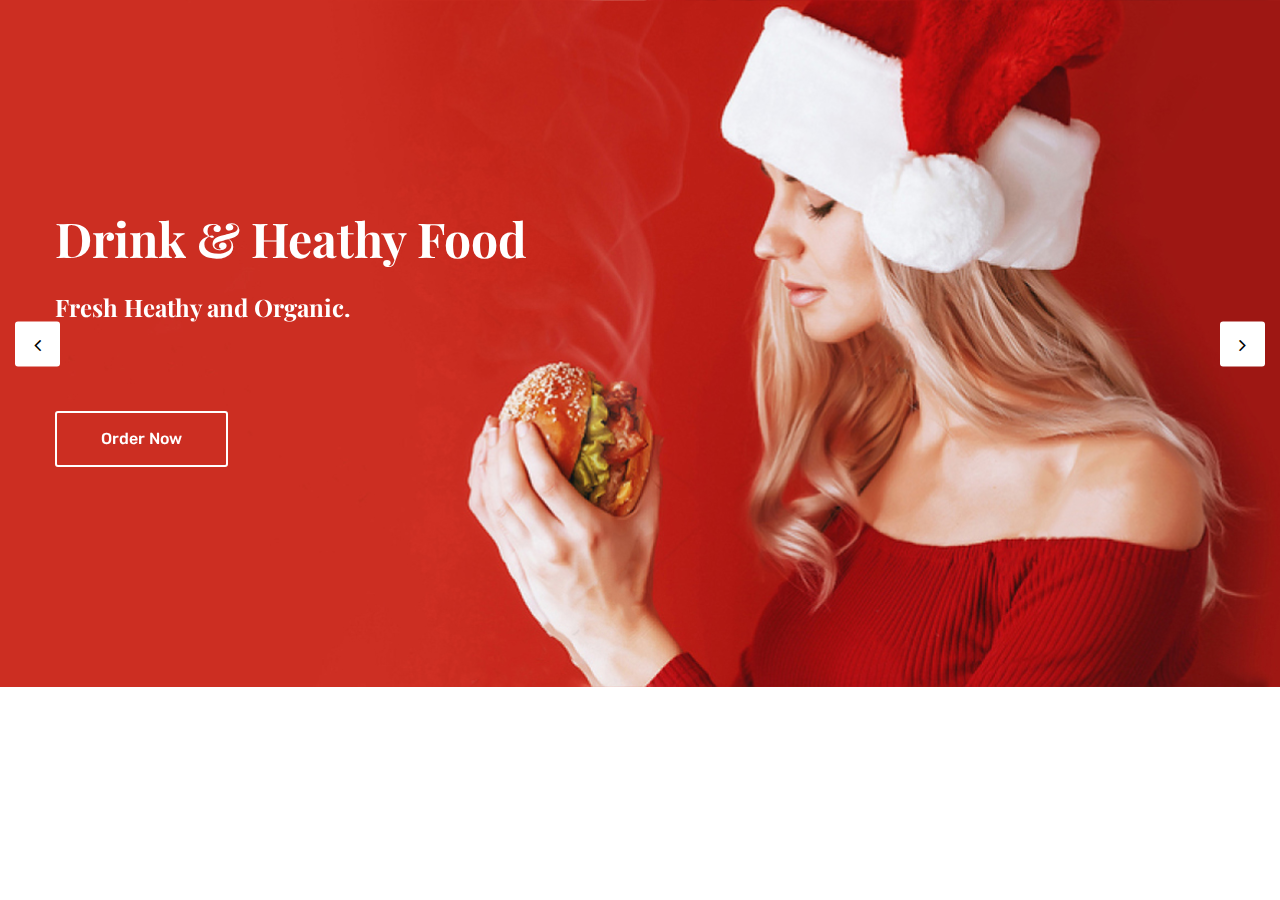
<file: front_html/index.html>
<!doctype html>
<html class="no-js" lang="zxx">
<head>
        <meta charset="utf-8">
        <meta http-equiv="x-ua-compatible" content="ie=edge">
        <title>Dark Town Cafe</title>
        <meta name="viewport" content="width=device-width, initial-scale=1">
        <link rel="stylesheet" href="assets/css/bootstrap.min.css">
        <link rel="stylesheet" href="assets/css/animate.css">
        <link rel="stylesheet" href="assets/css/owl.carousel.min.css">
        <link rel="stylesheet" href="assets/css/font-awesome.min.css">
        <link rel="stylesheet" href="assets/css/style.css">
        <link rel="stylesheet" href="assets/css/responsive.css">
        <script src="assets/js/vendor/modernizr-2.8.3.min.js"></script>
    </head>
    <body>
        <div class="slider-area">
            <div class="slider-active owl-dot-style owl-carousel">
                <div class="single-slider pt-210 pb-220 bg-img" style="background-image:url(assets/img/slider/slider-1.jpg);">
                    <div class="container">
                        <div class="slider-content slider-animated-1">
                            <h1 class="animated">Drink & Heathy Food</h1>
                            <h3 class="animated">Fresh Heathy and Organic.</h3>
                            <div class="slider-btn mt-90">
                                <a class="animated" href="shop.html">Order Now</a>
                            </div>
                        </div>
                    </div>
                </div>
                <div class="single-slider pt-210 pb-220 bg-img" style="background-image:url(assets/img/slider/slider-2.jpg);">
                    <div class="container">
                        <div class="slider-content slider-animated-1">
                            <h1 class="animated">Drink & Heathy Food</h1>
                            <h3 class="animated">Fresh Heathy and Organic.</h3>
                            <div class="slider-btn mt-90">
                                <a class="animated" href="shop.html">Order Now</a>
                            </div>
                        </div>
                    </div>
                </div>
            </div>
        </div>
        <script src="assets/js/vendor/jquery-1.12.0.min.js"></script>
        <script src="assets/js/bootstrap.min.js"></script>
        <script src="assets/js/imagesloaded.pkgd.min.js"></script>
        <script src="assets/js/isotope.pkgd.min.js"></script>
        <script src="assets/js/owl.carousel.min.js"></script>
        <script src="assets/js/plugins.js"></script>
        <script src="assets/js/main.js"></script>
    </body>
</html>
</file>
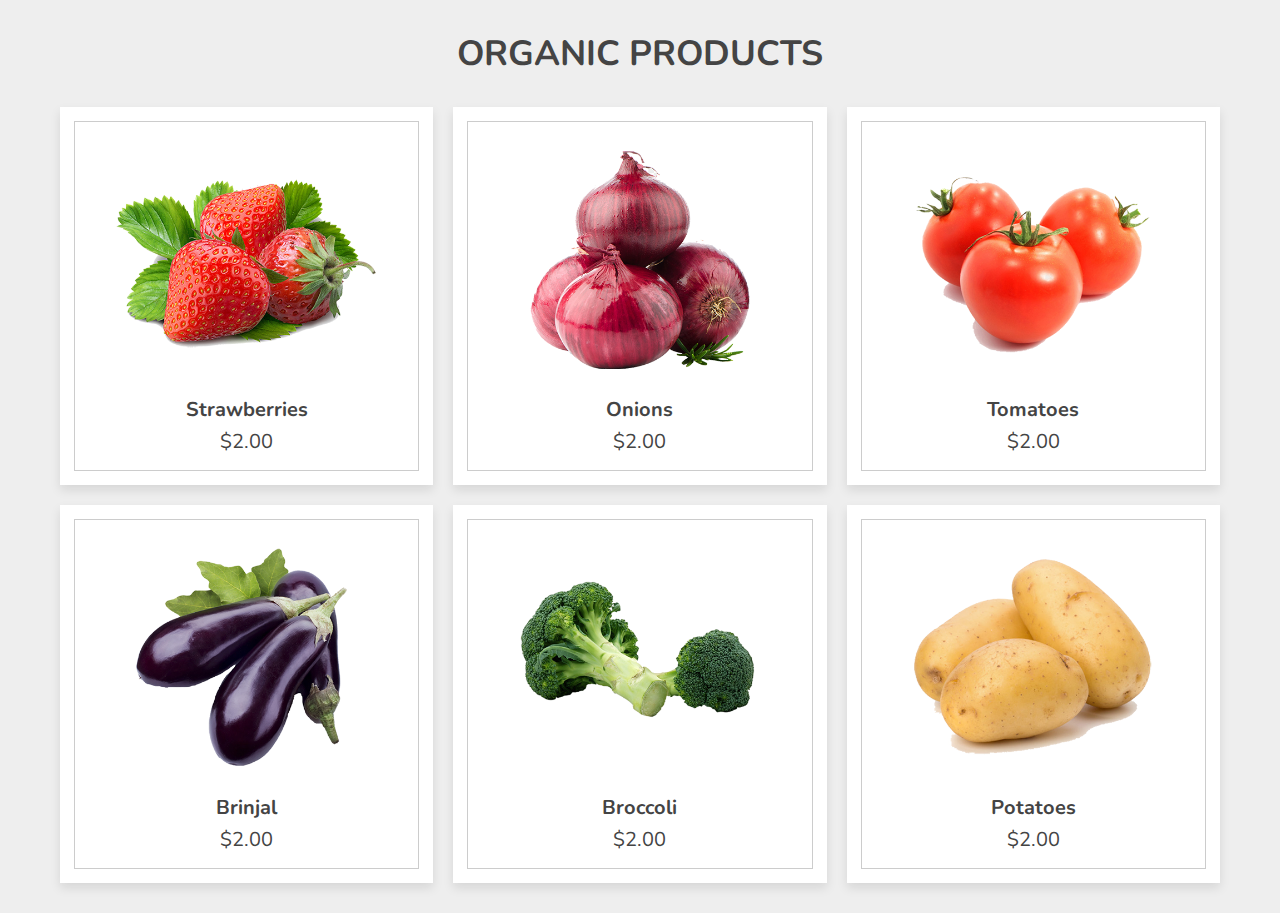
<file: product card popup/index.html>
<!DOCTYPE html>
<html lang="en">
<head>
   <meta charset="UTF-8">
   <meta http-equiv="X-UA-Compatible" content="IE=edge">
   <meta name="viewport" content="width=device-width, initial-scale=1.0">
   
   <!-- font awesome cdn link  -->
   <link rel="stylesheet" href="https://cdnjs.cloudflare.com/ajax/libs/font-awesome/5.15.4/css/all.min.css">

   <!-- custom css file link  -->
   <link rel="stylesheet" href="css/style.css">

   <!-- custom js file link  -->
   <script src="js/script.js" defer></script>

</head>
<body>
   
<div class="container">

   <h3 class="title"> organic products </h3>

   <div class="products-container">

      <div class="product" data-name="p-1">
         <img src="images/1.png" alt="">
         <h3>strawberries</h3>
         <div class="price">$2.00</div>
      </div>

      <div class="product" data-name="p-2">
         <img src="images/2.png" alt="">
         <h3>onions</h3>
         <div class="price">$2.00</div>
      </div>

      <div class="product" data-name="p-3">
         <img src="images/3.png" alt="">
         <h3>tomatoes</h3>
         <div class="price">$2.00</div>
      </div>

      <div class="product" data-name="p-4">
         <img src="images/4.png" alt="">
         <h3>brinjal</h3>
         <div class="price">$2.00</div>
      </div>

      <div class="product" data-name="p-5">
         <img src="images/5.png" alt="">
         <h3>broccoli</h3>
         <div class="price">$2.00</div>
      </div>

      <div class="product" data-name="p-6">
         <img src="images/6.png" alt="">
         <h3>potatoes</h3>
         <div class="price">$2.00</div>
      </div>

   </div>

</div>

<div class="products-preview">

   <div class="preview" data-target="p-1">
      <i class="fas fa-times"></i>
      <img src="images/1.png" alt="">
      <h3>organic strawberries</h3>
      <div class="stars">
         <i class="fas fa-star"></i>
         <i class="fas fa-star"></i>
         <i class="fas fa-star"></i>
         <i class="fas fa-star"></i>
         <i class="fas fa-star-half-alt"></i>
         <span>( 250 )</span>
      </div>
      <p>Lorem ipsum dolor sit amet consectetur adipisicing elit. Consequatur, dolorem.</p>
      <div class="price">$2.00</div>
      <div class="buttons">
         <a href="#" class="buy">buy now</a>
         <a href="#" class="cart">add to cart</a>
      </div>
   </div>

   <div class="preview" data-target="p-2">
      <i class="fas fa-times"></i>
      <img src="images/2.png" alt="">
      <h3>organic onions</h3>
      <div class="stars">
         <i class="fas fa-star"></i>
         <i class="fas fa-star"></i>
         <i class="fas fa-star"></i>
         <i class="fas fa-star"></i>
         <i class="fas fa-star-half-alt"></i>
         <span>( 250 )</span>
      </div>
      <p>Lorem ipsum dolor sit amet consectetur adipisicing elit. Consequatur, dolorem.</p>
      <div class="price">$2.00</div>
      <div class="buttons">
         <a href="#" class="buy">buy now</a>
         <a href="#" class="cart">add to cart</a>
      </div>
   </div>

   <div class="preview" data-target="p-3">
      <i class="fas fa-times"></i>
      <img src="images/3.png" alt="">
      <h3>organic tomatoes</h3>
      <div class="stars">
         <i class="fas fa-star"></i>
         <i class="fas fa-star"></i>
         <i class="fas fa-star"></i>
         <i class="fas fa-star"></i>
         <i class="fas fa-star-half-alt"></i>
         <span>( 250 )</span>
      </div>
      <p>Lorem ipsum dolor sit amet consectetur adipisicing elit. Consequatur, dolorem.</p>
      <div class="price">$2.00</div>
      <div class="buttons">
         <a href="#" class="buy">buy now</a>
         <a href="#" class="cart">add to cart</a>
      </div>
   </div>

   <div class="preview" data-target="p-4">
      <i class="fas fa-times"></i>
      <img src="images/4.png" alt="">
      <h3>organic brinjal</h3>
      <div class="stars">
         <i class="fas fa-star"></i>
         <i class="fas fa-star"></i>
         <i class="fas fa-star"></i>
         <i class="fas fa-star"></i>
         <i class="fas fa-star-half-alt"></i>
         <span>( 250 )</span>
      </div>
      <p>Lorem ipsum dolor sit amet consectetur adipisicing elit. Consequatur, dolorem.</p>
      <div class="price">$2.00</div>
      <div class="buttons">
         <a href="#" class="buy">buy now</a>
         <a href="#" class="cart">add to cart</a>
      </div>
   </div>

   <div class="preview" data-target="p-5">
      <i class="fas fa-times"></i>
      <img src="images/5.png" alt="">
      <h3>organic broccoli</h3>
      <div class="stars">
         <i class="fas fa-star"></i>
         <i class="fas fa-star"></i>
         <i class="fas fa-star"></i>
         <i class="fas fa-star"></i>
         <i class="fas fa-star-half-alt"></i>
         <span>( 250 )</span>
      </div>
      <p>Lorem ipsum dolor sit amet consectetur adipisicing elit. Consequatur, dolorem.</p>
      <div class="price">$2.00</div>
      <div class="buttons">
         <a href="#" class="buy">buy now</a>
         <a href="#" class="cart">add to cart</a>
      </div>
   </div>

   <div class="preview" data-target="p-6">
      <i class="fas fa-times"></i>
      <img src="images/6.png" alt="">
      <h3>organic potatoes</h3>
      <div class="stars">
         <i class="fas fa-star"></i>
         <i class="fas fa-star"></i>
         <i class="fas fa-star"></i>
         <i class="fas fa-star"></i>
         <i class="fas fa-star-half-alt"></i>
         <span>( 250 )</span>
      </div>
      <p>Lorem ipsum dolor sit amet consectetur adipisicing elit. Consequatur, dolorem.</p>
      <div class="price">$2.00</div>
      <div class="buttons">
         <a href="#" class="buy">buy now</a>
         <a href="#" class="cart">add to cart</a>
      </div>
   </div>

</div>

</body>
</html>
</file>
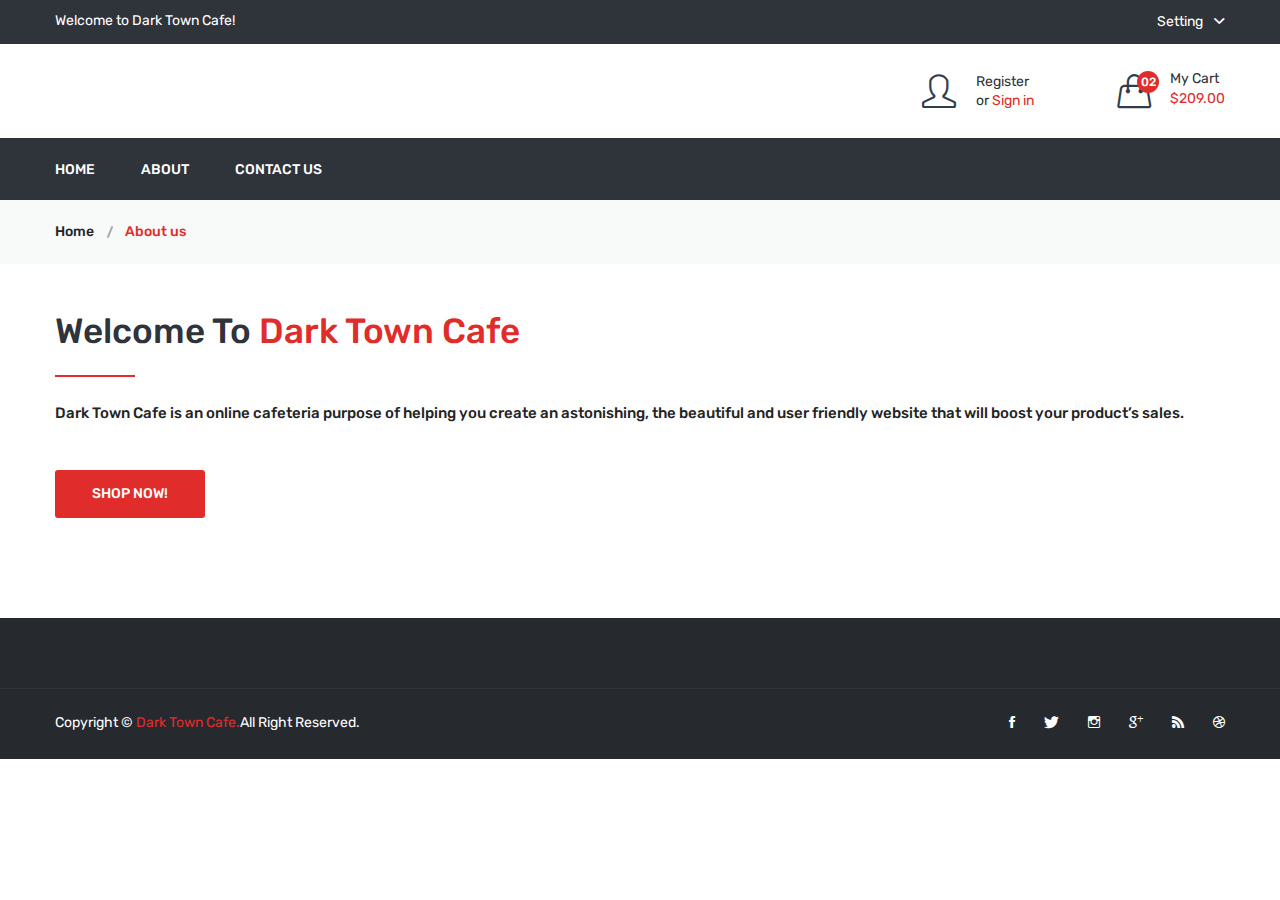
<file: front_html/about-us.html>
<!doctype html>
<html class="no-js" lang="zxx">
<head>
        <meta charset="utf-8">
        <meta http-equiv="x-ua-compatible" content="ie=edge">
        <title>Dark Town Cafe</title>
        <meta name="viewport" content="width=device-width, initial-scale=1">
        <link rel="stylesheet" href="assets/css/bootstrap.min.css">
        <link rel="stylesheet" href="assets/css/animate.css">
        <link rel="stylesheet" href="assets/css/owl.carousel.min.css">
        <link rel="stylesheet" href="assets/css/slick.css">
        <link rel="stylesheet" href="assets/css/chosen.min.css">
        <link rel="stylesheet" href="assets/css/ionicons.min.css">
        <link rel="stylesheet" href="assets/css/font-awesome.min.css">
        <link rel="stylesheet" href="assets/css/simple-line-icons.css">
        <link rel="stylesheet" href="assets/css/jquery-ui.css">
        <link rel="stylesheet" href="assets/css/meanmenu.min.css">
        <link rel="stylesheet" href="assets/css/style.css">
        <link rel="stylesheet" href="assets/css/responsive.css">
        <script src="assets/js/vendor/modernizr-2.8.3.min.js"></script>
    </head>
    <body>
        <!-- header start -->
        <header class="header-area">
            <div class="header-top black-bg">
                <div class="container">
                    <div class="row">
                        <div class="col-lg-4 col-md-4 col-12 col-sm-4">
                            <div class="welcome-area">
                                <p>Welcome to Dark Town Cafe! </p>
                            </div>
                        </div>
                        <div class="col-lg-8 col-md-8 col-12 col-sm-8">
                            <div class="account-curr-lang-wrap f-right">
                                <ul>
                                    
                                    
                                    <li class="top-hover"><a href="#">Setting  <i class="ion-chevron-down"></i></a>
                                        <ul>
                                            <li><a href="wishlist.html">Wishlist  </a></li>
                                            <li><a href="login-register.html">Login</a></li>
                                            <li><a href="login-register.html">Register</a></li>
                                            <li><a href="my-account.html">My Account</a></li>
                                        </ul>
                                    </li>
                                </ul>
                            </div>
                        </div>
                    </div>
                </div>
            </div>
            <div class="header-middle">
                <div class="container">
                    <div class="row">
                        <div class="col-lg-3 col-md-4 col-12 col-sm-4">
                            <div class="logo">
                                <a href="index.html">
                                    
                                </a>
                            </div>
                        </div>
                        <div class="col-lg-9 col-md-8 col-12 col-sm-8">
                            <div class="header-middle-right f-right">
                                <div class="header-login">
                                    <a href="login-register.html">
                                        <div class="header-icon-style">
                                            <i class="icon-user icons"></i>
                                        </div>
                                        <div class="login-text-content">
                                            <p>Register <br> or <span>Sign in</span></p>
                                        </div>
                                    </a>
                                </div>
                                <div class="header-wishlist">
                                   &nbsp;
                                </div>
                                <div class="header-cart">
                                    <a href="#">
                                        <div class="header-icon-style">
                                            <i class="icon-handbag icons"></i>
                                            <span class="count-style">02</span>
                                        </div>
                                        <div class="cart-text">
                                            <span class="digit">My Cart</span>
                                            <span class="cart-digit-bold">$209.00</span>
                                        </div>
                                    </a>
                                    <div class="shopping-cart-content">
                                        <ul>
                                            <li class="single-shopping-cart">
                                                <div class="shopping-cart-img">
                                                    <a href="#"><img alt="" src="assets/img/cart/cart-1.jpg"></a>
                                                </div>
                                                <div class="shopping-cart-title">
                                                    <h4><a href="#">Phantom Remote </a></h4>
                                                    <h6>Qty: 02</h6>
                                                    <span>$260.00</span>
                                                </div>
                                                <div class="shopping-cart-delete">
                                                    <a href="#"><i class="ion ion-close"></i></a>
                                                </div>
                                            </li>
                                            <li class="single-shopping-cart">
                                                <div class="shopping-cart-img">
                                                    <a href="#"><img alt="" src="assets/img/cart/cart-2.jpg"></a>
                                                </div>
                                                <div class="shopping-cart-title">
                                                    <h4><a href="#">Phantom Remote</a></h4>
                                                    <h6>Qty: 02</h6>
                                                    <span>$260.00</span>
                                                </div>
                                                <div class="shopping-cart-delete">
                                                    <a href="#"><i class="ion ion-close"></i></a>
                                                </div>
                                            </li>
                                        </ul>
                                        <div class="shopping-cart-total">
                                            <h4>Shipping : <span>$20.00</span></h4>
                                            <h4>Total : <span class="shop-total">$260.00</span></h4>
                                        </div>
                                        <div class="shopping-cart-btn">
                                            <a href="cart-page.html">view cart</a>
                                            <a href="checkout.html">checkout</a>
                                        </div>
                                    </div>
                                </div>
                            </div>
                        </div>
                    </div>
                </div>
            </div>
            <div class="header-bottom transparent-bar black-bg">
                <div class="container">
                    <div class="row">
                        <div class="col-lg-12 col-md-12 col-12">
                            <div class="main-menu">
                                <nav>
                                    <ul>
                                        <li><a href="index.html">Home</a></li>
                                        <li><a href="about-us.html">About</a></li>
                                        <li><a href="contact.html">Contact Us</a></li>
                                    </ul>
                                </nav>
                            </div>
                        </div>
                    </div>
                </div>
            </div>
            <!-- mobile-menu-area-start -->
			<div class="mobile-menu-area">
				<div class="container">
					<div class="row">
						<div class="col-lg-12">
							<div class="mobile-menu">
								<nav id="mobile-menu-active">
									<ul class="menu-overflow" id="nav">
										<li><a href="index.html">Home</a></li>
										<li><a href="index.html">Home</a></li>
										<li><a href="index.html">Home</a></li>
									</ul>
								</nav>
							</div>
						</div>
					</div>
				</div>
			</div>
			<!-- mobile-menu-area-end -->
        </header>
        
		<div class="breadcrumb-area gray-bg">
            <div class="container">
                <div class="breadcrumb-content">
                    <ul>
                        <li><a href="index.html">Home</a></li>
                        <li class="active">About us </li>
                    </ul>
                </div>
            </div>
        </div>
        <div class="about-us-area pt-50 pb-100">
            <div class="container">
                <div class="row">
                    <div class="col-lg-12 col-md-7 d-flex align-items-center">
                        <div class="overview-content-2">
                            <h2>Welcome To <span>Dark Town Cafe</span></h2>
                            <p class="peragraph-blog">Dark Town Cafe is an online cafeteria  purpose of helping you create an astonishing, the beautiful and user friendly website that will boost your product’s sales.</p>
                            <div class="overview-btn mt-45">
                                <a class="btn-style-2" href="shop.html">Shop now!</a>
                            </div>
                        </div>
                    </div>
                    
                </div>
            </div>
        </div>
        
        
		<div class="footer-area black-bg-2 pt-70">
            <div class="footer-bottom-area border-top-4">
                <div class="container">
                    <div class="row">
                        <div class="col-lg-6 col-md-6 col-sm-7">
                            <div class="copyright">
                                <p>Copyright © <a href="#"> Dark Town Cafe.</a>All Right Reserved.</p>
                            </div>
                        </div>
                        <div class="col-lg-6 col-md-6 col-sm-5">
                            <div class="footer-social">
                                <ul>
                                    <li><a href="#"><i class="ion-social-facebook"></i></a></li>
                                    <li><a href="#"><i class="ion-social-twitter"></i></a></li>
                                    <li><a href="#"><i class="ion-social-instagram-outline"></i></a></li>
                                    <li><a href="#"><i class="ion-social-googleplus-outline"></i></a></li>
                                    <li><a href="#"><i class="ion-social-rss"></i></a></li>
                                    <li><a href="#"><i class="ion-social-dribbble-outline"></i></a></li>
                                </ul>
                            </div>
                        </div>
                    </div>
                </div>
            </div>
        </div>
        
		<!-- all js here -->
        <script src="assets/js/vendor/jquery-1.12.0.min.js"></script>
        <script src="assets/js/popper.js"></script>
        <script src="assets/js/bootstrap.min.js"></script>
        <script src="assets/js/imagesloaded.pkgd.min.js"></script>
        <script src="assets/js/isotope.pkgd.min.js"></script>
        <script src="assets/js/ajax-mail.js"></script>
        <script src="assets/js/owl.carousel.min.js"></script>
        <script src="assets/js/plugins.js"></script>
        <script src="assets/js/main.js"></script>
    </body>
</html>
</file>
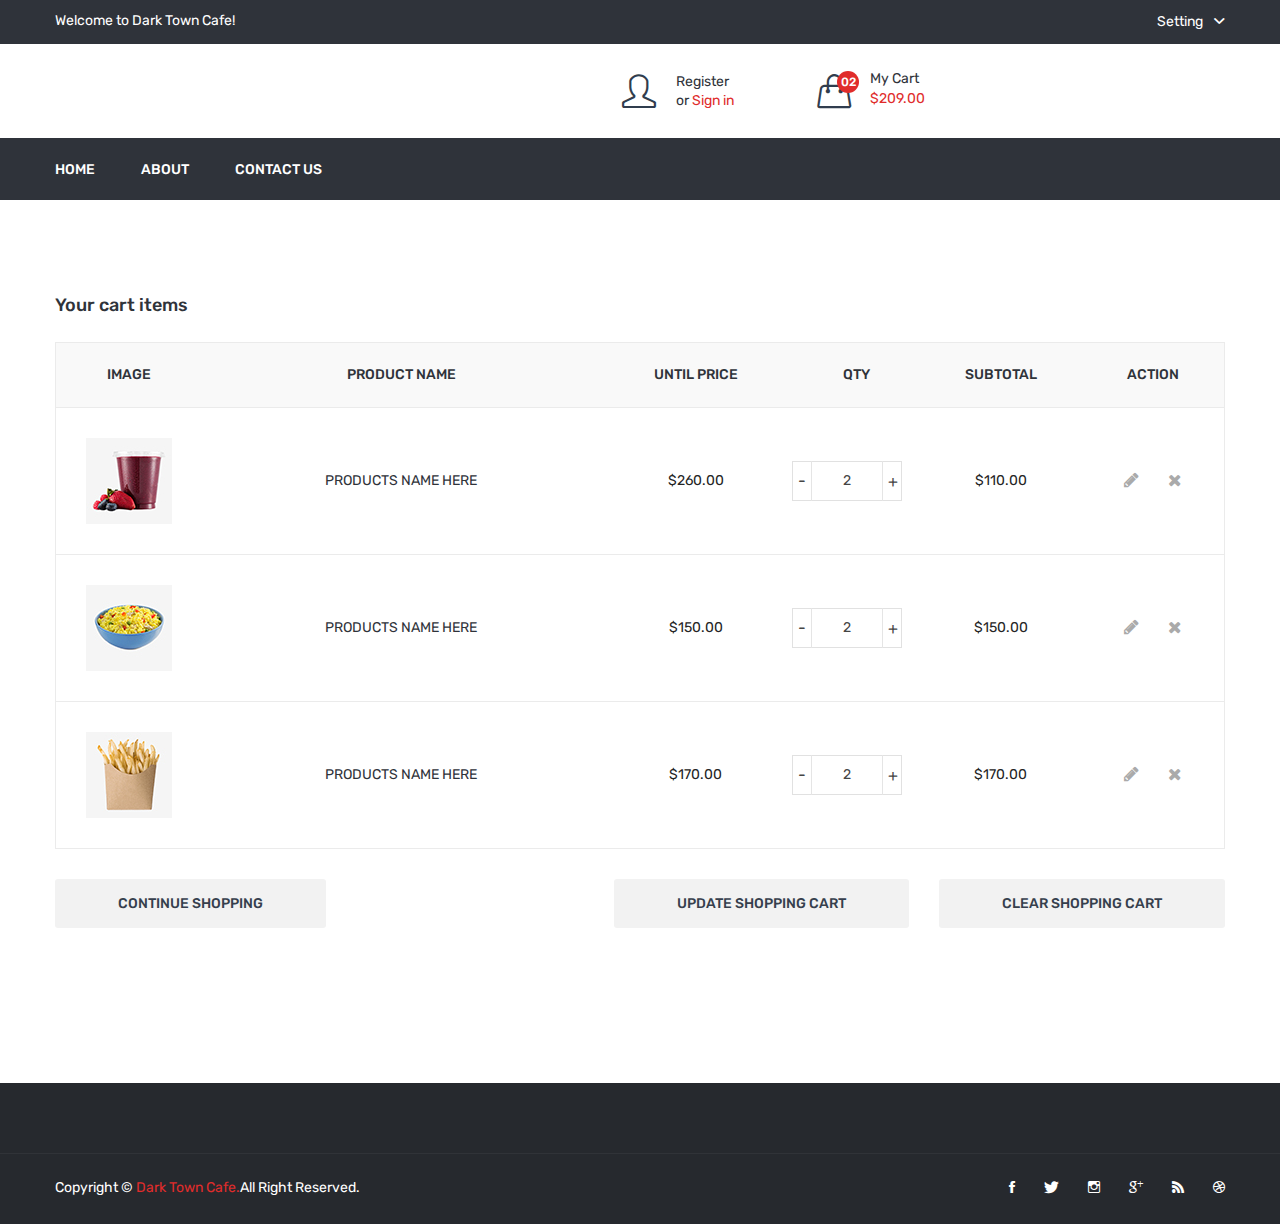
<file: front_html/cart-page.html>
<!doctype html>
<html class="no-js" lang="zxx">
<head>
        <meta charset="utf-8">
        <meta http-equiv="x-ua-compatible" content="ie=edge">
        <title>Dark Town Cafe</title>
        <meta name="viewport" content="width=device-width, initial-scale=1">
        <link rel="stylesheet" href="assets/css/bootstrap.min.css">
        <link rel="stylesheet" href="assets/css/animate.css">
        <link rel="stylesheet" href="assets/css/owl.carousel.min.css">
        <link rel="stylesheet" href="assets/css/slick.css">
        <link rel="stylesheet" href="assets/css/chosen.min.css">
        <link rel="stylesheet" href="assets/css/ionicons.min.css">
        <link rel="stylesheet" href="assets/css/font-awesome.min.css">
        <link rel="stylesheet" href="assets/css/simple-line-icons.css">
        <link rel="stylesheet" href="assets/css/jquery-ui.css">
        <link rel="stylesheet" href="assets/css/meanmenu.min.css">
        <link rel="stylesheet" href="assets/css/style.css">
        <link rel="stylesheet" href="assets/css/responsive.css">
        <script src="assets/js/vendor/modernizr-2.8.3.min.js"></script>
    </head>
    <body>
        <!-- header start -->
        <header class="header-area">
            <div class="header-top black-bg">
                <div class="container">
                    <div class="row">
                        <div class="col-lg-4 col-md-4 col-12 col-sm-4">
                            <div class="welcome-area">
                                <p>Welcome to Dark Town Cafe! </p>
                            </div>
                        </div>
                        <div class="col-lg-8 col-md-8 col-12 col-sm-8">
                            <div class="account-curr-lang-wrap f-right">
                                <ul>
                                    
                                    
                                    <li class="top-hover"><a href="#">Setting  <i class="ion-chevron-down"></i></a>
                                        <ul>
                                            <li><a href="wishlist.html">Wishlist  </a></li>
                                            <li><a href="login-register.html">Login</a></li>
                                            <li><a href="login-register.html">Register</a></li>
                                            <li><a href="my-account.html">My Account</a></li>
                                        </ul>
                                    </li>
                                </ul>
                            </div>
                        </div>
                    </div>
                </div>
            </div>
            <div class="header-middle">
                <div class="container">
                    <div class="row">
                        
                        <div class="col-lg-9 col-md-8 col-12 col-sm-8">
                            <div class="header-middle-right f-right">
                                <div class="header-login">
                                    <a href="login-register.html">
                                        <div class="header-icon-style">
                                            <i class="icon-user icons"></i>
                                        </div>
                                        <div class="login-text-content">
                                            <p>Register <br> or <span>Sign in</span></p>
                                        </div>
                                    </a>
                                </div>
                                <div class="header-wishlist">
                                   &nbsp;
                                </div>
                                <div class="header-cart">
                                    <a href="#">
                                        <div class="header-icon-style">
                                            <i class="icon-handbag icons"></i>
                                            <span class="count-style">02</span>
                                        </div>
                                        <div class="cart-text">
                                            <span class="digit">My Cart</span>
                                            <span class="cart-digit-bold">$209.00</span>
                                        </div>
                                    </a>
                                    <div class="shopping-cart-content">
                                        <ul>
                                            <li class="single-shopping-cart">
                                                <div class="shopping-cart-img">
                                                    <a href="#"><img alt="" src="assets/img/cart/cart-1.jpg"></a>
                                                </div>
                                                <div class="shopping-cart-title">
                                                    <h4><a href="#">Phantom Remote </a></h4>
                                                    <h6>Qty: 02</h6>
                                                    <span>$260.00</span>
                                                </div>
                                                <div class="shopping-cart-delete">
                                                    <a href="#"><i class="ion ion-close"></i></a>
                                                </div>
                                            </li>
                                            <li class="single-shopping-cart">
                                                <div class="shopping-cart-img">
                                                    <a href="#"><img alt="" src="assets/img/cart/cart-2.jpg"></a>
                                                </div>
                                                <div class="shopping-cart-title">
                                                    <h4><a href="#">Phantom Remote</a></h4>
                                                    <h6>Qty: 02</h6>
                                                    <span>$260.00</span>
                                                </div>
                                                <div class="shopping-cart-delete">
                                                    <a href="#"><i class="ion ion-close"></i></a>
                                                </div>
                                            </li>
                                        </ul>
                                        <div class="shopping-cart-total">
                                            <h4>Shipping : <span>$20.00</span></h4>
                                            <h4>Total : <span class="shop-total">$260.00</span></h4>
                                        </div>
                                        <div class="shopping-cart-btn">
                                            <a href="cart-page.html">view cart</a>
                                            <a href="checkout.html">checkout</a>
                                        </div>
                                    </div>
                                </div>
                            </div>
                        </div>
                    </div>
                </div>
            </div>
            <div class="header-bottom transparent-bar black-bg">
                <div class="container">
                    <div class="row">
                        <div class="col-lg-12 col-md-12 col-12">
                            <div class="main-menu">
                                <nav>
                                    <ul>
                                        <li><a href="index.html">Home</a></li>
                                        <li><a href="about-us.html">About</a></li>
                                        <li><a href="contact.html">Contact Us</a></li>
                                    </ul>
                                </nav>
                            </div>
                        </div>
                    </div>
                </div>
            </div>
            <!-- mobile-menu-area-start -->
			<div class="mobile-menu-area">
				<div class="container">
					<div class="row">
						<div class="col-lg-12">
							<div class="mobile-menu">
								<nav id="mobile-menu-active">
									<ul class="menu-overflow" id="nav">
										<li><a href="index.html">Home</a></li>
										<li><a href="index.html">Home</a></li>
										<li><a href="index.html">Home</a></li>
									</ul>
								</nav>
							</div>
						</div>
					</div>
				</div>
			</div>
			<!-- mobile-menu-area-end -->
        </header>
        
		<div class="cart-main-area pt-95 pb-100">
            <div class="container">
                <h3 class="page-title">Your cart items</h3>
                <div class="row">
                    <div class="col-lg-12 col-md-12 col-sm-12 col-12">
                        <form action="#">
                            <div class="table-content table-responsive">
                                <table>
                                    <thead>
                                        <tr>
                                            <th>Image</th>
                                            <th>Product Name</th>
                                            <th>Until Price</th>
                                            <th>Qty</th>
                                            <th>Subtotal</th>
                                            <th>action</th>
                                        </tr>
                                    </thead>
                                    <tbody>
                                        <tr>
                                            <td class="product-thumbnail">
                                                <a href="#"><img src="assets/img/cart/cart-3.jpg" alt=""></a>
                                            </td>
                                            <td class="product-name"><a href="#">PRODUCTS NAME HERE </a></td>
                                            <td class="product-price-cart"><span class="amount">$260.00</span></td>
                                            <td class="product-quantity">
                                                <div class="cart-plus-minus">
                                                    <input class="cart-plus-minus-box" type="text" name="qtybutton" value="2">
                                                </div>
                                            </td>
                                            <td class="product-subtotal">$110.00</td>
                                            <td class="product-remove">
                                                <a href="#"><i class="fa fa-pencil"></i></a>
                                                <a href="#"><i class="fa fa-times"></i></a>
                                           </td>
                                        </tr>
                                        <tr>
                                            <td class="product-thumbnail">
                                                <a href="#"><img src="assets/img/cart/cart-4.jpg" alt=""></a>
                                            </td>
                                            <td class="product-name"><a href="#">PRODUCTS NAME HERE </a></td>
                                            <td class="product-price-cart"><span class="amount">$150.00</span></td>
                                            <td class="product-quantity">
                                                <div class="cart-plus-minus">
                                                    <input class="cart-plus-minus-box" type="text" name="qtybutton" value="2">
                                                </div>
                                            </td>
                                            <td class="product-subtotal">$150.00</td>
                                            <td class="product-remove">
                                                <a href="#"><i class="fa fa-pencil"></i></a>
                                                <a href="#"><i class="fa fa-times"></i></a>
                                           </td>
                                        </tr>
                                        <tr>
                                            <td class="product-thumbnail">
                                                <a href="#"><img src="assets/img/cart/cart-5.jpg" alt=""></a>
                                            </td>
                                            <td class="product-name"><a href="#">PRODUCTS NAME HERE </a></td>
                                            <td class="product-price-cart"><span class="amount">$170.00</span></td>
                                            <td class="product-quantity">
                                                <div class="cart-plus-minus">
                                                    <input class="cart-plus-minus-box" type="text" name="qtybutton" value="2">
                                                </div>
                                            </td>
                                            <td class="product-subtotal">$170.00</td>
                                            <td class="product-remove">
                                                <a href="#"><i class="fa fa-pencil"></i></a>
                                                <a href="#"><i class="fa fa-times"></i></a>
                                           </td>
                                        </tr>
                                    </tbody>
                                </table>
                            </div>
                            <div class="row">
                                <div class="col-lg-12">
                                    <div class="cart-shiping-update-wrapper">
                                        <div class="cart-shiping-update">
                                            <a href="#">Continue Shopping</a>
                                        </div>
                                        <div class="cart-clear">
                                            <button>Update Shopping Cart</button>
                                            <a href="#">Clear Shopping Cart</a>
                                        </div>
                                    </div>
                                </div>
                            </div>
                        </form>
                    </div>
                </div>
            </div>
        </div>
        
        
		<div class="footer-area black-bg-2 pt-70">
            <div class="footer-bottom-area border-top-4">
                <div class="container">
                    <div class="row">
                        <div class="col-lg-6 col-md-6 col-sm-7">
                            <div class="copyright">
                                <p>Copyright © <a href="#">Dark Town Cafe.</a>All Right Reserved.</p>
                            </div>
                        </div>
                        <div class="col-lg-6 col-md-6 col-sm-5">
                            <div class="footer-social">
                                <ul>
                                    <li><a href="#"><i class="ion-social-facebook"></i></a></li>
                                    <li><a href="#"><i class="ion-social-twitter"></i></a></li>
                                    <li><a href="#"><i class="ion-social-instagram-outline"></i></a></li>
                                    <li><a href="#"><i class="ion-social-googleplus-outline"></i></a></li>
                                    <li><a href="#"><i class="ion-social-rss"></i></a></li>
                                    <li><a href="#"><i class="ion-social-dribbble-outline"></i></a></li>
                                </ul>
                            </div>
                        </div>
                    </div>
                </div>
            </div>
        </div>
        
		<!-- all js here -->
        <script src="assets/js/vendor/jquery-1.12.0.min.js"></script>
        <script src="assets/js/popper.js"></script>
        <script src="assets/js/bootstrap.min.js"></script>
        <script src="assets/js/imagesloaded.pkgd.min.js"></script>
        <script src="assets/js/isotope.pkgd.min.js"></script>
        <script src="assets/js/ajax-mail.js"></script>
        <script src="assets/js/owl.carousel.min.js"></script>
        <script src="assets/js/plugins.js"></script>
        <script src="assets/js/main.js"></script>
    </body>
</html>
</file>
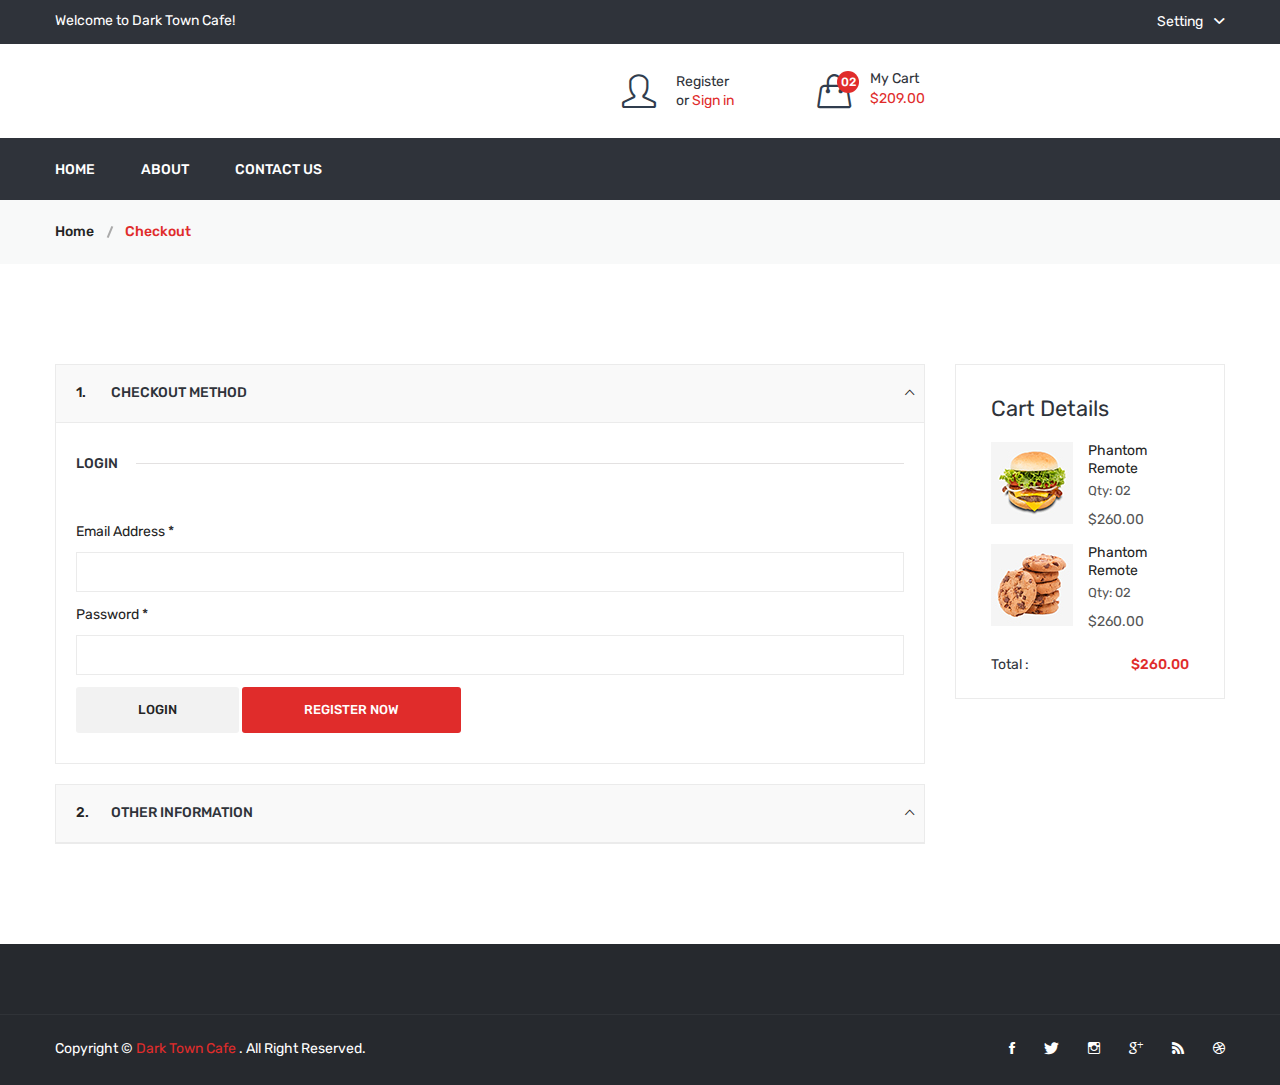
<file: front_html/checkout.html>
<!doctype html>
<html class="no-js" lang="zxx">
<head>
        <meta charset="utf-8">
        <meta http-equiv="x-ua-compatible" content="ie=edge">
        <title>Dark Town Cafe</title>
        <meta name="viewport" content="width=device-width, initial-scale=1">
        <link rel="stylesheet" href="assets/css/bootstrap.min.css">
        <link rel="stylesheet" href="assets/css/animate.css">
        <link rel="stylesheet" href="assets/css/owl.carousel.min.css">
        <link rel="stylesheet" href="assets/css/slick.css">
        <link rel="stylesheet" href="assets/css/chosen.min.css">
        <link rel="stylesheet" href="assets/css/ionicons.min.css">
        <link rel="stylesheet" href="assets/css/font-awesome.min.css">
        <link rel="stylesheet" href="assets/css/simple-line-icons.css">
        <link rel="stylesheet" href="assets/css/jquery-ui.css">
        <link rel="stylesheet" href="assets/css/meanmenu.min.css">
        <link rel="stylesheet" href="assets/css/style.css">
        <link rel="stylesheet" href="assets/css/responsive.css">
        <script src="assets/js/vendor/modernizr-2.8.3.min.js"></script>
    </head>
    <body>
        <!-- header start -->
        <header class="header-area">
            <div class="header-top black-bg">
                <div class="container">
                    <div class="row">
                        <div class="col-lg-4 col-md-4 col-12 col-sm-4">
                            <div class="welcome-area">
                                <p>Welcome to Dark Town Cafe! </p>
                            </div>
                        </div>
                        <div class="col-lg-8 col-md-8 col-12 col-sm-8">
                            <div class="account-curr-lang-wrap f-right">
                                <ul>
                                    
                                    
                                    <li class="top-hover"><a href="#">Setting  <i class="ion-chevron-down"></i></a>
                                        <ul>
                                            <li><a href="wishlist.html">Wishlist  </a></li>
                                            <li><a href="login-register.html">Login</a></li>
                                            <li><a href="login-register.html">Register</a></li>
                                            <li><a href="my-account.html">My Account</a></li>
                                        </ul>
                                    </li>
                                </ul>
                            </div>
                        </div>
                    </div>
                </div>
            </div>
            <div class="header-middle">
                <div class="container">
                    <div class="row">
                        
                        <div class="col-lg-9 col-md-8 col-12 col-sm-8">
                            <div class="header-middle-right f-right">
                                <div class="header-login">
                                    <a href="login-register.html">
                                        <div class="header-icon-style">
                                            <i class="icon-user icons"></i>
                                        </div>
                                        <div class="login-text-content">
                                            <p>Register <br> or <span>Sign in</span></p>
                                        </div>
                                    </a>
                                </div>
                                <div class="header-wishlist">
                                   &nbsp;
                                </div>
                                <div class="header-cart">
                                    <a href="#">
                                        <div class="header-icon-style">
                                            <i class="icon-handbag icons"></i>
                                            <span class="count-style">02</span>
                                        </div>
                                        <div class="cart-text">
                                            <span class="digit">My Cart</span>
                                            <span class="cart-digit-bold">$209.00</span>
                                        </div>
                                    </a>
                                    <div class="shopping-cart-content">
                                        <ul>
                                            <li class="single-shopping-cart">
                                                <div class="shopping-cart-img">
                                                    <a href="#"><img alt="" src="assets/img/cart/cart-1.jpg"></a>
                                                </div>
                                                <div class="shopping-cart-title">
                                                    <h4><a href="#">Phantom Remote </a></h4>
                                                    <h6>Qty: 02</h6>
                                                    <span>$260.00</span>
                                                </div>
                                                <div class="shopping-cart-delete">
                                                    <a href="#"><i class="ion ion-close"></i></a>
                                                </div>
                                            </li>
                                            <li class="single-shopping-cart">
                                                <div class="shopping-cart-img">
                                                    <a href="#"><img alt="" src="assets/img/cart/cart-2.jpg"></a>
                                                </div>
                                                <div class="shopping-cart-title">
                                                    <h4><a href="#">Phantom Remote</a></h4>
                                                    <h6>Qty: 02</h6>
                                                    <span>$260.00</span>
                                                </div>
                                                <div class="shopping-cart-delete">
                                                    <a href="#"><i class="ion ion-close"></i></a>
                                                </div>
                                            </li>
                                        </ul>
                                        <div class="shopping-cart-total">
                                            <h4>Shipping : <span>$20.00</span></h4>
                                            <h4>Total : <span class="shop-total">$260.00</span></h4>
                                        </div>
                                        <div class="shopping-cart-btn">
                                            <a href="cart-page.html">view cart</a>
                                            <a href="checkout.html">checkout</a>
                                        </div>
                                    </div>
                                </div>
                            </div>
                        </div>
                    </div>
                </div>
            </div>
            <div class="header-bottom transparent-bar black-bg">
                <div class="container">
                    <div class="row">
                        <div class="col-lg-12 col-md-12 col-12">
                            <div class="main-menu">
                                <nav>
                                    <ul>
                                        <li><a href="index.html">Home</a></li>
                                        <li><a href="about-us.html">about</a></li>
                                        <li><a href="contact.html">contact us</a></li>
                                    </ul>
                                </nav>
                            </div>
                        </div>
                    </div>
                </div>
            </div>
            <!-- mobile-menu-area-start -->
			<div class="mobile-menu-area">
				<div class="container">
					<div class="row">
						<div class="col-lg-12">
							<div class="mobile-menu">
								<nav id="mobile-menu-active">
									<ul class="menu-overflow" id="nav">
										<li><a href="index.html">Home</a></li>
										<li><a href="index.html">Home</a></li>
										<li><a href="index.html">Home</a></li>
									</ul>
								</nav>
							</div>
						</div>
					</div>
				</div>
			</div>
			<!-- mobile-menu-area-end -->
        </header>
        
		<div class="breadcrumb-area gray-bg">
            <div class="container">
                <div class="breadcrumb-content">
                    <ul>
                        <li><a href="index.html">Home</a></li>
                        <li class="active"> Checkout </li>
                    </ul>
                </div>
            </div>
        </div>
        <!-- checkout-area start -->
        <div class="checkout-area pb-80 pt-100">
            <div class="container">
                <div class="row">
                    <div class="col-lg-9">
                        <div class="checkout-wrapper">
                            <div id="faq" class="panel-group">
                                <div class="panel panel-default">
                                    <div class="panel-heading">
                                        <h5 class="panel-title"><span>1.</span> <a data-toggle="collapse" data-parent="#faq" href="#payment-1">Checkout method</a></h5>
                                    </div>
                                    <div id="payment-1" class="panel-collapse collapse show">
                                        <div class="panel-body">
                                            <div class="row">
                                                
                                                <div class="col-lg-12">
                                                    <div class="checkout-login">
                                                        <div class="title-wrap">
                                                            <h4 class="cart-bottom-title section-bg-white">LOGIN</h4>
                                                        </div>
                                                        <p>&nbsp;</p>
                                                        <form>
                                                            <div class="login-form">
                                                                <label>Email Address * </label>
                                                                <input type="email" name="email">
                                                            </div>
                                                            <div class="login-form">
                                                                <label>Password *</label>
                                                                <input type="password" name="email">
                                                            </div>
                                                        </form>
                                                         <div class="checkout-login-btn">
                                                            <a href="#">Login</a>
															<a href="#" style="background-color: #e02c2b;color:#fff;">Register Now</a>
                                                        </div>
                                                    </div>
                                                </div>
                                            </div>
                                        </div>
                                    </div>
                                </div>
                                <div class="panel panel-default">
                                    <div class="panel-heading">
                                        <h5 class="panel-title"><span>2.</span> <a data-toggle="collapse" data-parent="#faq" href="#payment-2">Other information</a></h5>
                                    </div>
                                    <div id="payment-2" class="panel-collapse collapse ">
                                        <div class="panel-body">
                                            <div class="billing-information-wrapper">
                                                <div class="row">
                                                    <div class="col-lg-3 col-md-6">
                                                        <div class="billing-info">
                                                            <label>First Name</label>
                                                            <input type="text">
                                                        </div>
                                                    </div>
                                                    <div class="col-lg-3 col-md-6">
                                                        <div class="billing-info">
                                                            <label>Email Address</label>
                                                            <input type="email">
                                                        </div>
                                                    </div>
                                                    <div class="col-lg-3 col-md-6">
                                                        <div class="billing-info">
                                                            <label>Mobile</label>
                                                            <input type="email">
                                                        </div>
                                                    </div>
													<div class="col-lg-3 col-md-6">
                                                        <div class="billing-info">
                                                            <label>Zip/Postal Code</label>
                                                            <input type="text">
                                                        </div>
                                                    </div>
                                                    <div class="col-lg-12 col-md-12">
                                                        <div class="billing-info">
                                                            <label>Address</label>
                                                            <input type="text">
                                                        </div>
                                                    </div>
                                                    
                                                </div>
                                                <div class="ship-wrapper">
                                                    <div class="single-ship">
                                                        <input type="radio" name="address" value="address" checked="">
                                                        <label>Cash on Delivery(COD)</label>
                                                    </div>
                                                    <!--<div class="single-ship">
                                                        <input type="radio" name="address" value="dadress">
                                                        <label>Ship to different address</label>
                                                    </div>-->
                                                </div>
                                                <div class="billing-back-btn">
                                                    <div class="billing-btn">
                                                        <button type="submit">Place Your Order</button>
                                                    </div>
                                                </div>
                                            </div>
                                        </div>
                                    </div>
                                </div>
                                
						   </div>
                        </div>
                    </div>
                    <div class="col-lg-3">
                        <div class="checkout-progress">
                            <div class="shopping-cart-content-box">
								<h4 class="checkout_title">Cart Details</h4>
								<ul>
									<li class="single-shopping-cart">
										<div class="shopping-cart-img">
											<a href="#"><img alt="" src="assets/img/cart/cart-1.jpg"></a>
										</div>
										<div class="shopping-cart-title">
											<h4><a href="#">Phantom Remote </a></h4>
											<h6>Qty: 02</h6>
											<span>$260.00</span>
										</div>
										
									</li>
									<li class="single-shopping-cart">
										<div class="shopping-cart-img">
											<a href="#"><img alt="" src="assets/img/cart/cart-2.jpg"></a>
										</div>
										<div class="shopping-cart-title">
											<h4><a href="#">Phantom Remote</a></h4>
											<h6>Qty: 02</h6>
											<span>$260.00</span>
										</div>
										
									</li>
								</ul>
								<div class="shopping-cart-total">
									<h4>Total : <span class="shop-total">$260.00</span></h4>
								</div>
								
							</div>
                        </div>
                    </div>
                </div>
            </div>
        </div>
        
        
		<div class="footer-area black-bg-2 pt-70">
            <div class="footer-bottom-area border-top-4">
                <div class="container">
                    <div class="row">
                        <div class="col-lg-6 col-md-6 col-sm-7">
                            <div class="copyright">
                                <p>Copyright © <a href="#">Dark Town Cafe</a> . All Right Reserved.</p>
                            </div>
                        </div>
                        <div class="col-lg-6 col-md-6 col-sm-5">
                            <div class="footer-social">
                                <ul>
                                    <li><a href="#"><i class="ion-social-facebook"></i></a></li>
                                    <li><a href="#"><i class="ion-social-twitter"></i></a></li>
                                    <li><a href="#"><i class="ion-social-instagram-outline"></i></a></li>
                                    <li><a href="#"><i class="ion-social-googleplus-outline"></i></a></li>
                                    <li><a href="#"><i class="ion-social-rss"></i></a></li>
                                    <li><a href="#"><i class="ion-social-dribbble-outline"></i></a></li>
                                </ul>
                            </div>
                        </div>
                    </div>
                </div>
            </div>
        </div>
        
		<!-- all js here -->
        <script src="assets/js/vendor/jquery-1.12.0.min.js"></script>
        <script src="assets/js/popper.js"></script>
        <script src="assets/js/bootstrap.min.js"></script>
        <script src="assets/js/imagesloaded.pkgd.min.js"></script>
        <script src="assets/js/isotope.pkgd.min.js"></script>
        <script src="assets/js/ajax-mail.js"></script>
        <script src="assets/js/owl.carousel.min.js"></script>
        <script src="assets/js/plugins.js"></script>
        <script src="assets/js/main.js"></script>
    </body>
</html>
</file>
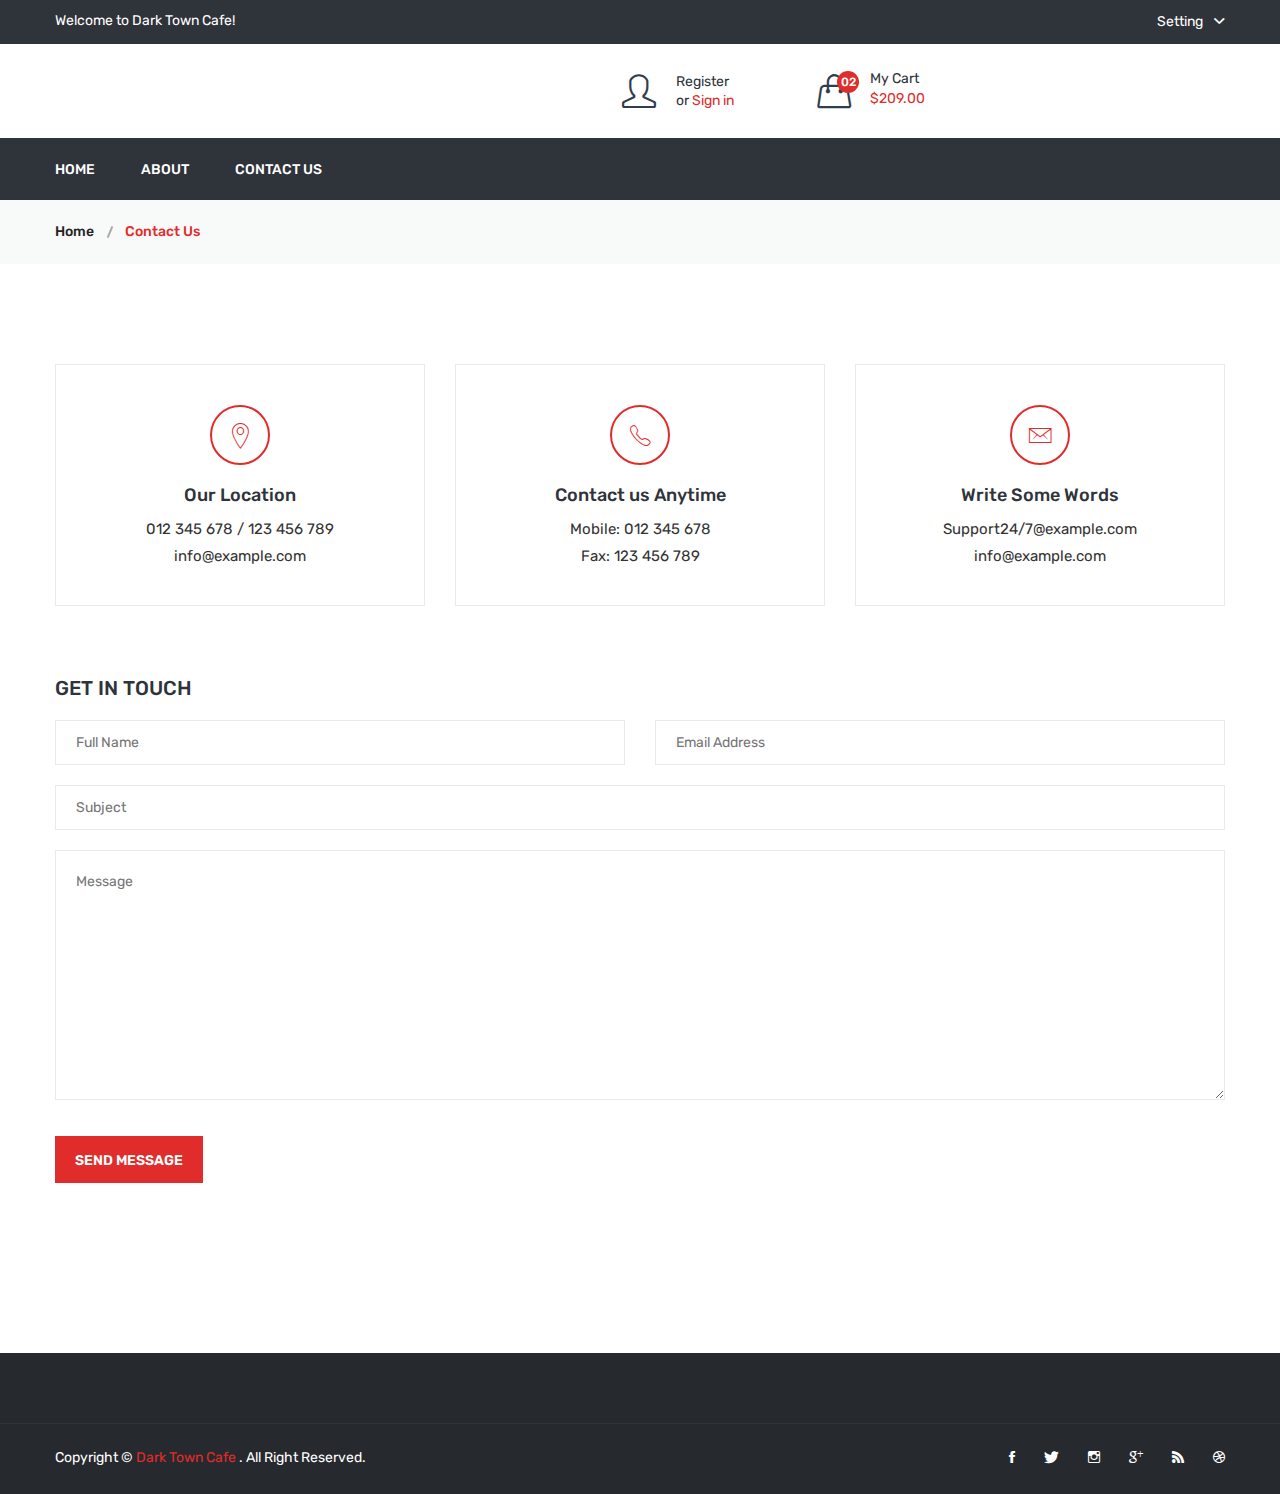
<file: front_html/contact.html>
<!doctype html>
<html class="no-js" lang="zxx">
<head>
        <meta charset="utf-8">
        <meta http-equiv="x-ua-compatible" content="ie=edge">
        <title>Dark Town Cafe</title>
        <meta name="viewport" content="width=device-width, initial-scale=1">
        <link rel="stylesheet" href="assets/css/bootstrap.min.css">
        <link rel="stylesheet" href="assets/css/animate.css">
        <link rel="stylesheet" href="assets/css/owl.carousel.min.css">
        <link rel="stylesheet" href="assets/css/slick.css">
        <link rel="stylesheet" href="assets/css/chosen.min.css">
        <link rel="stylesheet" href="assets/css/ionicons.min.css">
        <link rel="stylesheet" href="assets/css/font-awesome.min.css">
        <link rel="stylesheet" href="assets/css/simple-line-icons.css">
        <link rel="stylesheet" href="assets/css/jquery-ui.css">
        <link rel="stylesheet" href="assets/css/meanmenu.min.css">
        <link rel="stylesheet" href="assets/css/style.css">
        <link rel="stylesheet" href="assets/css/responsive.css">
        <script src="assets/js/vendor/modernizr-2.8.3.min.js"></script>
    </head>
    <body>
        <!-- header start -->
        <header class="header-area">
            <div class="header-top black-bg">
                <div class="container">
                    <div class="row">
                        <div class="col-lg-4 col-md-4 col-12 col-sm-4">
                            <div class="welcome-area">
                                <p>Welcome to Dark Town Cafe! </p>
                            </div>
                        </div>
                        <div class="col-lg-8 col-md-8 col-12 col-sm-8">
                            <div class="account-curr-lang-wrap f-right">
                                <ul>
                                    
                                    
                                    <li class="top-hover"><a href="#">Setting  <i class="ion-chevron-down"></i></a>
                                        <ul>
                                            <li><a href="wishlist.html">Wishlist  </a></li>
                                            <li><a href="login-register.html">Login</a></li>
                                            <li><a href="login-register.html">Register</a></li>
                                            <li><a href="my-account.html">My Account</a></li>
                                        </ul>
                                    </li>
                                </ul>
                            </div>
                        </div>
                    </div>
                </div>
            </div>
            <div class="header-middle">
                <div class="container">
                    <div class="row">
                        
                        <div class="col-lg-9 col-md-8 col-12 col-sm-8">
                            <div class="header-middle-right f-right">
                                <div class="header-login">
                                    <a href="login-register.html">
                                        <div class="header-icon-style">
                                            <i class="icon-user icons"></i>
                                        </div>
                                        <div class="login-text-content">
                                            <p>Register <br> or <span>Sign in</span></p>
                                        </div>
                                    </a>
                                </div>
                                <div class="header-wishlist">
                                   &nbsp;
                                </div>
                                <div class="header-cart">
                                    <a href="#">
                                        <div class="header-icon-style">
                                            <i class="icon-handbag icons"></i>
                                            <span class="count-style">02</span>
                                        </div>
                                        <div class="cart-text">
                                            <span class="digit">My Cart</span>
                                            <span class="cart-digit-bold">$209.00</span>
                                        </div>
                                    </a>
                                    <div class="shopping-cart-content">
                                        <ul>
                                            <li class="single-shopping-cart">
                                                <div class="shopping-cart-img">
                                                    <a href="#"><img alt="" src="assets/img/cart/cart-1.jpg"></a>
                                                </div>
                                                <div class="shopping-cart-title">
                                                    <h4><a href="#">Phantom Remote </a></h4>
                                                    <h6>Qty: 02</h6>
                                                    <span>$260.00</span>
                                                </div>
                                                <div class="shopping-cart-delete">
                                                    <a href="#"><i class="ion ion-close"></i></a>
                                                </div>
                                            </li>
                                            <li class="single-shopping-cart">
                                                <div class="shopping-cart-img">
                                                    <a href="#"><img alt="" src="assets/img/cart/cart-2.jpg"></a>
                                                </div>
                                                <div class="shopping-cart-title">
                                                    <h4><a href="#">Phantom Remote</a></h4>
                                                    <h6>Qty: 02</h6>
                                                    <span>$260.00</span>
                                                </div>
                                                <div class="shopping-cart-delete">
                                                    <a href="#"><i class="ion ion-close"></i></a>
                                                </div>
                                            </li>
                                        </ul>
                                        <div class="shopping-cart-total">
                                            <h4>Shipping : <span>$20.00</span></h4>
                                            <h4>Total : <span class="shop-total">$260.00</span></h4>
                                        </div>
                                        <div class="shopping-cart-btn">
                                            <a href="cart-page.html">view cart</a>
                                            <a href="checkout.html">checkout</a>
                                        </div>
                                    </div>
                                </div>
                            </div>
                        </div>
                    </div>
                </div>
            </div>
            <div class="header-bottom transparent-bar black-bg">
                <div class="container">
                    <div class="row">
                        <div class="col-lg-12 col-md-12 col-12">
                            <div class="main-menu">
                                <nav>
                                    <ul>
                                        <li><a href="index.html">Home</a></li>
                                        <li><a href="about-us.html">About</a></li>
                                        <li><a href="contact.html">Contact Us</a></li>
                                    </ul>
                                </nav>
                            </div>
                        </div>
                    </div>
                </div>
            </div>
            <!-- mobile-menu-area-start -->
			<div class="mobile-menu-area">
				<div class="container">
					<div class="row">
						<div class="col-lg-12">
							<div class="mobile-menu">
								<nav id="mobile-menu-active">
									<ul class="menu-overflow" id="nav">
										<li><a href="index.html">Home</a></li>
										<li><a href="index.html">Home</a></li>
										<li><a href="index.html">Home</a></li>
									</ul>
								</nav>
							</div>
						</div>
					</div>
				</div>
			</div>
			<!-- mobile-menu-area-end -->
        </header>
        
		<div class="breadcrumb-area gray-bg">
            <div class="container">
                <div class="breadcrumb-content">
                    <ul>
                        <li><a href="index.html">Home</a></li>
                        <li class="active"> Contact Us </li>
                    </ul>
                </div>
            </div>
        </div>
        <div class="contact-area pt-100 pb-100">
            <div class="container">
                <div class="row">
                    <div class="col-lg-4 col-md-6 col-12">
                        <div class="contact-info-wrapper text-center mb-30">
                            <div class="contact-info-icon">
                                <i class="ion-ios-location-outline"></i>
                            </div>
                            <div class="contact-info-content">
                                <h4>Our Location</h4>
                                <p>012 345 678 / 123 456 789</p>
                                <p><a href="#">info@example.com</a></p>
                            </div>
                        </div>
                    </div>
                    <div class="col-lg-4 col-md-6 col-12">
                        <div class="contact-info-wrapper text-center mb-30">
                            <div class="contact-info-icon">
                                <i class="ion-ios-telephone-outline"></i>
                            </div>
                            <div class="contact-info-content">
                                <h4>Contact us Anytime</h4>
                                <p>Mobile: 012 345 678</p>
                                <p>Fax: 123 456 789</p>
                            </div>
                        </div>
                    </div>
                    <div class="col-lg-4 col-md-6 col-12">
                        <div class="contact-info-wrapper text-center mb-30">
                            <div class="contact-info-icon">
                                <i class="ion-ios-email-outline"></i>
                            </div>
                            <div class="contact-info-content">
                                <h4>Write Some Words</h4>
                                <p><a href="#">Support24/7@example.com </a></p>
                                <p><a href="#">info@example.com</a></p>
                            </div>
                        </div>
                    </div>
                </div>
                <div class="row">
                    <div class="col-12">
                        <div class="contact-message-wrapper">
                            <h4 class="contact-title">GET IN TOUCH</h4>
                            <div class="contact-message">
                                <form id="contact-form" action="https://demo.hasthemes.com/billy-preview/billy/assets/mail.php" method="post">
                                    <div class="row">
                                        <div class="col-lg-6">
                                            <div class="contact-form-style mb-20">
                                                <input name="name" placeholder="Full Name" type="text">
                                            </div>
                                        </div>
                                        <div class="col-lg-6">
                                            <div class="contact-form-style mb-20">
                                                <input name="email" placeholder="Email Address" type="email">
                                            </div>
                                        </div>
                                        <div class="col-lg-12">
                                            <div class="contact-form-style mb-20">
                                                <input name="subject" placeholder="Subject" type="text">
                                            </div>
                                        </div>
                                        <div class="col-lg-12">
                                            <div class="contact-form-style">
                                                <textarea name="message" placeholder="Message"></textarea>
                                                <button class="submit btn-style" type="submit">SEND MESSAGE</button>
                                            </div>
                                        </div>
                                    </div>
                                </form>
                                <p class="form-messege"></p>
                            </div>
                        </div>
                    </div>
                </div>
            </div>
        </div>
        
        
        
		<div class="footer-area black-bg-2 pt-70">
            <div class="footer-bottom-area border-top-4">
                <div class="container">
                    <div class="row">
                        <div class="col-lg-6 col-md-6 col-sm-7">
                            <div class="copyright">
                                <p>Copyright © <a href="#">Dark Town Cafe</a> . All Right Reserved.</p>
                            </div>
                        </div>
                        <div class="col-lg-6 col-md-6 col-sm-5">
                            <div class="footer-social">
                                <ul>
                                    <li><a href="#"><i class="ion-social-facebook"></i></a></li>
                                    <li><a href="#"><i class="ion-social-twitter"></i></a></li>
                                    <li><a href="#"><i class="ion-social-instagram-outline"></i></a></li>
                                    <li><a href="#"><i class="ion-social-googleplus-outline"></i></a></li>
                                    <li><a href="#"><i class="ion-social-rss"></i></a></li>
                                    <li><a href="#"><i class="ion-social-dribbble-outline"></i></a></li>
                                </ul>
                            </div>
                        </div>
                    </div>
                </div>
            </div>
        </div>
        
		<!-- all js here -->
        <script src="assets/js/vendor/jquery-1.12.0.min.js"></script>
        <script src="assets/js/popper.js"></script>
        <script src="assets/js/bootstrap.min.js"></script>
        <script src="assets/js/imagesloaded.pkgd.min.js"></script>
        <script src="assets/js/isotope.pkgd.min.js"></script>
        <script src="assets/js/ajax-mail.js"></script>
        <script src="assets/js/owl.carousel.min.js"></script>
        <script src="assets/js/plugins.js"></script>
        <script src="assets/js/main.js"></script>
    </body>
</html>
</file>
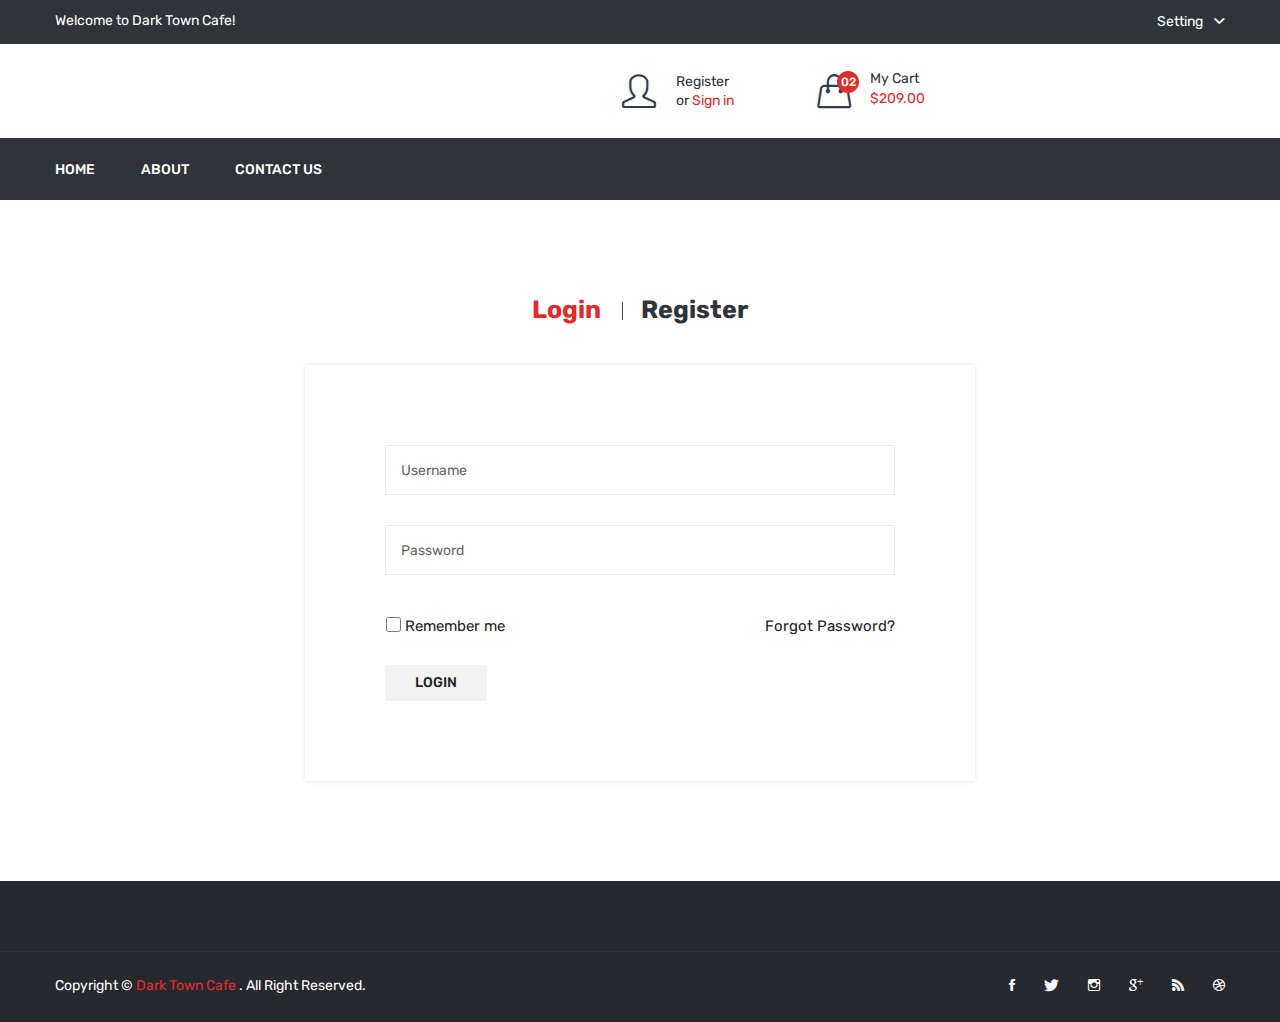
<file: front_html/login-register.html>
<!doctype html>
<html class="no-js" lang="zxx">
<head>
        <meta charset="utf-8">
        <meta http-equiv="x-ua-compatible" content="ie=edge">
        <title>Dark Town Cafe</title>
        <meta name="viewport" content="width=device-width, initial-scale=1">
        <link rel="stylesheet" href="assets/css/bootstrap.min.css">
        <link rel="stylesheet" href="assets/css/animate.css">
        <link rel="stylesheet" href="assets/css/owl.carousel.min.css">
        <link rel="stylesheet" href="assets/css/slick.css">
        <link rel="stylesheet" href="assets/css/chosen.min.css">
        <link rel="stylesheet" href="assets/css/ionicons.min.css">
        <link rel="stylesheet" href="assets/css/font-awesome.min.css">
        <link rel="stylesheet" href="assets/css/simple-line-icons.css">
        <link rel="stylesheet" href="assets/css/jquery-ui.css">
        <link rel="stylesheet" href="assets/css/meanmenu.min.css">
        <link rel="stylesheet" href="assets/css/style.css">
        <link rel="stylesheet" href="assets/css/responsive.css">
        <script src="assets/js/vendor/modernizr-2.8.3.min.js"></script>
    </head>
    <body>
        <!-- header start -->
        <header class="header-area">
            <div class="header-top black-bg">
                <div class="container">
                    <div class="row">
                        <div class="col-lg-4 col-md-4 col-12 col-sm-4">
                            <div class="welcome-area">
                                <p>Welcome to Dark Town Cafe! </p>
                            </div>
                        </div>
                        <div class="col-lg-8 col-md-8 col-12 col-sm-8">
                            <div class="account-curr-lang-wrap f-right">
                                <ul>
                                    
                                    
                                    <li class="top-hover"><a href="#">Setting  <i class="ion-chevron-down"></i></a>
                                        <ul>
                                            <li><a href="wishlist.html">Wishlist  </a></li>
                                            <li><a href="login-register.html">Login</a></li>
                                            <li><a href="login-register.html">Register</a></li>
                                            <li><a href="my-account.html">My Account</a></li>
                                        </ul>
                                    </li>
                                </ul>
                            </div>
                        </div>
                    </div>
                </div>
            </div>
            <div class="header-middle">
                <div class="container">
                    <div class="row">
                        
                        <div class="col-lg-9 col-md-8 col-12 col-sm-8">
                            <div class="header-middle-right f-right">
                                <div class="header-login">
                                    <a href="login-register.html">
                                        <div class="header-icon-style">
                                            <i class="icon-user icons"></i>
                                        </div>
                                        <div class="login-text-content">
                                            <p>Register <br> or <span>Sign in</span></p>
                                        </div>
                                    </a>
                                </div>
                                <div class="header-wishlist">
                                   &nbsp;
                                </div>
                                <div class="header-cart">
                                    <a href="#">
                                        <div class="header-icon-style">
                                            <i class="icon-handbag icons"></i>
                                            <span class="count-style">02</span>
                                        </div>
                                        <div class="cart-text">
                                            <span class="digit">My Cart</span>
                                            <span class="cart-digit-bold">$209.00</span>
                                        </div>
                                    </a>
                                    <div class="shopping-cart-content">
                                        <ul>
                                            <li class="single-shopping-cart">
                                                <div class="shopping-cart-img">
                                                    <a href="#"><img alt="" src="assets/img/cart/cart-1.jpg"></a>
                                                </div>
                                                <div class="shopping-cart-title">
                                                    <h4><a href="#">Phantom Remote </a></h4>
                                                    <h6>Qty: 02</h6>
                                                    <span>$260.00</span>
                                                </div>
                                                <div class="shopping-cart-delete">
                                                    <a href="#"><i class="ion ion-close"></i></a>
                                                </div>
                                            </li>
                                            <li class="single-shopping-cart">
                                                <div class="shopping-cart-img">
                                                    <a href="#"><img alt="" src="assets/img/cart/cart-2.jpg"></a>
                                                </div>
                                                <div class="shopping-cart-title">
                                                    <h4><a href="#">Phantom Remote</a></h4>
                                                    <h6>Qty: 02</h6>
                                                    <span>$260.00</span>
                                                </div>
                                                <div class="shopping-cart-delete">
                                                    <a href="#"><i class="ion ion-close"></i></a>
                                                </div>
                                            </li>
                                        </ul>
                                        <div class="shopping-cart-total">
                                            <h4>Shipping : <span>$20.00</span></h4>
                                            <h4>Total : <span class="shop-total">$260.00</span></h4>
                                        </div>
                                        <div class="shopping-cart-btn">
                                            <a href="cart-page.html">view cart</a>
                                            <a href="checkout.html">checkout</a>
                                        </div>
                                    </div>
                                </div>
                            </div>
                        </div>
                    </div>
                </div>
            </div>
            <div class="header-bottom transparent-bar black-bg">
                <div class="container">
                    <div class="row">
                        <div class="col-lg-12 col-md-12 col-12">
                            <div class="main-menu">
                                <nav>
                                    <ul>
                                        <li><a href="index.html">Home</a></li>
                                        <li><a href="about-us.html">About</a></li>
                                        <li><a href="contact.html">Contact Us</a></li>
                                    </ul>
                                </nav>
                            </div>
                        </div>
                    </div>
                </div>
            </div>
            <!-- mobile-menu-area-start -->
			<div class="mobile-menu-area">
				<div class="container">
					<div class="row">
						<div class="col-lg-12">
							<div class="mobile-menu">
								<nav id="mobile-menu-active">
									<ul class="menu-overflow" id="nav">
										<li><a href="index.html">Home</a></li>
										<li><a href="index.html">Home</a></li>
										<li><a href="index.html">Home</a></li>
									</ul>
								</nav>
							</div>
						</div>
					</div>
				</div>
			</div>
			<!-- mobile-menu-area-end -->
        </header>
        <div class="login-register-area pt-95 pb-100">
            <div class="container">
                <div class="row">
                    <div class="col-lg-7 col-md-12 ml-auto mr-auto">
                        <div class="login-register-wrapper">
                            <div class="login-register-tab-list nav">
                                <a class="active" data-toggle="tab" href="#lg1">
                                    <h4> login </h4>
                                </a>
                                <a data-toggle="tab" href="#lg2">
                                    <h4> register </h4>
                                </a>
                            </div>
                            <div class="tab-content">
                                <div id="lg1" class="tab-pane active">
                                    <div class="login-form-container">
                                        <div class="login-register-form">
                                            <form action="#" method="post">
                                                <input type="text" name="user-name" placeholder="Username">
                                                <input type="password" name="user-password" placeholder="Password">
                                                <div class="button-box">
                                                    <div class="login-toggle-btn">
                                                        <input type="checkbox">
                                                        <label>Remember me</label>
                                                        <a href="#">Forgot Password?</a>
                                                    </div>
                                                    <button type="submit"><span>Login</span></button>
                                                </div>
                                            </form>
                                        </div>
                                    </div>
                                </div>
                                <div id="lg2" class="tab-pane">
                                    <div class="login-form-container">
                                        <div class="login-register-form">
                                            <form action="#" method="post">
                                                <input type="text" name="user-name" placeholder="Username">
                                                <input type="password" name="user-password" placeholder="Password">
                                                <input name="user-email" placeholder="Email" type="email">
                                                <div class="button-box">
                                                    <button type="submit"><span>Register</span></button>
                                                </div>
                                            </form>
                                        </div>
                                    </div>
                                </div>
                            </div>
                        </div>
                    </div>
                </div>
            </div>
        </div>
        
		<div class="footer-area black-bg-2 pt-70">
            <div class="footer-bottom-area border-top-4">
                <div class="container">
                    <div class="row">
                        <div class="col-lg-6 col-md-6 col-sm-7">
                            <div class="copyright">
                                <p>Copyright © <a href="#">Dark Town Cafe</a> . All Right Reserved.</p>
                            </div>
                        </div>
                        <div class="col-lg-6 col-md-6 col-sm-5">
                            <div class="footer-social">
                                <ul>
                                    <li><a href="#"><i class="ion-social-facebook"></i></a></li>
                                    <li><a href="#"><i class="ion-social-twitter"></i></a></li>
                                    <li><a href="#"><i class="ion-social-instagram-outline"></i></a></li>
                                    <li><a href="#"><i class="ion-social-googleplus-outline"></i></a></li>
                                    <li><a href="#"><i class="ion-social-rss"></i></a></li>
                                    <li><a href="#"><i class="ion-social-dribbble-outline"></i></a></li>
                                </ul>
                            </div>
                        </div>
                    </div>
                </div>
            </div>
        </div>
        
		<!-- all js here -->
        <script src="assets/js/vendor/jquery-1.12.0.min.js"></script>
        <script src="assets/js/popper.js"></script>
        <script src="assets/js/bootstrap.min.js"></script>
        <script src="assets/js/imagesloaded.pkgd.min.js"></script>
        <script src="assets/js/isotope.pkgd.min.js"></script>
        <script src="assets/js/ajax-mail.js"></script>
        <script src="assets/js/owl.carousel.min.js"></script>
        <script src="assets/js/plugins.js"></script>
        <script src="assets/js/main.js"></script>
    </body>
</html>
</file>
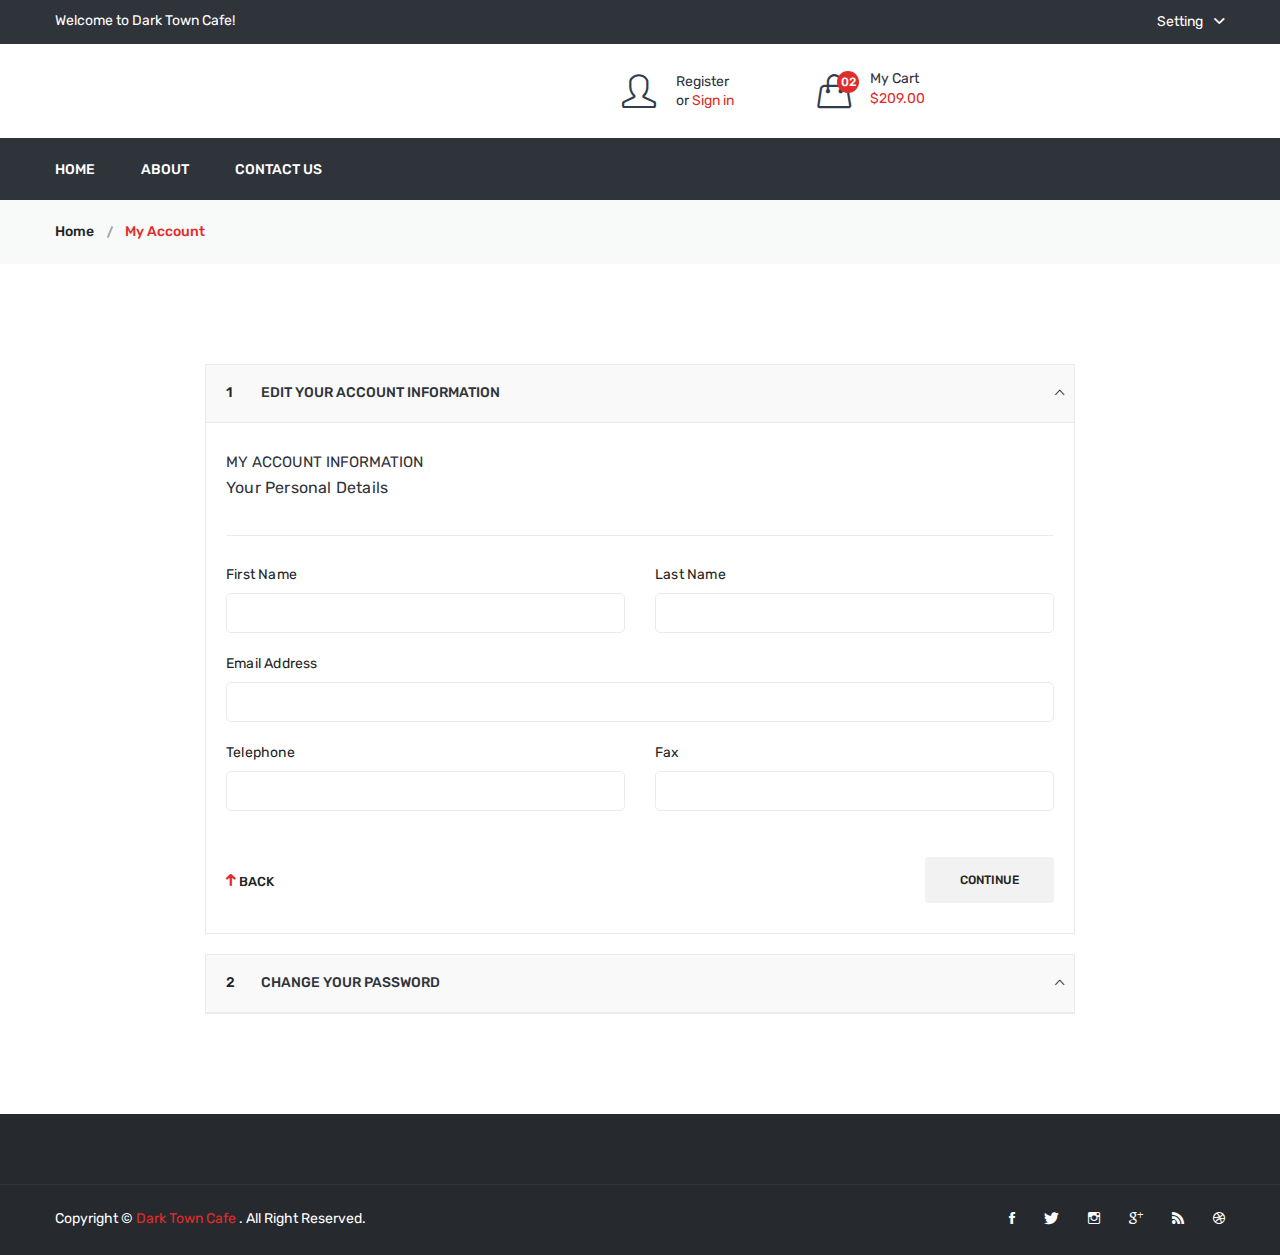
<file: front_html/my-account.html>
<!doctype html>
<html class="no-js" lang="zxx">
<head>
        <meta charset="utf-8">
        <meta http-equiv="x-ua-compatible" content="ie=edge">
        <title>Dark Town Cafe</title>
        <meta name="viewport" content="width=device-width, initial-scale=1">
        <link rel="stylesheet" href="assets/css/bootstrap.min.css">
        <link rel="stylesheet" href="assets/css/animate.css">
        <link rel="stylesheet" href="assets/css/owl.carousel.min.css">
        <link rel="stylesheet" href="assets/css/slick.css">
        <link rel="stylesheet" href="assets/css/chosen.min.css">
        <link rel="stylesheet" href="assets/css/ionicons.min.css">
        <link rel="stylesheet" href="assets/css/font-awesome.min.css">
        <link rel="stylesheet" href="assets/css/simple-line-icons.css">
        <link rel="stylesheet" href="assets/css/jquery-ui.css">
        <link rel="stylesheet" href="assets/css/meanmenu.min.css">
        <link rel="stylesheet" href="assets/css/style.css">
        <link rel="stylesheet" href="assets/css/responsive.css">
        <script src="assets/js/vendor/modernizr-2.8.3.min.js"></script>
    </head>
    <body>
        <!-- header start -->
        <header class="header-area">
            <div class="header-top black-bg">
                <div class="container">
                    <div class="row">
                        <div class="col-lg-4 col-md-4 col-12 col-sm-4">
                            <div class="welcome-area">
                                <p>Welcome to Dark Town Cafe! </p>
                            </div>
                        </div>
                        <div class="col-lg-8 col-md-8 col-12 col-sm-8">
                            <div class="account-curr-lang-wrap f-right">
                                <ul>
                                    
                                    
                                    <li class="top-hover"><a href="#">Setting  <i class="ion-chevron-down"></i></a>
                                        <ul>
                                            <li><a href="wishlist.html">Wishlist  </a></li>
                                            <li><a href="login-register.html">Login</a></li>
                                            <li><a href="login-register.html">Register</a></li>
                                            <li><a href="my-account.html">My Account</a></li>
                                        </ul>
                                    </li>
                                </ul>
                            </div>
                        </div>
                    </div>
                </div>
            </div>
            <div class="header-middle">
                <div class="container">
                    <div class="row">
                        
                        <div class="col-lg-9 col-md-8 col-12 col-sm-8">
                            <div class="header-middle-right f-right">
                                <div class="header-login">
                                    <a href="login-register.html">
                                        <div class="header-icon-style">
                                            <i class="icon-user icons"></i>
                                        </div>
                                        <div class="login-text-content">
                                            <p>Register <br> or <span>Sign in</span></p>
                                        </div>
                                    </a>
                                </div>
                                <div class="header-wishlist">
                                   &nbsp;
                                </div>
                                <div class="header-cart">
                                    <a href="#">
                                        <div class="header-icon-style">
                                            <i class="icon-handbag icons"></i>
                                            <span class="count-style">02</span>
                                        </div>
                                        <div class="cart-text">
                                            <span class="digit">My Cart</span>
                                            <span class="cart-digit-bold">$209.00</span>
                                        </div>
                                    </a>
                                    <div class="shopping-cart-content">
                                        <ul>
                                            <li class="single-shopping-cart">
                                                <div class="shopping-cart-img">
                                                    <a href="#"><img alt="" src="assets/img/cart/cart-1.jpg"></a>
                                                </div>
                                                <div class="shopping-cart-title">
                                                    <h4><a href="#">Phantom Remote </a></h4>
                                                    <h6>Qty: 02</h6>
                                                    <span>$260.00</span>
                                                </div>
                                                <div class="shopping-cart-delete">
                                                    <a href="#"><i class="ion ion-close"></i></a>
                                                </div>
                                            </li>
                                            <li class="single-shopping-cart">
                                                <div class="shopping-cart-img">
                                                    <a href="#"><img alt="" src="assets/img/cart/cart-2.jpg"></a>
                                                </div>
                                                <div class="shopping-cart-title">
                                                    <h4><a href="#">Phantom Remote</a></h4>
                                                    <h6>Qty: 02</h6>
                                                    <span>$260.00</span>
                                                </div>
                                                <div class="shopping-cart-delete">
                                                    <a href="#"><i class="ion ion-close"></i></a>
                                                </div>
                                            </li>
                                        </ul>
                                        <div class="shopping-cart-total">
                                            <h4>Shipping : <span>$20.00</span></h4>
                                            <h4>Total : <span class="shop-total">$260.00</span></h4>
                                        </div>
                                        <div class="shopping-cart-btn">
                                            <a href="cart-page.html">view cart</a>
                                            <a href="checkout.html">checkout</a>
                                        </div>
                                    </div>
                                </div>
                            </div>
                        </div>
                    </div>
                </div>
            </div>
            <div class="header-bottom transparent-bar black-bg">
                <div class="container">
                    <div class="row">
                        <div class="col-lg-12 col-md-12 col-12">
                            <div class="main-menu">
                                <nav>
                                    <ul>
                                        <li><a href="index.html">Home</a></li>
                                        <li><a href="about-us.html">About</a></li>
                                        <li><a href="contact.html">Contact Us</a></li>
                                    </ul>
                                </nav>
                            </div>
                        </div>
                    </div>
                </div>
            </div>
            <!-- mobile-menu-area-start -->
			<div class="mobile-menu-area">
				<div class="container">
					<div class="row">
						<div class="col-lg-12">
							<div class="mobile-menu">
								<nav id="mobile-menu-active">
									<ul class="menu-overflow" id="nav">
										<li><a href="index.html">Home</a></li>
										<li><a href="index.html">Home</a></li>
										<li><a href="index.html">Home</a></li>
									</ul>
								</nav>
							</div>
						</div>
					</div>
				</div>
			</div>
			<!-- mobile-menu-area-end -->
        </header>
        
		<div class="breadcrumb-area gray-bg">
            <div class="container">
                <div class="breadcrumb-content">
                    <ul>
                        <li><a href="index.html">Home</a></li>
                        <li class="active">My Account </li>
                    </ul>
                </div>
            </div>
        </div>
        <!-- my account start -->
        <div class="myaccount-area pb-80 pt-100">
            <div class="container">
                <div class="row">
                    <div class="ml-auto mr-auto col-lg-9">
                        <div class="checkout-wrapper">
                            <div id="faq" class="panel-group">
                                <div class="panel panel-default">
                                    <div class="panel-heading">
                                        <h5 class="panel-title"><span>1</span> <a data-toggle="collapse" data-parent="#faq" href="#my-account-1">Edit your account information </a></h5>
                                    </div>
                                    <div id="my-account-1" class="panel-collapse collapse show">
                                        <div class="panel-body">
                                            <div class="billing-information-wrapper">
                                                <div class="account-info-wrapper">
                                                    <h4>My Account Information</h4>
                                                    <h5>Your Personal Details</h5>
                                                </div>
                                                <div class="row">
                                                    <div class="col-lg-6 col-md-6">
                                                        <div class="billing-info">
                                                            <label>First Name</label>
                                                            <input type="text">
                                                        </div>
                                                    </div>
                                                    <div class="col-lg-6 col-md-6">
                                                        <div class="billing-info">
                                                            <label>Last Name</label>
                                                            <input type="text">
                                                        </div>
                                                    </div>
                                                    <div class="col-lg-12 col-md-12">
                                                        <div class="billing-info">
                                                            <label>Email Address</label>
                                                            <input type="email">
                                                        </div>
                                                    </div>
                                                    <div class="col-lg-6 col-md-6">
                                                        <div class="billing-info">
                                                            <label>Telephone</label>
                                                            <input type="text">
                                                        </div>
                                                    </div>
                                                    <div class="col-lg-6 col-md-6">
                                                        <div class="billing-info">
                                                            <label>Fax</label>
                                                            <input type="text">
                                                        </div>
                                                    </div>
                                                </div>
                                                <div class="billing-back-btn">
                                                    <div class="billing-back">
                                                        <a href="#"><i class="ion-arrow-up-c"></i> back</a>
                                                    </div>
                                                    <div class="billing-btn">
                                                        <button type="submit">Continue</button>
                                                    </div>
                                                </div>
                                            </div>
                                        </div>
                                    </div>
                                </div>
                                <div class="panel panel-default">
                                    <div class="panel-heading">
                                        <h5 class="panel-title"><span>2</span> <a data-toggle="collapse" data-parent="#faq" href="#my-account-2">Change your password </a></h5>
                                    </div>
                                    <div id="my-account-2" class="panel-collapse collapse">
                                        <div class="panel-body">
                                            <div class="billing-information-wrapper">
                                                <div class="account-info-wrapper">
                                                    <h4>Change Password</h4>
                                                    <h5>Your Password</h5>
                                                </div>
                                                <div class="row">
                                                    <div class="col-lg-12 col-md-12">
                                                        <div class="billing-info">
                                                            <label>Password</label>
                                                            <input type="password">
                                                        </div>
                                                    </div>
                                                    <div class="col-lg-12 col-md-12">
                                                        <div class="billing-info">
                                                            <label>Password Confirm</label>
                                                            <input type="password">
                                                        </div>
                                                    </div>
                                                </div>
                                                <div class="billing-back-btn">
                                                    <div class="billing-back">
                                                        <a href="#"><i class="ion-arrow-up-c"></i> back</a>
                                                    </div>
                                                    <div class="billing-btn">
                                                        <button type="submit">Continue</button>
                                                    </div>
                                                </div>
                                            </div>
                                        </div>
                                    </div>
                                </div>
                                
                            </div>
                        </div>
                    </div>
                </div>
            </div>
        </div>
        
        
        
		<div class="footer-area black-bg-2 pt-70">
            <div class="footer-bottom-area border-top-4">
                <div class="container">
                    <div class="row">
                        <div class="col-lg-6 col-md-6 col-sm-7">
                            <div class="copyright">
                                <p>Copyright © <a href="#">Dark Town Cafe</a> . All Right Reserved.</p>
                            </div>
                        </div>
                        <div class="col-lg-6 col-md-6 col-sm-5">
                            <div class="footer-social">
                                <ul>
                                    <li><a href="#"><i class="ion-social-facebook"></i></a></li>
                                    <li><a href="#"><i class="ion-social-twitter"></i></a></li>
                                    <li><a href="#"><i class="ion-social-instagram-outline"></i></a></li>
                                    <li><a href="#"><i class="ion-social-googleplus-outline"></i></a></li>
                                    <li><a href="#"><i class="ion-social-rss"></i></a></li>
                                    <li><a href="#"><i class="ion-social-dribbble-outline"></i></a></li>
                                </ul>
                            </div>
                        </div>
                    </div>
                </div>
            </div>
        </div>
        
		<!-- all js here -->
        <script src="assets/js/vendor/jquery-1.12.0.min.js"></script>
        <script src="assets/js/popper.js"></script>
        <script src="assets/js/bootstrap.min.js"></script>
        <script src="assets/js/imagesloaded.pkgd.min.js"></script>
        <script src="assets/js/isotope.pkgd.min.js"></script>
        <script src="assets/js/ajax-mail.js"></script>
        <script src="assets/js/owl.carousel.min.js"></script>
        <script src="assets/js/plugins.js"></script>
        <script src="assets/js/main.js"></script>
    </body>
</html>
</file>
<file: front_html/assets/css/responsive.css>
/* large desktop :1366px. */

@media (min-width: 1200px) and (max-width: 1500px) {
    .custom-container {
        width: 1200px;
    }
    .pro-action-right > a {
        margin-left: 8px;
    }
    .product-action {
        padding: 0 10px;
    }
    .product-tab-list-wrap > p {
        width: 55%;
    }
}


/* Normal desktop :992px. */

@media (min-width: 992px) and (max-width: 1199px) {
    .custom-container {
        width: 960px;
    }
    .custom-col-5 {
        flex: 0 0 33.333%;
        max-width: 33.333%;
    }
    .product-tab-list-wrap > p {
        width: 67%;
    }
    .product-tab-list-2 a {
        margin-left: 15px;
    }
    .main-menu ul li {
        padding-right: 38px;
    }
    .pt-210 {
        padding-top: 130px;
    }
    .pb-220 {
        padding-bottom: 140px;
    }
    .product-shorting.shorting-style select {
        width: 80px;
    }
    .shorting-style select {
        width: 105px;
    }
    .view-mode {
        margin-right: 15px;
    }
    .product-action {
        padding: 0 10px;
    }
    .pro-action-right > a {
        margin-left: 10px;
    }
    .product-dec-slider {
        padding: 0 20px;
    }
    .cart-tax,
    .discount-code-wrapper {
        padding: 45px 20px 50px;
    }
    h4.cart-bottom-title {
        padding-right: 10px;
        font-size: 16px;
    }
    .table-content table th {
        padding: 21px 35px 22px;
    }
    .blog-content h2 {
        font-size: 25px;
    }
    .pagination-total-pages {
        padding: 15px 12px 13px;
    }
    .pagination-style li {
        margin: 0 4px 0 0;
    }
    .pagination-style li a.prev-next {
        padding: 11px 15px;
    }
    .blog-content blockquote {
        font-size: 17px;
    }
}


/* Tablet desktop :768px. */

@media (min-width: 768px) and (max-width: 991px) {
    .header-bottom {
        display: none;
    }
    .mobile-menu-area {
        display: block;
    }
    .pb-220 {
        padding-bottom: 120px;
    }
    .pt-210 {
        padding-top: 110px;
    }
    .slider-btn.mt-90 {
        margin-top: 50px;
    }
    .slider-content h1 {
        font-size: 43px;
    }
    .single-banner.mb-20 {
        margin-bottom: 11px;
    }
    .custom-container {
        width: 720px;
    }
    .custom-col-5 {
        flex: 0 0 50%;
        max-width: 50%;
    }
    .product-tab-list-wrap > p {
        width: 82%;
    }
    .discount-overlay.pt-130.pb-130 {
        padding: 75px 10px;
    }
    .discount-content > h3 {
        font-size: 33px;
    }
    .discount-content > p {
        margin: 21px 0 40px;
    }
    .section-border {
        margin-right: 40px;
    }
    .product-tab-list-2 a h4 {
        font-size: 15px;
    }
    .product-tab-list-2 a {
        margin-left: 6px;
    }
    .product-tab-list-2 {
        padding-left: 15px;
    }
    .section-title {
        font-size: 17px;
        padding-right: 20px;
    }
    .pro-action-right > a {
        margin-left: 4px;
    }
    .product-action {
        padding: 0 10px;
    }
    .pro-action-left > a i {
        margin-right: 5px;
    }
    .product-nav .owl-nav {
        top: -45px;
    }
    .overview-content-2 > h2 {
        font-size: 30px;
    }
    .our-work-wrapper {
        margin-top: 50px;
    }
    .section-mrg-none .section-title {
        font-size: 24px;
        padding-right: 0;
    }
    .product-shorting.shorting-style select {
        width: 80px;
    }
    .shorting-style select {
        width: 105px;
    }
    .view-mode {
        margin-right: 15px;
    }
    .shop-sidebar-mrg {
        margin-top: 50px;
    }
    .product-dec-slider {
        padding: 0 70px;
    }
    .product-dec-slider .product-dec-icon.product-dec-next {
        right: 50px;
    }
    .product-dec-slider .product-dec-icon {
        left: 50px;
    }
    .product-details-content {
        margin-top: 40px;
    }
    .cart-shiping-update > a,
    .cart-clear > button,
    .cart-clear > a {
        padding: 18px 22px 19px;
    }
    .grand-totall {
        margin-top: 30px;
    }
    .cart-tax,
    .discount-code-wrapper {
        padding: 45px 20px 50px;
    }
    .grand-totall {
        padding: 45px 20px 50px;
    }
    #exampleModal .modal-dialog {
        width: 730px;
    }
    .checkout-login {
        margin-top: 40px;
    }
    .table-content table th {
        padding: 21px 36px 22px;
    }
    .section-title-wrap-2 .section-title {
        font-size: 24px;
    }
    .single-testimonial > p {
        width: 89%;
    }
    .blog-content h2 {
        font-size: 22px;
    }
    .blog-date > span {
        height: 60px;
        width: 60px;
    }
    .blog-date {
        padding: 7px;
    }
    .blog-gallery-slider .owl-nav div {
        font-size: 28px;
    }
    .blog-area .shop-sidebar-mrg {
        margin-top: 0px;
    }
    .blog-area .shop-sidebar-wrapper {
        padding: 30px 10px 29px;
    }
    .blog-area .pagination-total-pages {
        display: block;
    }
    .pagination-style li a.prev-next {
        padding: 11px 10px;
    }
    .blog-area .pagination-style {
        margin: 0 0 8px;
    }
    .blog-content blockquote {
        font-size: 16px;
    }
    .content-img {
        margin-top: 40px;
    }
    .header-search-form > button {
        padding: 0 10px 0 9px;
    }
    .sidebar-search form input {
        padding: 0 51px 0 10px;
    }
    .shopping-cart-content {
        height: 350px;
        overflow-y: auto;
    }
    .mobile-menu .mean-nav ul.menu-overflow {
        height: 248px;
        margin-top: 10px;
        overflow-y: auto;
    }
}


/* small mobile :320px. */

@media (max-width: 767px) {
    .welcome-area {
        text-align: center;
    }
    .account-curr-lang-wrap.f-right {
        display: flex;
        float: inherit;
        justify-content: center;
    }
    .account-curr-lang-wrap ul li {
        margin-right: 7px;
    }
    .account-curr-lang-wrap ul li a i {
        display: none;
    }
    .account-curr-lang-wrap > ul > li::before {
        right: -6px;
    }
    .account-curr-lang-wrap ul li:last-child ul {
        left: -80px;
    }
    .header-bottom.transparent-bar.black-bg {
        display: none;
    }
    .mobile-menu-area {
        display: block;
    }
    .logo {
        margin: 0 0 20px;
        text-align: center;
    }
    .login-text-content,
    .wishlist-text {
        margin: 0 0 0 8px;
    }
    .header-wishlist {
        margin: 0 8px;
    }
    .header-icon-style i {
        font-size: 20px;
    }
    .header-middle-right {
        display: flex;
        float: inherit;
        justify-content: center;
    }
    .shopping-cart-content {
        height: 250px;
        overflow-y: auto;
        padding: 31px 15px 10px;
        width: 280px;
    }
    .pb-220 {
        padding-bottom: 70px;
    }
    .pt-210 {
        padding-top: 60px;
    }
    .slider-content h1 {
        font-size: 27px;
        margin: 0 0 15px;
    }
    .slider-content h3 {
        font-size: 20px;
    }
    .slider-btn.mt-90 {
        margin-top: 30px;
    }
    .slider-btn a {
        font-size: 16px;
        padding: 12px 28px;
    }
    .single-slider.bg-img {
        background-position: 72% center;
    }
    .slider-active.owl-carousel > .owl-nav div {
        height: 35px;
        line-height: 35px;
        width: 35px;
    }
    .banner-left-side {
        float: inherit;
        margin-right: 0;
        width: 100%;
    }
    .banner-right-side {
        float: inherit;
        width: 100%;
    }
    .custom-container {
        width: 100%;
    }
    .custom-col-5 {
        flex: 0 0 100%;
        max-width: 100%;
    }
    .product-tab-list-wrap > p {
        margin: 15px auto 0;
        width: 97%;
    }
    .product-tab-list > a h4 {
        font-size: 20px;
        margin: 0 21px;
    }
    .discount-overlay.pt-130.pb-130 {
        padding: 50px 10px;
    }
    .discount-content > h3 {
        font-size: 27px;
        line-height: 33px;
    }
    .discount-content > p {
        font-size: 17px;
        margin: 18px 0 30px;
    }
    .banner-btn > a {
        padding: 14px 35px 13px;
    }
    .best-food-width-1,
    .best-food-width-2,
    .best-food-width-1 {
        flex: 0 0 100%;
        max-width: 100%;
    }
    .section-border {
        margin-right: 35px;
    }
    .best-food-width-2 {
        margin-top: 30px;
    }
    .section-title-wrap {
        display: block;
        float: inherit;
    }
    .product-tab-list-2 {
        float: inherit;
        margin-top: 10px;
        padding-left: 0;
    }
    .product-nav .owl-nav {
        top: -47px;
    }
    .mrg-small-35 {
        margin-top: 35px;
    }
    .footer-social {
        float: left;
        margin: 10px 0 0;
    }
    .footer-content ul li {
        padding: 0 0 10px;
    }
    .pt-100 {
        padding-top: 50px;
    }
    .pb-75 {
        padding-bottom: 25px;
    }
    .product-tab-list > a::before {
        top: 2px;
    }
    .product-tab-list-wrap.mb-40 {
        margin-bottom: 30px;
    }
    .product-area.pb-70 {
        padding-bottom: 30px;
    }
    .pb-100 {
        padding-bottom: 50px;
    }
    .pb-95 {
        padding-bottom: 45px;
    }
    .product-content {
        padding: 18px 0 0;
    }
    .pt-95 {
        padding-top: 45px;
    }
    .section-title {
        font-size: 22px;
    }
    .footer-area.pt-70 {
        padding-top: 50px;
    }
    .footer-top-area.pb-18 {
        padding-bottom: 8px;
    }
    .overview-content-2 > h2 {
        font-size: 23px;
    }
    .overview-img {
        margin-bottom: 30px;
    }
    .single-count.mrgn-none {
        margin-bottom: 0;
    }
    .project-count-area.pb-70 {
        padding-bottom: 50px;
    }
    .skill-wrapper .section-border {
        margin-bottom: 30px;
        margin-top: 0;
    }
    .our-work-wrapper .section-border {
        margin-bottom: 30px;
        margin-top: 45px;
    }
    .section-border.section-mrg-none.mb-45 {
        margin-bottom: 30px;
    }
    .pt-70 {
        padding-top: 20px;
    }
    .shop-topbar-wrapper {
        display: block;
        padding: 15px 15px 18px;
    }
    .product-shorting.shorting-style {
        margin-left: 0;
    }
    .shorting-style {
        margin-left: 0;
        margin-top: 10px;
    }
    .shorting-style select {
        -moz-appearance: none;
        width: 120px;
    }
    .product-shorting.shorting-style select {
        width: 120px;
    }
    .pagination-total-pages {
        padding: 15px 10px 13px;
        display: block;
    }
    .pagination-style li {
        margin: 5px 2px;
    }
    .shop-sidebar-mrg {
        margin-top: 30px;
    }
    .product-list .product-wrapper {
        display: block;
    }
    .product-list .product-img {
        margin-bottom: 20px;
        margin-right: 0;
        width: 100%;
    }
    .view-mode {
        display: block;
        float: inherit;
        margin-right: 0px;
    }
    .shop-list-cart-wishlist a {
        font-size: 16px;
        height: 45px;
        line-height: 45px;
        width: 45px;
    }
    .product-details-content {
        margin-top: 40px;
    }
    .pro-dec-social li {
        margin: 0 6px 10px 0;
    }
    .description-review-topbar a {
        font-size: 17px;
        margin: 0 8px;
        padding-bottom: 10px;
    }
    .section-border {
        margin-top: 0;
    }
    .pb-90 {
        padding-bottom: 40px;
    }
    .rating-review {
        display: block;
        margin: 10px 0 12px;
    }
    .pro-dec-review {
        margin: 5px 0 0;
    }
    .in-stock {
        margin: 10px 0 3px;
    }
    .pro-details-cart-wrap {
        padding: 30px 0 27px;
    }
    .pro-dec-feature {
        padding: 24px 0 27px;
    }
    .ratting-author.f-right {
        float: left;
        margin: 5px 0 10px;
    }
    .ratting-star.f-left {
        display: block;
        float: inherit;
    }
    .cart-shiping-update-wrapper {
        display: block;
        padding: 30px 0 30px;
    }
    .cart-shiping-update > a,
    .cart-clear > button,
    .cart-clear > a {
        margin: 0 0 15px;
        padding: 18px 35px 19px;
    }
    .cart-tax,
    .discount-code-wrapper {
        padding: 45px 18px 50px;
    }
    .discount-code-wrapper {
        margin: 40px 0;
    }
    #payment-1 .panel-body {
        padding: 30px 12px;
    }
    .checkout-login {
        margin-top: 35px;
    }
    .billing-select {
        margin-bottom: 20px;
    }
    .grand-totall {
        padding: 45px 18px 50px;
    }
    .checkout-register h4.cart-bottom-title,
    .checkout-login h4.cart-bottom-title {
        font-size: 13px;
    }
    .checkout-register > h6 {
        font-size: 13px;
    }
    .checkout-area.pb-80 {
        padding-bottom: 50px;
    }
    .table-content table th {
        padding: 21px 36px 22px;
    }
    h5.panel-title a {
        padding: 20px 37px;
    }
    .entries-wrapper::before {
        display: none;
    }
    .entries-wrapper {
        padding: 30px 10px;
    }
    .entries-info {
        padding: 0 10px 30px;
    }
    .myaccount-area.pb-80 {
        padding-bottom: 30px;
    }
    .billing-btn > button {
        padding: 17px 25px;
    }
    .login-form-container {
        padding: 30px 15px;
    }
    .login-register-tab-list {
        margin-bottom: 30px;
    }
    .testimonial-content-padding {
        padding: 30px 20px 33px;
    }
    .testimonial-3-content::before {
        left: 42%;
    }
    .testimonial-2-img {
        flex: 0 0 75px;
        margin-right: 12px;
    }
    .section-title-wrap-2.mb-45,
    .section-title-wrap-2.mb-50 {
        margin-bottom: 20px;
    }
    .pt-130 {
        padding-top: 60px;
    }
    .pb-125 {
        padding-bottom: 55px;
    }
    .single-testimonial > p {
        width: 94%;
    }
    .blog-date > span {
        height: 60px;
        width: 60px;
    }
    .blog-date {
        padding: 5px;
    }
    .blog-gallery-slider .owl-nav div {
        font-size: 20px;
    }
    .blog-content h2 {
        font-size: 20px;
    }
    .blog-btn.mt-30 {
        margin-top: 20px;
    }
    .single-blog-wrapper.mb-50 {
        margin-bottom: 40px;
    }
    .ptb-100 {
        padding: 50px 0;
    }
    .blog-content blockquote {
        font-size: 17px;
    }
    .content-img {
        margin-top: 30px;
    }
    .social-network {
        margin-top: 35px;
    }
    .blog-comment-wrapper.mt-55 {
        margin-top: 30px;
    }
    .single-comment-wrapper.ml-125 {
        margin-left: 0;
    }
    .blog-reply-wrapper.mt-50 {
        margin-top: 30px;
    }
    .blog-reply-wrapper > form {
        margin-top: 30px;
    }
    .blog-reply-wrapper form .text-leave input {
        margin-top: 30px;
    }
    .blog-comment-img {
        margin-right: 15px;
    }
    .social-network {
        padding: 15px 0;
    }
    .mobile-menu .mean-nav ul.menu-overflow {
        height: 248px;
        margin-top: 10px;
        overflow-y: auto;
    }
    #exampleModal .modal-dialog {
        max-width: 100%;
        width: 100%;
    }
    .modal-body {
        padding: 30px 20px;
    }
    .modal-pro-content h3 {
        font-size: 20px;
    }
    .modal-pro-content {
        margin-top: 40px;
    }
    .single-slider {
        position: relative;
    }
    .single-slider::before {
        background-color: #000;
        bottom: 0;
        content: "";
        height: 100%;
        left: 0;
        opacity: 0.3;
        position: absolute;
        right: 0;
        top: 0;
        width: 100%;
    }
}


/* Large Mobile :480px. */

@media only screen and (min-width: 576px) and (max-width: 767px) {
    .welcome-area {
        text-align: left;
    }
    .account-curr-lang-wrap.f-right {
        display: block;
        float: right;
        justify-content: inherit;
    }
    .logo {
        margin: 0;
        text-align: left;
    }
    .header-middle-right {
        display: flex;
        float: right;
        justify-content: inherit;
    }
    .account-curr-lang-wrap ul li {
        margin-right: 15px;
    }
    .account-curr-lang-wrap > ul > li::before {
        right: -10px;
    }
    .product-tab-list-wrap > p {
        margin: 15px auto 0;
        width: 77%;
    }
    .custom-col-5 {
        flex: 0 0 50%;
        max-width: 50%;
    }
    .custom-container {
        width: 540px;
    }
    .footer-social {
        float: right;
        margin: 0;
    }
    .footer-social li {
        margin-left: 15px;
    }
    .single-slider.bg-img {
        background-position: 30% center;
    }
    .product-list .product-img {
        flex: 0 0 220px;
        margin-bottom: 0;
        margin-right: 15px;
    }
    .product-list .product-wrapper {
        display: flex;
    }
    .cart-shiping-update > a,
    .cart-clear > button,
    .cart-clear > a {
        margin: 0 10px 15px 0;
        padding: 18px 20px 19px;
    }
    .testimonial-3-content::before {
        left: 46%;
    }
    .testimonial-content-padding {
        padding: 30px 26px 33px;
    }
}
</file>
<file: product card popup/css/style.css>
@import url('https://fonts.googleapis.com/css2?family=Nunito:wght@200;300;400;500;600&display=swap');

*{
   font-family: 'Nunito', sans-serif;
   margin:0; padding:0;
   box-sizing: border-box;
   outline: none; border:none;
   text-decoration: none;
   transition: all .2s linear;
   text-transform: capitalize;
}

html{
   font-size: 62.5%;
   overflow-x: hidden;
}

body{
   background: #eee;
}

.container{
   max-width: 1200px;
   margin:0 auto;
   padding:3rem 2rem;
}

.container .title{
   font-size: 3.5rem;
   color:#444;
   margin-bottom: 3rem;
   text-transform: uppercase;
   text-align: center;
}

.container .products-container{
   display: grid;
   grid-template-columns: repeat(auto-fit, minmax(30rem, 1fr));
   gap:2rem;
}

.container .products-container .product{
   text-align: center;
   padding:3rem 2rem;
   background: #fff;
   box-shadow: 0 .5rem 1rem rgba(0,0,0,.1);
   outline: .1rem solid #ccc;
   outline-offset: -1.5rem;
   cursor: pointer;
}

.container .products-container .product:hover{
   outline: .2rem solid #222;
   outline-offset: 0;
}

.container .products-container .product img{
   height: 25rem;
}

.container .products-container .product:hover img{
   transform: scale(.9);
}

.container .products-container .product h3{
   padding:.5rem 0;
   font-size: 2rem;
   color:#444;
}

.container .products-container .product:hover h3{
   color:#27ae60;
}

.container .products-container .product .price{
   font-size: 2rem;
   color:#444;
}

.products-preview{
   position: fixed;
   top:0; left:0;
   min-height: 100vh;
   width: 100%;
   background: rgba(0,0,0,.8);
   display: none;
   align-items: center;
   justify-content: center;
}

.products-preview .preview{
   display: none;
   padding:2rem;
   text-align: center;
   background: #fff;
   position: relative;
   margin:2rem;
   width: 40rem;
}

.products-preview .preview.active{
   display: inline-block;
}

.products-preview .preview img{
   height: 30rem;
}

.products-preview .preview .fa-times{
   position: absolute;
   top:1rem; right:1.5rem;
   cursor: pointer;
   color:#444;
   font-size: 4rem;
}

.products-preview .preview .fa-times:hover{
   transform: rotate(90deg);
}

.products-preview .preview h3{
   color:#444;
   padding:.5rem 0;
   font-size: 2.5rem;
}

.products-preview .preview .stars{
   padding:1rem 0;
   font-size: 1.7rem;
}

.products-preview .preview .stars i{
   color:#27ae60;
}

.products-preview .preview .stars span{
   color:#999;
}

.products-preview .preview p{
   line-height: 1.5;
   padding:1rem 0;
   font-size: 1.6rem;
   color:#777;
}

.products-preview .preview .price{
   padding:1rem 0;
   font-size: 2.5rem;
   color:#27ae60;
}

.products-preview .preview .buttons{
   display: flex;
   gap:1.5rem;
   flex-wrap: wrap;
   margin-top: 1rem;
}

.products-preview .preview .buttons a{
   flex:1 1 16rem;
   padding:1rem;
   font-size: 1.8rem;
   color:#444;
   border:.1rem solid #444;
}

.products-preview .preview .buttons a.cart{
   background: #444;
   color:#fff;
}

.products-preview .preview .buttons a.cart:hover{
   background: #111;
}

.products-preview .preview .buttons a.buy:hover{
   background: #444;
   color:#fff;
}


@media (max-width:991px){

   html{
      font-size: 55%;
   }

}

@media (max-width:768px){

   .products-preview .preview img{
      height: 25rem;
   }

}

@media (max-width:450px){

   html{
      font-size: 50%;
   }

}
</file>
<file: front_html/assets/css/simple-line-icons.css>
@font-face {
  font-family: 'simple-line-icons';
  src: url('../fonts/Simple-Line-Iconsb26c.eot?v=2.4.0');
  src: url('../fonts/Simple-Line-Iconsb26c.eot?v=2.4.0#iefix') format('embedded-opentype'), url('../fonts/Simple-Line-Iconsb26c.woff2?v=2.4.0') format('woff2'), url('../fonts/Simple-Line-Iconsb26c.ttf?v=2.4.0') format('truetype'), url('../fonts/Simple-Line-Iconsb26c.woff?v=2.4.0') format('woff'), url('../fonts/Simple-Line-Iconsb26c.svg?v=2.4.0#simple-line-icons') format('svg');
  font-weight: normal;
  font-style: normal;
}
/*
 Use the following CSS code if you want to have a class per icon.
 Instead of a list of all class selectors, you can use the generic [class*="icon-"] selector, but it's slower:
*/
.icon-user,
.icon-people,
.icon-user-female,
.icon-user-follow,
.icon-user-following,
.icon-user-unfollow,
.icon-login,
.icon-logout,
.icon-emotsmile,
.icon-phone,
.icon-call-end,
.icon-call-in,
.icon-call-out,
.icon-map,
.icon-location-pin,
.icon-direction,
.icon-directions,
.icon-compass,
.icon-layers,
.icon-menu,
.icon-list,
.icon-options-vertical,
.icon-options,
.icon-arrow-down,
.icon-arrow-left,
.icon-arrow-right,
.icon-arrow-up,
.icon-arrow-up-circle,
.icon-arrow-left-circle,
.icon-arrow-right-circle,
.icon-arrow-down-circle,
.icon-check,
.icon-clock,
.icon-plus,
.icon-minus,
.icon-close,
.icon-event,
.icon-exclamation,
.icon-organization,
.icon-trophy,
.icon-screen-smartphone,
.icon-screen-desktop,
.icon-plane,
.icon-notebook,
.icon-mustache,
.icon-mouse,
.icon-magnet,
.icon-energy,
.icon-disc,
.icon-cursor,
.icon-cursor-move,
.icon-crop,
.icon-chemistry,
.icon-speedometer,
.icon-shield,
.icon-screen-tablet,
.icon-magic-wand,
.icon-hourglass,
.icon-graduation,
.icon-ghost,
.icon-game-controller,
.icon-fire,
.icon-eyeglass,
.icon-envelope-open,
.icon-envelope-letter,
.icon-bell,
.icon-badge,
.icon-anchor,
.icon-wallet,
.icon-vector,
.icon-speech,
.icon-puzzle,
.icon-printer,
.icon-present,
.icon-playlist,
.icon-pin,
.icon-picture,
.icon-handbag,
.icon-globe-alt,
.icon-globe,
.icon-folder-alt,
.icon-folder,
.icon-film,
.icon-feed,
.icon-drop,
.icon-drawer,
.icon-docs,
.icon-doc,
.icon-diamond,
.icon-cup,
.icon-calculator,
.icon-bubbles,
.icon-briefcase,
.icon-book-open,
.icon-basket-loaded,
.icon-basket,
.icon-bag,
.icon-action-undo,
.icon-action-redo,
.icon-wrench,
.icon-umbrella,
.icon-trash,
.icon-tag,
.icon-support,
.icon-frame,
.icon-size-fullscreen,
.icon-size-actual,
.icon-shuffle,
.icon-share-alt,
.icon-share,
.icon-rocket,
.icon-question,
.icon-pie-chart,
.icon-pencil,
.icon-note,
.icon-loop,
.icon-home,
.icon-grid,
.icon-graph,
.icon-microphone,
.icon-music-tone-alt,
.icon-music-tone,
.icon-earphones-alt,
.icon-earphones,
.icon-equalizer,
.icon-like,
.icon-dislike,
.icon-control-start,
.icon-control-rewind,
.icon-control-play,
.icon-control-pause,
.icon-control-forward,
.icon-control-end,
.icon-volume-1,
.icon-volume-2,
.icon-volume-off,
.icon-calendar,
.icon-bulb,
.icon-chart,
.icon-ban,
.icon-bubble,
.icon-camrecorder,
.icon-camera,
.icon-cloud-download,
.icon-cloud-upload,
.icon-envelope,
.icon-eye,
.icon-flag,
.icon-heart,
.icon-info,
.icon-key,
.icon-link,
.icon-lock,
.icon-lock-open,
.icon-magnifier,
.icon-magnifier-add,
.icon-magnifier-remove,
.icon-paper-clip,
.icon-paper-plane,
.icon-power,
.icon-refresh,
.icon-reload,
.icon-settings,
.icon-star,
.icon-symbol-female,
.icon-symbol-male,
.icon-target,
.icon-credit-card,
.icon-paypal,
.icon-social-tumblr,
.icon-social-twitter,
.icon-social-facebook,
.icon-social-instagram,
.icon-social-linkedin,
.icon-social-pinterest,
.icon-social-github,
.icon-social-google,
.icon-social-reddit,
.icon-social-skype,
.icon-social-dribbble,
.icon-social-behance,
.icon-social-foursqare,
.icon-social-soundcloud,
.icon-social-spotify,
.icon-social-stumbleupon,
.icon-social-youtube,
.icon-social-dropbox,
.icon-social-vkontakte,
.icon-social-steam {
  font-family: 'simple-line-icons';
  speak: none;
  font-style: normal;
  font-weight: normal;
  font-variant: normal;
  text-transform: none;
  line-height: 1;
  /* Better Font Rendering =========== */
  -webkit-font-smoothing: antialiased;
  -moz-osx-font-smoothing: grayscale;
}
.icon-user:before {
  content: "\e005";
}
.icon-people:before {
  content: "\e001";
}
.icon-user-female:before {
  content: "\e000";
}
.icon-user-follow:before {
  content: "\e002";
}
.icon-user-following:before {
  content: "\e003";
}
.icon-user-unfollow:before {
  content: "\e004";
}
.icon-login:before {
  content: "\e066";
}
.icon-logout:before {
  content: "\e065";
}
.icon-emotsmile:before {
  content: "\e021";
}
.icon-phone:before {
  content: "\e600";
}
.icon-call-end:before {
  content: "\e048";
}
.icon-call-in:before {
  content: "\e047";
}
.icon-call-out:before {
  content: "\e046";
}
.icon-map:before {
  content: "\e033";
}
.icon-location-pin:before {
  content: "\e096";
}
.icon-direction:before {
  content: "\e042";
}
.icon-directions:before {
  content: "\e041";
}
.icon-compass:before {
  content: "\e045";
}
.icon-layers:before {
  content: "\e034";
}
.icon-menu:before {
  content: "\e601";
}
.icon-list:before {
  content: "\e067";
}
.icon-options-vertical:before {
  content: "\e602";
}
.icon-options:before {
  content: "\e603";
}
.icon-arrow-down:before {
  content: "\e604";
}
.icon-arrow-left:before {
  content: "\e605";
}
.icon-arrow-right:before {
  content: "\e606";
}
.icon-arrow-up:before {
  content: "\e607";
}
.icon-arrow-up-circle:before {
  content: "\e078";
}
.icon-arrow-left-circle:before {
  content: "\e07a";
}
.icon-arrow-right-circle:before {
  content: "\e079";
}
.icon-arrow-down-circle:before {
  content: "\e07b";
}
.icon-check:before {
  content: "\e080";
}
.icon-clock:before {
  content: "\e081";
}
.icon-plus:before {
  content: "\e095";
}
.icon-minus:before {
  content: "\e615";
}
.icon-close:before {
  content: "\e082";
}
.icon-event:before {
  content: "\e619";
}
.icon-exclamation:before {
  content: "\e617";
}
.icon-organization:before {
  content: "\e616";
}
.icon-trophy:before {
  content: "\e006";
}
.icon-screen-smartphone:before {
  content: "\e010";
}
.icon-screen-desktop:before {
  content: "\e011";
}
.icon-plane:before {
  content: "\e012";
}
.icon-notebook:before {
  content: "\e013";
}
.icon-mustache:before {
  content: "\e014";
}
.icon-mouse:before {
  content: "\e015";
}
.icon-magnet:before {
  content: "\e016";
}
.icon-energy:before {
  content: "\e020";
}
.icon-disc:before {
  content: "\e022";
}
.icon-cursor:before {
  content: "\e06e";
}
.icon-cursor-move:before {
  content: "\e023";
}
.icon-crop:before {
  content: "\e024";
}
.icon-chemistry:before {
  content: "\e026";
}
.icon-speedometer:before {
  content: "\e007";
}
.icon-shield:before {
  content: "\e00e";
}
.icon-screen-tablet:before {
  content: "\e00f";
}
.icon-magic-wand:before {
  content: "\e017";
}
.icon-hourglass:before {
  content: "\e018";
}
.icon-graduation:before {
  content: "\e019";
}
.icon-ghost:before {
  content: "\e01a";
}
.icon-game-controller:before {
  content: "\e01b";
}
.icon-fire:before {
  content: "\e01c";
}
.icon-eyeglass:before {
  content: "\e01d";
}
.icon-envelope-open:before {
  content: "\e01e";
}
.icon-envelope-letter:before {
  content: "\e01f";
}
.icon-bell:before {
  content: "\e027";
}
.icon-badge:before {
  content: "\e028";
}
.icon-anchor:before {
  content: "\e029";
}
.icon-wallet:before {
  content: "\e02a";
}
.icon-vector:before {
  content: "\e02b";
}
.icon-speech:before {
  content: "\e02c";
}
.icon-puzzle:before {
  content: "\e02d";
}
.icon-printer:before {
  content: "\e02e";
}
.icon-present:before {
  content: "\e02f";
}
.icon-playlist:before {
  content: "\e030";
}
.icon-pin:before {
  content: "\e031";
}
.icon-picture:before {
  content: "\e032";
}
.icon-handbag:before {
  content: "\e035";
}
.icon-globe-alt:before {
  content: "\e036";
}
.icon-globe:before {
  content: "\e037";
}
.icon-folder-alt:before {
  content: "\e039";
}
.icon-folder:before {
  content: "\e089";
}
.icon-film:before {
  content: "\e03a";
}
.icon-feed:before {
  content: "\e03b";
}
.icon-drop:before {
  content: "\e03e";
}
.icon-drawer:before {
  content: "\e03f";
}
.icon-docs:before {
  content: "\e040";
}
.icon-doc:before {
  content: "\e085";
}
.icon-diamond:before {
  content: "\e043";
}
.icon-cup:before {
  content: "\e044";
}
.icon-calculator:before {
  content: "\e049";
}
.icon-bubbles:before {
  content: "\e04a";
}
.icon-briefcase:before {
  content: "\e04b";
}
.icon-book-open:before {
  content: "\e04c";
}
.icon-basket-loaded:before {
  content: "\e04d";
}
.icon-basket:before {
  content: "\e04e";
}
.icon-bag:before {
  content: "\e04f";
}
.icon-action-undo:before {
  content: "\e050";
}
.icon-action-redo:before {
  content: "\e051";
}
.icon-wrench:before {
  content: "\e052";
}
.icon-umbrella:before {
  content: "\e053";
}
.icon-trash:before {
  content: "\e054";
}
.icon-tag:before {
  content: "\e055";
}
.icon-support:before {
  content: "\e056";
}
.icon-frame:before {
  content: "\e038";
}
.icon-size-fullscreen:before {
  content: "\e057";
}
.icon-size-actual:before {
  content: "\e058";
}
.icon-shuffle:before {
  content: "\e059";
}
.icon-share-alt:before {
  content: "\e05a";
}
.icon-share:before {
  content: "\e05b";
}
.icon-rocket:before {
  content: "\e05c";
}
.icon-question:before {
  content: "\e05d";
}
.icon-pie-chart:before {
  content: "\e05e";
}
.icon-pencil:before {
  content: "\e05f";
}
.icon-note:before {
  content: "\e060";
}
.icon-loop:before {
  content: "\e064";
}
.icon-home:before {
  content: "\e069";
}
.icon-grid:before {
  content: "\e06a";
}
.icon-graph:before {
  content: "\e06b";
}
.icon-microphone:before {
  content: "\e063";
}
.icon-music-tone-alt:before {
  content: "\e061";
}
.icon-music-tone:before {
  content: "\e062";
}
.icon-earphones-alt:before {
  content: "\e03c";
}
.icon-earphones:before {
  content: "\e03d";
}
.icon-equalizer:before {
  content: "\e06c";
}
.icon-like:before {
  content: "\e068";
}
.icon-dislike:before {
  content: "\e06d";
}
.icon-control-start:before {
  content: "\e06f";
}
.icon-control-rewind:before {
  content: "\e070";
}
.icon-control-play:before {
  content: "\e071";
}
.icon-control-pause:before {
  content: "\e072";
}
.icon-control-forward:before {
  content: "\e073";
}
.icon-control-end:before {
  content: "\e074";
}
.icon-volume-1:before {
  content: "\e09f";
}
.icon-volume-2:before {
  content: "\e0a0";
}
.icon-volume-off:before {
  content: "\e0a1";
}
.icon-calendar:before {
  content: "\e075";
}
.icon-bulb:before {
  content: "\e076";
}
.icon-chart:before {
  content: "\e077";
}
.icon-ban:before {
  content: "\e07c";
}
.icon-bubble:before {
  content: "\e07d";
}
.icon-camrecorder:before {
  content: "\e07e";
}
.icon-camera:before {
  content: "\e07f";
}
.icon-cloud-download:before {
  content: "\e083";
}
.icon-cloud-upload:before {
  content: "\e084";
}
.icon-envelope:before {
  content: "\e086";
}
.icon-eye:before {
  content: "\e087";
}
.icon-flag:before {
  content: "\e088";
}
.icon-heart:before {
  content: "\e08a";
}
.icon-info:before {
  content: "\e08b";
}
.icon-key:before {
  content: "\e08c";
}
.icon-link:before {
  content: "\e08d";
}
.icon-lock:before {
  content: "\e08e";
}
.icon-lock-open:before {
  content: "\e08f";
}
.icon-magnifier:before {
  content: "\e090";
}
.icon-magnifier-add:before {
  content: "\e091";
}
.icon-magnifier-remove:before {
  content: "\e092";
}
.icon-paper-clip:before {
  content: "\e093";
}
.icon-paper-plane:before {
  content: "\e094";
}
.icon-power:before {
  content: "\e097";
}
.icon-refresh:before {
  content: "\e098";
}
.icon-reload:before {
  content: "\e099";
}
.icon-settings:before {
  content: "\e09a";
}
.icon-star:before {
  content: "\e09b";
}
.icon-symbol-female:before {
  content: "\e09c";
}
.icon-symbol-male:before {
  content: "\e09d";
}
.icon-target:before {
  content: "\e09e";
}
.icon-credit-card:before {
  content: "\e025";
}
.icon-paypal:before {
  content: "\e608";
}
.icon-social-tumblr:before {
  content: "\e00a";
}
.icon-social-twitter:before {
  content: "\e009";
}
.icon-social-facebook:before {
  content: "\e00b";
}
.icon-social-instagram:before {
  content: "\e609";
}
.icon-social-linkedin:before {
  content: "\e60a";
}
.icon-social-pinterest:before {
  content: "\e60b";
}
.icon-social-github:before {
  content: "\e60c";
}
.icon-social-google:before {
  content: "\e60d";
}
.icon-social-reddit:before {
  content: "\e60e";
}
.icon-social-skype:before {
  content: "\e60f";
}
.icon-social-dribbble:before {
  content: "\e00d";
}
.icon-social-behance:before {
  content: "\e610";
}
.icon-social-foursqare:before {
  content: "\e611";
}
.icon-social-soundcloud:before {
  content: "\e612";
}
.icon-social-spotify:before {
  content: "\e613";
}
.icon-social-stumbleupon:before {
  content: "\e614";
}
.icon-social-youtube:before {
  content: "\e008";
}
.icon-social-dropbox:before {
  content: "\e00c";
}
.icon-social-vkontakte:before {
  content: "\e618";
}
.icon-social-steam:before {
  content: "\e620";
}
</file>
<file: front_html/assets/css/style.css>
/*-----------------------------------------------------------------------------------
    
    Template Name: Billy - Food & Drink eCommerce Bootstrap4 Template
    Version: 2
    
-----------------------------------------------------------------------------------
    
    [Table of contents] 
	
    1. Template default css
    2. Index page style
    3. Home page 2
    4. Shop grid style
    5. Shop list style
    6. Product details
    7. Cart page
    8. Login register page
    9. Checkout page
    10. My account
    11. Contact page
    12. Blog page
    13. Blog details
    14. About us
    15. Testimonial page
    
-----------------------------------------------------------------------------------*/


/*-----------------------------
    1. Template default css
-------------------------------*/

@import url('https://fonts.googleapis.com/css?family=Playfair+Display:400,700,900|Rubik:300,400,500,700,900');
body {
    font-family: 'Rubik', sans-serif;
    font-weight: 400;
    font-style: normal;
    font-size: 14px;
    color: #242424;
}
.img {
    max-width: 100%;
    transition: all 0.3s ease-out 0s;
}
a,
.btn {
    -webkit-transition: all 0.3s ease-out 0s;
    -moz-transition: all 0.3s ease-out 0s;
    -ms-transition: all 0.3s ease-out 0s;
    -o-transition: all 0.3s ease-out 0s;
    transition: all 0.3s ease-out 0s;
}
.btn {
    border-radius: 0px;
    font-size: 14px;
    padding: 0px 15px;
    height: 30px;
    line-height: 30px;
}
a:focus,
.btn:focus {
    text-decoration: none;
    outline: none;
}
a:hover {
    color: #333;
    text-decoration: none;
}
a:focus {
    text-decoration: none;
}
button:focus {
    outline: 0px dotted;
}
a,
button,
input {
    outline: medium none;
    color: #242424;
}
.uppercase {
    text-transform: uppercase
}
.capitalize {
    text-transform: capitalize
}
h1,
h2,
h3,
h4,
h5,
h6 {
    font-family: 'Rubik', sans-serif;
    color: #2f333a;
    margin-top: 0px;
    font-style: normal;
    font-weight: 400;
}
h1 a,
h2 a,
h3 a,
h4 a,
h5 a,
h6 a {
    color: #2f333a;
}
h1 {
    font-size: 46px;
    font-weight: 500;
}
h2 {
    font-size: 37px;
}
h3 {
    font-size: 28px;
}
h4 {
    font-size: 22px;
}
h5 {
    font-size: 18px;
}
h6 {
    font-size: 16px;
}
ul {
    margin: 0px;
    padding: 0px;
}
p {
    font-size: 14px;
    font-weight: 400;
    line-height: 24px;
    color: #242424;
    margin-bottom: 15px;
    font-family: 'Rubik', sans-serif;
}
hr {
    margin: 60px 0;
    padding: 0px;
    border-bottom: 1px solid #eceff8;
    border-top: 0px;
}
hr.style-2 {
    border-bottom: 1px dashed #f10;
}
hr.mp-0 {
    margin: 0;
    border-bottom: 1px solid #eceff8;
}

hr.mtb-40 {
    margin: 40px 0;
    border-bottom: 1px solid #eceff8;
    border-top: 0px;
}
label {
    font-size: 15px;
    font-weight: 400;
    color: #242424;
}
*::-moz-selection {
    background: #4fc1f0;
    color: #fff;
    text-shadow: none;
}
::-moz-selection {
    background: #4fc1f0;
    color: #fff;
    text-shadow: none;
}
::selection {
    background: #4fc1f0;
    color: #fff;
    text-shadow: none;
}
.mark,
mark {
    background: #4fc1f0 none repeat scroll 0 0;
    color: #ffffff;
}
span.tooltip-content {
    color: #00a9da;
    cursor: help;
    font-weight: 600;
}
.f-left {
    float: left
}
.f-right {
    float: right
}
.fix {
    overflow: hidden
}


/***************************
    transtion
****************************/

a.button::after,
a.button-small::after {
    -webkit-transition: all 0.3s ease-out 0s;
    -moz-transition: all 0.3s ease-out 0s;
    -ms-transition: all 0.3s ease-out 0s;
    -o-transition: all 0.3s ease-out 0s;
    transition: all 0.3s ease-out 0s;
}
.share ul,
.share:hover ul {
    transition: all 0.4s ease-in-out;
    -webkit-transition: all 0.4s ease-in-out;
    -ms-transition: all 0.4s ease-in-out;
    -moz-transition: all 0.4s ease-in-out;
    -o-transition: all 0.4s ease-in-out;
}
a.button-border span,
a.button-border-white span,
input,
select,
textarea {
    -webkit-transition: all 0.5s ease-out 0s;
    -moz-transition: all 0.5s ease-out 0s;
    -ms-transition: all 0.5s ease-out 0s;
    -o-transition: all 0.5s ease-out 0s;
    transition: all 0.5s ease-out 0s;
}

/*************************
    Input
*************************/

input {
    background: #eceff8;
    border: 2px solid #eceff8;
    height: 45px;
    box-shadow: none;
    padding-left: 10px;
    font-size: 14px;
    color: #626262;
    width: 100%;
}
select {
    width: 100%;
    background: transparent;
    border: 0px solid #eceff8;
    box-shadow: none;
    font-size: 14px;
    color: #626262;
}
option {
    background: #fff;
    border: 0px solid #626262;
    padding-left: 10px;
    font-size: 14px;
}
input:focus {
    background: transparent;
    border: 2px solid #4FC1F0;
}
textarea {
    resize: vertical;
    background: #eceff8;
    border: 2px solid #eceff8;
    padding: 10px;
    width: 100%;
    font-size: 14px;
}
textarea:focus {
    background: transparent;
    border: 2px solid #4FC1F0;
    outline: none;
}
.input-group.divcenter.input-group .form-control {
    padding-left: 0px
}

/*************************
  Basic margin padding
*************************/
.m-0 {
    margin-top: 0;
    margin-right: 0;
    margin-bottom: 0;
    margin-left: 0;
}
.p-0 {
    padding-top: 0;
    padding-right: 0;
    padding-bottom: 0;
    padding-left: 0;
}


/*************************
    Margin top
*************************/

.mt-0 {
    margin-top: 0
}
.mt-10 {
    margin-top: 10px
}
.mt-12 {
    margin-top: 12px
}
.mt-15 {
    margin-top: 15px
}
.mt-20 {
    margin-top: 20px
}
.mt-25 {
    margin-top: 25px
}
.mt-30 {
    margin-top: 30px
}
.mt-35 {
    margin-top: 35px
}
.mt-37 {
    margin-top: 37px
}
.mt-40 {
    margin-top: 40px
}
.mt-45 {
    margin-top: 45px
}
.mt-50 {
    margin-top: 50px
}
.mt-55 {
    margin-top: 55px
}
.mt-60 {
    margin-top: 60px
}
.mt-65 {
    margin-top: 65px
}
.mt-70 {
    margin-top: 70px
}
.mt-75 {
    margin-top: 75px
}
.mt-80 {
    margin-top: 80px
}
.mt-84 {
    margin-top: 84px
}
.mt-90 {
    margin-top: 90px
}
.mt-95 {
    margin-top: 95px
}
.mt-100 {
    margin-top: 100px
}
.mt-110 {
    margin-top: 110px
}
.mt-120 {
    margin-top: 120px
}
.mt-130 {
    margin-top: 130px
}
.mt-140 {
    margin-top: 140px
}
.mt-160 {
    margin-top: 160px
}
.mt-179 {
    margin-top: 179px
}
.mt-150 {
    margin-top: 150px
}
.mt-200 {
    margin-top: 200px
}
.mt-290 {
    margin-top: 290px
}
.mt-285 {
    margin-top: 285px
}
.mt-280 {
    margin-top: 280px
}


/*************************
    Margin right
*************************/

.mr-0 {
    margin-right: 0px
}
.mr-10 {
    margin-right: 10px
}
.mr-12 {
    margin-right: 12px
}
.mr-15 {
    margin-right: 15px
}
.mr-20 {
    margin-right: 20px
}
.mr-30 {
    margin-right: 30px
}
.mr-35 {
    margin-right: 35px
}
.mr-40 {
    margin-right: 40px
}
.mr-50 {
    margin-right: 50px
}
.mr-60 {
    margin-right: 60px
}
.mr-70 {
    margin-right: 70px
}
.mr-80 {
    margin-right: 80px
}
.mr-90 {
    margin-right: 90px
}
.mr-100 {
    margin-right: 100px
}
.mr-110 {
    margin-right: 110px
}
.mr-120 {
    margin-right: 120px
}
.mr-130 {
    margin-right: 130px
}
.mr-140 {
    margin-right: 140px
}
.mr-150 {
    margin-right: 150px
}
.mr-170 {
    margin-right: 170px
}

/*************************
    Margin bottom
*************************/

.mb-0 {
    margin-bottom: 0
}
.mb-2 {
    margin-bottom: 2px
}
.mb-5 {
    margin-bottom: 5px!important;
}
.mb-10 {
    margin-bottom: 10px
}
.mb-12 {
    margin-bottom: 12px
}
.mb-15 {
    margin-bottom: 15px
}
.mb-20 {
    margin-bottom: 20px
}
.mb-22 {
    margin-bottom: 22px
}
.mb-25 {
    margin-bottom: 25px
}
.mb-30 {
    margin-bottom: 30px
}
.mb-35 {
    margin-bottom: 35px
}
.mb-40 {
    margin-bottom: 40px
}
.mb-45 {
    margin-bottom: 45px
}
.mb-50 {
    margin-bottom: 50px
}
.mb-55 {
    margin-bottom: 55px
}
.mb-60 {
    margin-bottom: 60px
}
.mb-65 {
    margin-bottom: 65px
}
.mb-70 {
    margin-bottom: 70px
}
.mb-75 {
    margin-bottom: 75px
}
.mb-80 {
    margin-bottom: 80px
}
.mb-90 {
    margin-bottom: 90px
}
.mb-100 {
    margin-bottom: 100px
}
.mb-110 {
    margin-bottom: 110px
}
.mb-120 {
    margin-bottom: 120px
}
.mb-130 {
    margin-bottom: 130px
}
.mb-140 {
    margin-bottom: 140px
}
.mb-150 {
    margin-bottom: 150px
}

/*************************
    Margin left
*************************/

.ml-0 {
    margin-left: 0
}
.ml-10 {
    margin-left: 10px
}
.ml-12 {
    margin-left: 12px
}
.ml-15 {
    margin-left: 15px
}
.ml-20 {
    margin-left: 20px
}
.ml-30 {
    margin-left: 30px
}
.ml-40 {
    margin-left: 40px
}
.ml-50 {
    margin-left: 50px
}
.ml-60 {
    margin-left: 60px
}
.ml-70 {
    margin-left: 70px
}
.ml-80 {
    margin-left: 80px
}
.ml-90 {
    margin-left: 90px
}
.ml-100 {
    margin-left: 100px
}
.ml-110 {
    margin-left: 110px
}
.ml-120 {
    margin-left: 120px
}
.ml-125 {
    margin-left: 125px
}
.ml-130 {
    margin-left: 130px
}
.ml-140 {
    margin-left: 140px
}
.ml-150 {
    margin-left: 150px
}
.ml-285 {
    margin-left: 285px
}

/*************************
    Padding top
*************************/

.pt-0 {
    padding-top: 0
}
.pt-4 {
    padding-top: 4px
}
.pt-10 {
    padding-top: 10px
}
.pt-12 {
    padding-top: 12px
}
.pt-15 {
    padding-top: 15px
}
.pt-20 {
    padding-top: 20px
}
.pt-25 {
    padding-top: 25px
}
.pt-30 {
    padding-top: 30px
}
.pt-35 {
    padding-top: 35px
}
.pt-37 {
    padding-top: 37px
}
.pt-40 {
    padding-top: 40px
}
.pt-45 {
    padding-top: 45px
}
.pt-50 {
    padding-top: 50px
}
.pt-55 {
    padding-top: 55px
}
.pt-58 {
    padding-top: 58px
}
.pt-60 {
    padding-top: 60px
}
.pt-65 {
    padding-top: 65px
}
.pt-68 {
    padding-top: 68px
}
.pt-70 {
    padding-top: 70px
}
.pt-75 {
    padding-top: 75px
}
.pt-80 {
    padding-top: 80px
}
.pt-85 {
    padding-top: 85px
}
.pt-95 {
    padding-top: 95px
}
.pt-90 {
    padding-top: 90px
}
.pt-97 {
    padding-top: 97px
}
.pt-100 {
    padding-top: 100px
}
.pt-95 {
    padding-top: 95px
}
.pt-105 {
    padding-top: 105px
}
.pt-110 {
    padding-top: 110px
}
.pt-115 {
    padding-top: 115px
}
.pt-120 {
    padding-top: 120px
}
.pt-125 {
    padding-top: 125px
}
.pt-130 {
    padding-top: 130px
}
.pt-135 {
    padding-top: 135px
}
.pt-140 {
    padding-top: 140px
}
.pt-145 {
    padding-top: 145px
}
.pt-150 {
    padding-top: 150px
}
.pt-155 {
    padding-top: 155px
}
.pt-160 {
    padding-top: 160px
}
.pt-169 {
    padding-top: 169px
}
.pt-172 {
    padding-top: 172px
}
.pt-175 {
    padding-top: 175px
}
.pt-170 {
    padding-top: 170px
}
.pt-180 {
    padding-top: 180px
}
.pt-190 {
    padding-top: 190px
}
.pt-205 {
    padding-top: 205px
}
.pt-200 {
    padding-top: 200px
}
.pt-220 {
    padding-top: 220px
}
.pt-210 {
    padding-top: 210px
}
.pt-250 {
    padding-top: 250px
}
.pt-290 {
    padding-top: 290px
}
.pt-285 {
    padding-top: 285px
}
.pt-280 {
    padding-top: 280px
}
.pt-330 {
    padding-top: 330px
}
.pt-345 {
    padding-top: 345px
}
.pt-350 {
    padding-top: 350px
}
.pt-335 {
    padding-top: 335px
}
.pt-365 {
    padding-top: 365px
}
.pt-355 {
    padding-top: 355px
}
.pt-370 {
    padding-top: 370px
}
.pt-380 {
    padding-top: 380px
}

/*************************
    Padding right
*************************/

.pr-0 {
    padding-right: 0
}
.pr-10 {
    padding-right: 10px
}
.pr-15 {
    padding-right: 15px
}
.pr-20 {
    padding-right: 20px
}
.pr-30 {
    padding-right: 30px
}
.pr-40 {
    padding-right: 40px
}
.pr-50 {
    padding-right: 50px
}
.pr-55 {
    padding-right: 55px
}
.pr-60 {
    padding-right: 60px
}
.pr-70 {
    padding-right: 70px
}
.pr-80 {
    padding-right: 80px
}
.pr-90 {
    padding-right: 90px
}
.pr-100 {
    padding-right: 100px
}
.pr-110 {
    padding-right: 110px
}
.pr-120 {
    padding-right: 120px
}
.pr-130 {
    padding-right: 130px
}
.pr-140 {
    padding-right: 140px
}
.pr-155 {
    padding-right: 155px
}
.pr-155 {
    padding-right: 155px
}
.pr-180 {
    padding-right: 180px
}
.pr-195 {
    padding-right: 195px
}
.pr-215 {
    padding-right: 215px
}


/*************************
    Padding bottom
*************************/

.pb-0 {
    padding-bottom: 0
}
.pb-5 {
    padding-bottom: 5px
}
.pb-6 {
    padding-bottom: 6px
}
.pb-10 {
    padding-bottom: 10px
}
.pb-13 {
    padding-bottom: 13px
}
.pb-15 {
    padding-bottom: 15px
}
.pb-18 {
    padding-bottom: 18px
}
.pb-20 {
    padding-bottom: 20px
}
.pb-22 {
    padding-bottom: 22px
}
.pb-25 {
    padding-bottom: 25px
}
.pb-30 {
    padding-bottom: 30px
}
.pb-35 {
    padding-bottom: 35px
}
.pb-40 {
    padding-bottom: 40px
}
.pb-45 {
    padding-bottom: 45px
}
.pb-50 {
    padding-bottom: 50px
}
.pb-55 {
    padding-bottom: 55px
}
.pb-60 {
    padding-bottom: 60px
}
.pb-65 {
    padding-bottom: 65px
}
.pb-70 {
    padding-bottom: 70px
}
.pb-75 {
    padding-bottom: 75px
}
.pb-80 {
    padding-bottom: 80px
}
.pb-85 {
    padding-bottom: 85px
}
.pb-90 {
    padding-bottom: 90px
}
.pb-95 {
    padding-bottom: 95px
}
.pb-97 {
    padding-bottom: 97px
}
.pb-100 {
    padding-bottom: 100px
}
.pb-105 {
    padding-bottom: 105px
}
.pb-107 {
    padding-bottom: 107px
}
.pb-110 {
    padding-bottom: 110px
}
.pb-115 {
    padding-bottom: 115px
}
.pb-120 {
    padding-bottom: 120px
}
.pb-125 {
    padding-bottom: 125px
}
.pb-130 {
    padding-bottom: 130px
}
.pb-135 {
    padding-bottom: 135px
}
.pb-140 {
    padding-bottom: 140px
}
.pb-145 {
    padding-bottom: 145px
}
.pb-146 {
    padding-bottom: 146px
}
.pb-150 {
    padding-bottom: 150px
}
.pb-155 {
    padding-bottom: 155px
}
.pb-160 {
    padding-bottom: 160px
}
.pb-169 {
    padding-bottom: 169px
}
.pb-178 {
    padding-bottom: 178px
}
.pb-172 {
    padding-bottom: 172px
}
.pb-180 {
    padding-bottom: 180px
}
.pb-190 {
    padding-bottom: 190px
}
.pb-210 {
    padding-bottom: 210px
}
.pb-230 {
    padding-bottom: 230px
}
.pb-212 {
    padding-bottom: 212px
}
.pb-250 {
    padding-bottom: 250px
}
.pb-258 {
    padding-bottom: 258px
}
.pb-280 {
    padding-bottom: 280px
}
.pb-210 {
    padding-bottom: 210px
}
.pb-285 {
    padding-bottom: 285px
}
.pb-290 {
    padding-bottom: 290px
}
.pb-280 {
    padding-bottom: 280px
}
.pb-285 {
    padding-bottom: 285px
}
.pb-200 {
    padding-bottom: 200px
}
.pb-220 {
    padding-bottom: 220px
}
.pb-215 {
    padding-bottom: 215px
}
.pb-295 {
    padding-bottom: 295px
}
.pb-440 {
    padding-bottom: 440px
}
.pb-450 {
    padding-bottom: 450px
}

/*************************
    Padding left
*************************/

.pl-0 {
    padding-left: 0
}
.pl-10 {
    padding-left: 10px
}
.pl-15 {
    padding-left: 15px
}
.pl-20 {
    padding-left: 20px
}
.pl-30 {
    padding-left: 30px
}
.pl-35 {
    padding-left: 35px
}
.pl-40 {
    padding-left: 40px
}
.pl-45 {
    padding-left: 45px
}
.pl-50 {
    padding-left: 50px
}
.pl-55 {
    padding-left: 55px
}
.pl-60 {
    padding-left: 60px
}
.pl-70 {
    padding-left: 70px
}
.pl-80 {
    padding-left: 80px
}
.pl-90 {
    padding-left: 90px
}
.pl-100 {
    padding-left: 100px
}
.pl-110 {
    padding-left: 110px
}
.pl-120 {
    padding-left: 120px
}
.pl-125 {
    padding-left: 125px
}
.pl-130 {
    padding-left: 130px
}
.pl-140 {
    padding-left: 140px
}
.pl-140 {
    padding-left: 140px
}
.pl-170 {
    padding-left: 170px
}
.pl-155 {
    padding-left: 155px
}
.pl-190 {
    padding-left: 190px
}
.pl-195 {
    padding-left: 195px
}

/***************************
    Page section padding 
****************************/

.ptb-0 {
    padding: 0
}
.ptb-10 {
    padding: 10px 0
}
.ptb-15 {
    padding: 15px 0
}
.ptb-20 {
    padding: 20px 0
}
.ptb-30 {
    padding: 30px 0
}
.ptb-32 {
    padding: 32px 0
}
.ptb-37 {
    padding: 37px 0
}
.ptb-40 {
    padding: 40px 0
}
.ptb-50 {
    padding: 50px 0
}
.ptb-60 {
    padding: 60px 0
}
.ptb-68 {
    padding: 68px 0
}
.ptb-65 {
    padding: 65px 0
}
.ptb-70 {
    padding: 70px 0
}
.ptb-75 {
    padding: 75px 0
}
.ptb-80 {
    padding: 80px 0
}
.ptb-90 {
    padding: 90px 0
}
.ptb-100 {
    padding: 100px 0
}
.ptb-110 {
    padding: 110px 0
}
.ptb-120 {
    padding: 120px 0
}
.ptb-130 {
    padding: 130px 0
}
.ptb-135 {
    padding: 135px 0
}
.ptb-140 {
    padding: 140px 0
}
.ptb-150 {
    padding: 150px 0
}
.ptb-160 {
    padding: 160px 0
}
.ptb-165 {
    padding: 165px 0
}
.ptb-170 {
    padding: 170px 0
}
.ptb-177 {
    padding: 177px 0
}
.ptb-180 {
    padding: 180px 0
}
.ptb-190 {
    padding: 190px 0
}
.ptb-200 {
    padding: 200px 0
}
.ptb-210 {
    padding: 210px 0
}
.ptb-220 {
    padding: 220px 0
}
.ptb-250 {
    padding: 250px 0
}
.ptb-290 {
    padding: 290px 0
}
.ptb-310 {
    padding: 310px 0
}


/***************************
    Page section margin 
****************************/

.mtb-0 {
    margin: 0
}
.mtb-10 {
    margin: 10px 0
}
.mtb-15 {
    margin: 15px 0
}
.mtb-20 {
    margin: 20px 0
}
.mtb-30 {
    margin: 30px 0
}
.mtb-40 {
    margin: 40px 0
}
.mtb-50 {
    margin: 50px 0
}
.mtb-60 {
    margin: 60px 0
}
.mtb-70 {
    margin: 70px 0
}
.mtb-80 {
    margin: 80px 0
}
.mtb-90 {
    margin: 90px 0
}
.mtb-100 {
    margin: 100px 0
}
.mtb-110 {
    margin: 110px 0
}
.mtb-120 {
    margin: 120px 0
}
.mtb-130 {
    margin: 130px 0
}
.mtb-140 {
    margin: 140px 0
}
.mtb-150 {
    margin: 150px 0;
}
.mtb-290 {
    margin: 290px 0;
}

/*************************************
    Background variation set 
 **************************************/

/*colored background*/

.white-bg {
    background: #fff;
}
.black-bg {
    background: #2f333a
}
.black-bg-2 {
    background: #26292e
}
.theme-bg {
    background: #e02c2b;
}
.gray-bg {
    background: #f8f9f9;
}
.blue-bg {
    background: #4FC1F0;
}
.default-bg {
    background: #50C1F0;
}
.pink-bg {
    background: #ffe8e8;
}
.transparent-bg {
    background: transparent;
}

/*Opacity background*/
/* black overlay */

[data-overlay] {
    position: relative;
}
[data-overlay]::before {
    background: #252525 none repeat scroll 0 0;
    content: "";
    height: 100%;
    left: 0;
    position: absolute;
    top: 0;
    width: 100%;
    z-index: 1;
}
[data-overlay="3"]::before {
    opacity: 0.3;
}
[data-overlay="4"]::before {
    opacity: 0.4;
}
[data-overlay="5"]::before {
    opacity: 0.5;
}
[data-overlay="56"]::before {
    opacity: 0.56;
}
[data-overlay="6"]::before {
    opacity: 0.6;
}
[data-overlay="7"]::before {
    opacity: 0.7;
}
[data-overlay="8"]::before {
    opacity: 0.8;
}

/*image background*/

.bg-1,
.bg-2,
.bg-3,
.bg-4,
.bg-5,
.bg-6,
.bg-7,
.bg-8,
.bg-9,
.bg-10 {
    background-attachment: fixed;
    background-clip: initial;
    background-color: rgba(0, 0, 0, 0);
    background-origin: initial;
    background-position: center center;
    background-repeat: no-repeat;
    background-size: cover;
    position: relative;
    z-index: 0;
}
.bg-1 {
    background: url(../../images/bg/1.jpg);
}
.bg-img {
    background-position: center center;
    background-size: cover;
}
:focus {
    outline: -webkit-focus-ring-color auto 0px;
}
:focus {
    outline: -mos-focus-ring-color auto 0px;
}
:focus {
    outline: none;
}
.header-search form button {
    outline: medium none;
}
.relative {
    position: relative;
}
.overflow {
    overflow: hidden;
}
.border-bottom-1 {
    border-bottom: 1px solid #ededed;
}
.border-top-1 {
    border-top: 1px solid #d7d7d7;
}
.border-top-2 {
    border-top: 1px solid #141414;
}
.border-top-3 {
    border-top: 1px solid #eeeeee;
}
.border-top-4 {
    border-top: 1px solid #303338;
}
.border-bottom-2 {
    border-bottom: 1px solid #eeeeee;
}
.mobile-menu-area {
    display: none;
}
#mobile-menu-active {
    display: none;
}

/* scrollUp */
#scrollUp {
    background: #242424 none repeat scroll 0 0;
    bottom: 85px;
    color: #ffffff;
    cursor: pointer;
    display: none;
    font-size: 20px;
    height: 40px;
    line-height: 40px;
    position: fixed;
    right: 12px;
    text-align: center;
    width: 38px;
    z-index: 9999;
}
#scrollUp:hover {
    background: #e02c2b none repeat scroll 0 0;
}

/* button */
.btn-style {
    background-color: transparent;
    border: 2px solid #eeeeee;
    color: #242424;
    display: block;
    font-size: 14px;
    font-weight: 500;
    padding: 14px 20px 12px;
    text-align: center;
    text-transform: uppercase;
    transition: all 0.3s ease 0s;
    display: block;
}
.btn-style:hover {
    background-color: #e02c2b;
    border: 2px solid #e02c2b;
    color: #fff;
}
.btn-style-2 {
    background-color: #e02c2b;
    border-radius: 3px;
    color: #fff;
    display: inline-block;
    font-size: 14px;
    font-weight: 500;
    line-height: 1;
    padding: 17px 37px;
    text-transform: uppercase;
}
.btn-style-2:hover {
    background-color: #242424;
    color: #fff;
}
.height-100vh {
    height: 100vh;
}

#mobile-menu-active {
    display: none;
}

/*------------------------
    2. Index page style
--------------------------*/

/* header top */
.welcome-area > p {
    color: #fff;
    margin: 9px 0 0;
}
.account-curr-lang-wrap ul li {
    display: inline-block;
    list-style: outside none none;
    margin-right: 38px;
    position: relative;
}
.account-curr-lang-wrap ul li:last-child {
    margin-right: 0px;
}

.account-curr-lang-wrap ul li a {
    color: #fff;
    display: inline-block;
    line-height: 44px;
}
.account-curr-lang-wrap ul li:hover > a {
    color: #e02c2b;
}
.account-curr-lang-wrap ul li a i {
    font-size: 12px;
    margin-left: 8px;
    position: relative;
    top: 0;
}
.account-curr-lang-wrap ul li a img {
    margin-right: 6px;
    margin-top: -3px;
}
.account-curr-lang-wrap ul li ul {
    background: #fff none repeat scroll 0 0;
    box-shadow: 0 1px 7px -2px rgba(0, 0, 0, 0.3);
    left: 0;
    padding: 8px 12px 10px;
    position: absolute;
    text-align: left;
    top: 100%;
    transform: rotateX(90deg);
    transform-origin: center top 0;
    transition: all 0.5s ease 0s;
    visibility: hidden;
    width: 125px;
    z-index: 220;
}
.account-curr-lang-wrap ul li:last-child ul {
    left: -31px;
}
.account-curr-lang-wrap ul li:hover ul {
    transform: rotateX(0deg);
    visibility: visible;
}
.account-curr-lang-wrap ul li ul li {
    display: block;
    margin-right: 0px;
}
.account-curr-lang-wrap ul li ul li a {
    display: block;
    font-size: 13.5px;
    line-height: 32px;
    padding: 0;
    text-transform: capitalize;
    color: #242424;
}
.account-curr-lang-wrap ul li ul li a img {
    margin-right: 5px;
}
.account-curr-lang-wrap ul li ul li:hover > a {
    color: #e02c2b;
}
.account-curr-lang-wrap > ul > li::before {
    background-color: #999999;
    content: "";
    height: 12px;
    position: absolute;
    right: -22px;
    top: 50%;
    transform: translateY(-50%);
    width: 1px;
}
.account-curr-lang-wrap ul li:last-child::before {
    display: none;
}
.account-curr-lang-wrap ul li.top-hover ul > li > a::before {
    background: #e02c2b none repeat scroll 0 0;
    border-radius: 50%;
    content: "";
    height: 7px;
    left: 0;
    opacity: 0;
    position: absolute;
    top: 13px;
    transition: all 0.3s ease-in-out 0s;
    width: 7px;
    z-index: 999;
}
.account-curr-lang-wrap ul li.top-hover ul > li:hover > a::before {
    opacity: 1;
}
.account-curr-lang-wrap ul li.top-hover ul li:hover > a {
    padding-left: 12px;
}

/* header bottom cart */
.header-middle {
    padding: 30px 0 26px;
}
.header-middle-right {
    display: flex;
    justify-content: flex-end;
}
.login-text-content,
.wishlist-text {
    line-height: 20px;
    margin: 0 0 0 20px;
    display: inline-block;
}
.header-wishlist {
    margin: 0 40px;
}
.wishlist-text > p,
.login-text-content > p {
    color: #2f333a;
    line-height: 19px;
    margin: -2px 0 0;
}
.login-text-content > p span,
.wishlist-text > p span {
    color: #e02c2b;
}
.header-icon-style {
    display: inline-block;
    float: left;
    line-height: 1;
    position: relative;
}
.header-icon-style i {
    color: #303d4e;
    font-size: 34px;
}
.cart-text {
    display: inline-block;
    margin-left: 19px;
    margin-top: -2px;
    overflow: hidden;
}
.cart-text > span {
    color: #2f333a;
    display: block;
    font-size: 14px;
    line-height: 1;
}
.cart-text > span.cart-digit-bold {
    color: #e02c2b;
}
.cart-text > span.digit {
    margin-bottom: 6px;
}
.header-cart > a .header-icon-style span {
    background-color: #e02c2b;
    border-radius: 100%;
    color: #fff;
    display: inline-block;
    font-size: 12px;
    font-weight: 500;
    height: 22px;
    left: 0;
    line-height: 22px;
    margin: 0 auto;
    position: absolute;
    right: -28px;
    text-align: center;
    top: -3px;
    width: 22px;
}
.header-cart {
    display: inline-block;
    position: relative;
}
.shopping-cart-content {
    background: #fff none repeat scroll 0 0;
    border: 1px solid #ebebeb;
    border-radius: 5px;
    padding: 31px 35px 10px;
    position: absolute;
    right: 0;
    top: 167%;
    width: 340px;
    z-index: 9999;
    display: none;
}
.shopping-cart-content ul li {
    border-bottom: 1px solid #ebebeb;
    display: flex;
    flex-wrap: wrap;
    margin-bottom: 20px;
    padding-bottom: 15px;
}
.shopping-cart-img {
    flex: 0 0 82px;
    margin-right: 15px;
}
.shopping-cart-title > h4 {
    color: #242424;
    font-size: 14px;
    line-height: 18px;
    margin: 0;
}
.shopping-cart-title > h4 a {
    color: #242424;
}
.shopping-cart-title > h4 a:hover {
    color: #e02c2b;
}
.shopping-cart-title > h6 {
    color: #555;
    font-size: 13px;
    margin: 5px 0 10px;
}
.shopping-cart-title > span {
    color: #555;
    font-size: 14px;
}
.shopping-cart-delete {
    display: flex;
    flex-grow: 100;
    justify-content: flex-end;
}
.shopping-cart-delete > a {
    border: 2px solid #999;
    border-radius: 50px;
    color: #666;
    display: inline-block;
    font-size: 12px;
    height: 19px;
    line-height: 15px;
    margin-top: 2px;
    text-align: center;
    width: 20px;
}
.shopping-cart-delete > a:hover {
    border: 2px solid #e02c2b;
    color: #e02c2b;
}
.shopping-cart-total {
    margin: 25px 0 0;
}
.shopping-cart-total > h4 {
    font-size: 14px;
    margin-bottom: 17px;
}
.shopping-cart-total > h4:last-child {
    margin-bottom: 0px;
}
.shopping-cart-total > h4 span {
    float: right;
    color: #242424;
}
.shopping-cart-total > h4 span.shop-total {
    color: #e02c2b;
    font-weight: 500;
}
.shopping-cart-btn {
    margin-top: 23px;
}
.shopping-cart-btn a {
    margin-bottom: 15px;
}
.shopping-cart-btn a {
    background-color: transparent;
    border: 2px solid #eeeeee;
    color: #454545;
    display: block;
    font-size: 14px;
    font-weight: 500;
    padding: 14px 20px 12px;
    text-align: center;
    text-transform: uppercase;
    transition: all 0.3s ease 0s;
}
.shopping-cart-btn a:hover {
    background-color: #e02c2b;
    color: #fff;
}

/* start main menu */
.main-menu {
    position: relative;
}
.main-menu ul li {
    display: inline-block;
    list-style: outside none none;
    padding-right: 43px;
    position: relative;
}
.main-menu nav > ul > li:last-child {
    padding-right: 0px;
}
.main-menu ul li a {
    color: #fff;
    display: inline-block;
    font-size: 14px;
    font-weight: 500;
    line-height: 60px;
    text-transform: uppercase;
    padding-top: 2px;
}
.stick .main-menu ul li a {
    color: #2f333a;
}
.main-menu ul li a i {
    font-size: 10px;
    margin-left: 4px;
    position: relative;
    top: -2px;
}
.main-menu ul li:hover > a {
    color: #e02c2b;
}
.main-menu nav > ul > li > ul.submenu {
    background: #fff none repeat scroll 0 0;
    border-top: 1px solid #dcdcdc;
    box-shadow: 0 0 7px 0.5px rgba(0, 0, 0, 0.15);
    display: block;
    left: 0;
    padding: 20px 0px 22px;
    position: absolute;
    top: 100%;
    transform: rotateX(90deg);
    transform-origin: center top 0;
    transition: all 0.5s ease 0s;
    visibility: hidden;
    width: 190px;
    z-index: 999;
}
.main-menu nav > ul > li:hover > ul.submenu {
    transform: rotateX(0deg);
    visibility: visible;
}
.main-menu nav > ul > li > ul.mega-menu > li ul li {
    display: block;
    padding: 0px;
}
.main-menu nav > ul > li > ul > li {
    display: block;
    padding: 0 20px;
}
.main-menu ul li ul li.mega-menu-title a {
    color: #242424;
    margin: 0 0 10px;
    text-transform: uppercase;
}
.main-menu ul li.top-hover ul li ul li.mega-menu-title:hover > a::before {
    display: none;
}
.main-menu ul li.top-hover ul li ul li.mega-menu-title:hover > a {
    padding-left: 0px;
}
.main-menu ul li ul li a {
    color: #454545;
    display: block;
    font-size: 14px;
    font-weight: 400;
    line-height: 32px;
    text-align: left;
    text-transform: capitalize;
    padding-top: 0px;
}
.main-menu ul li.top-hover ul li > a::before {
    background: #e02c2b none repeat scroll 0 0;
    border-radius: 50%;
    content: "";
    height: 7px;
    left: 15px;
    opacity: 0;
    position: absolute;
    top: 13px;
    transition: all 0.3s ease-in-out 0s;
    width: 7px;
    z-index: 999;
}
.main-menu ul li.top-hover ul.mega-menu li > a::before {
    left: 0px;
}
.main-menu ul li.top-hover ul li:hover > a::before {
    opacity: 1;
}
.main-menu ul li.top-hover ul li:hover > a {
    padding-left: 12px;
}
.main-menu ul li.mega-menu-position {
    position: static;
}
.main-menu nav > ul > li > ul.mega-menu {
    background-color: #fff;
    display: block;
    left: 0;
    padding: 33px 30px 30px 0;
    position: absolute;
    text-align: left;
    top: 100%;
    transform: rotateX(90deg);
    transform-origin: center top 0;
    transition: all 0.5s ease 0s;
    visibility: hidden;
    width: 100%;
    z-index: 999;
    box-shadow: 0 1px 7px -2px rgba(0, 0, 0, 0.3);
}
.main-menu nav > ul > li:hover > ul.mega-menu {
    transform: rotateX(0deg);
    visibility: visible;
}
.main-menu nav > ul > li > ul.mega-menu > li {
    display: inline-block;
    float: left;
    padding-left: 60px;
    padding-right: 0;
    width: 25%;
}
.main-menu nav > ul > li > ul.mega-menu > li:last-child {
    padding-right: 0px;
}
.main-menu ul li ul li a span {
    float: right;
}
.transparent-bar.stick {
    animation: 700ms ease-in-out 0s normal none 1 running fadeInDown;
    background-color: #fff;
    border-bottom: 0 solid #4a90e2;
    box-shadow: 0 0 25px 0 rgba(0, 0, 0, 0.04);
    position: fixed;
    top: 0;
    width: 100%;
    z-index: 9999;
}
.stick .main-menu ul li a {
    line-height: 60px;
}
.stick .logo {
    margin: 27px 0 0;
    transition: all .3s ease 0s;
}
.stick .header-cart {
    padding: 22px 0 0 63px;
    transition: all .3s ease 0s;
}
.stick .main-menu ul li ul li a {
    line-height: 32px;
}

/* slider style */
.slider-content h3 {
    color: #fff;
    font-family: "Playfair Display", serif;
    font-size: 24px;
    font-weight: bold;
    margin: 0;
}
.slider-content h1 {
    color: #fff;
    font-family: "Playfair Display", serif;
    font-size: 48px;
    font-weight: bold;
    margin: 0 0 25px;
}
.slider-btn a {
    background-color: transparent;
    border: 2px solid #fff;
    border-radius: 3px;
    color: #fff;
    display: inline-block;
    font-size: 16px;
    font-weight: 500;
    line-height: 1;
    padding: 18px 44px;
    text-transform: capitalize;
}
.slider-btn a:hover {
    background-color: #fff;
    color: #e02c2b;
}
.slider-active.owl-carousel > .owl-nav div {
    background-color: #fff;
    border-radius: 3px;
    color: #000;
    display: inline-block;
    font-size: 20px;
    height: 45px;
    left: 15px;
    line-height: 47px;
    opacity: 0;
    position: absolute;
    text-align: center;
    top: 50%;
    transform: translateY(-50%);
    transition: all 0.3s ease 0s;
    width: 45px;
}
.slider-active.owl-carousel > .owl-nav div:hover {
    background-color: #e02c2b;
    color: #fff;
}
.slider-active.owl-carousel > .owl-nav div.owl-next {
    left: auto;
    right: 15px;
}
.slider-area:hover .slider-active.owl-carousel > .owl-nav div {
    opacity: 1;
}

/* Default Slider Animations */
.owl-item .slider-content * {
    -webkit-animation-duration: 1.3s;
    animation-duration: 1.3s;
    -webkit-animation-fill-mode: both;
    animation-fill-mode: both;
}
.owl-item.active .slider-content * {}
.owl-item.active .slider-animated-1 h3 {
    -webkit-animation-delay: 1.5s;
    animation-delay: 1.5s;
    -webkit-animation-name: fadeInLeft;
    animation-name: fadeInLeft;
}
.owl-item.active .slider-animated-1 h1 {
    -webkit-animation-delay: 1.0s;
    animation-delay: 1.0s;
    -webkit-animation-name: fadeInLeft;
    animation-name: fadeInLeft;
}
.owl-item.active .slider-animated-1 h5 {
    -webkit-animation-delay: 1.3s;
    animation-delay: 1.3s;
    -webkit-animation-name: fadeInLeft;
    animation-name: fadeInLeft;
}
.owl-item.active .slider-animated-1 a {
    -webkit-animation-delay: 1.6s;
    animation-delay: 1.6s;
    -webkit-animation-name: fadeInLeft;
    animation-name: fadeInLeft;
}
.owl-item.active .slider-animated-2 h3 {
    -webkit-animation-delay: 1.5s;
    animation-delay: 1.5s;
    -webkit-animation-name: fadeInUp;
    animation-name: fadeInUp;
}
.owl-item.active .slider-animated-2 h1 {
    -webkit-animation-delay: 1.0s;
    animation-delay: 1.0s;
    -webkit-animation-name: fadeInUp;
    animation-name: fadeInUp;
}
.owl-item.active .slider-animated-2 h5 {
    -webkit-animation-delay: 1.3s;
    animation-delay: 1.3s;
    -webkit-animation-name: fadeInUp;
    animation-name: fadeInUp;
}
.owl-item.active .slider-animated-2 a {
    -webkit-animation-delay: 1.6s;
    animation-delay: 1.6s;
    -webkit-animation-name: fadeInUp;
    animation-name: fadeInUp;
}

/* banner area */
.single-banner img {
    width: 100%;
}
.banner-left-side {
    float: left;
    margin-right: 1.7%;
    width: 52.6%;
}
.banner-right-side {
    float: left;
    width: 45.7%;
}
.hover-style {
    position: relative;
}
.hover-style::before,
.hover-style::after {
    background: rgba(255, 255, 255, 0.41) none repeat scroll 0 0;
    content: "";
    height: 0;
    left: 0;
    opacity: 1;
    pointer-events: none;
    position: absolute;
    top: 0;
    transition: all 0.8s ease-in-out 0s;
    width: 0;
}
.hover-style::after {
    bottom: 0;
    left: auto;
    margin: auto;
    right: 0;
    top: auto;
}
.single-banner:hover .hover-style::before,
.single-banner:hover .hover-style::after {
    height: 100%;
    opacity: 0;
    width: 100%;
}

/* product area */
.custom-container {
    margin-left: auto;
    margin-right: auto;
    padding-left: 15px;
    padding-right: 15px;
    width: 1740px;
}
.custom-col-5 {
    flex: 0 0 20%;
    max-width: 20%;
    padding-left: 15px;
    padding-right: 15px;
}
.product-tab-list.nav {
    justify-content: center;
}
.product-tab-list > a {
    position: relative;
}
.product-tab-list > a::before {
    background-color: #d4d4d4;
    content: "";
    height: 22px;
    position: absolute;
    right: -2px;
    top: 4px;
    transform: rotate(23deg);
    width: 3px;
}
.product-tab-list > a:last-child:before {
    display: none;
}
.product-tab-list > a h4 {
    color: #000;
    display: inline-block;
    font-size: 24px;
    font-weight: 500;
    margin: 0 27px;
    position: relative;
}
.product-tab-list > a.active h4 {
    color: #e02c2b;
}
.product-tab-list-wrap > p {
    margin: 22px auto 0;
    width: 40%;
}
.product-img {
    overflow: hidden;
    position: relative;
}
.product-action {
    bottom: -30px;
    display: flex;
    justify-content: space-between;
    left: 0;
    padding: 0 20px;
    position: absolute;
    right: 0;
    width: 100%;
    opacity: 0;
    visibility: hidden;
    transition: all .3s ease 0s;
}
.product-wrapper:hover .product-action {
    opacity: 1;
    visibility: visible;
    bottom: 12px;
}
.pro-action-left > a {
    color: #000000;
    font-size: 13px;
    font-weight: 500;
    text-transform: uppercase;
}
.pro-action-left > a:hover,
.pro-action-right > a:hover,
.product-content > h4 > a:hover {
    color: #e02c2b;
}
.pro-action-left > a i {
    font-size: 20px;
    margin-right: 9px;
}
.pro-action-right > a {
    color: #000000;
    font-size: 20px;
    margin-left: 16px;
}
.pro-action-right > a:first-child {
    margin-left: 0px;
}
.product-content > h4 {
    color: #2f333a;
    font-size: 14px;
    font-weight: 500;
    margin: 0 0 8px;
}
.product-content > h4 a {
    color: #2f333a;
}
.product-price-wrapper > span {
    color: #2f333a;
    font-weight: 500;
}
.product-price-wrapper > span.product-price-old {
    color: #e02c2b;
    margin-left: 12px;
    text-decoration: line-through;
}
.product-content {
    padding: 26px 0 0;
}
.product-img img {
    width: 100%;
}

/* banner area */
.discount-content > h3 {
    color: #fff;
    font-size: 40px;
    line-height: 40px;
    margin: 0;
}
.discount-content > p {
    color: #fff;
    font-size: 18px;
    margin: 21px 0 65px;
}
.banner-btn > a {
    border: 2px solid #fff;
    border-radius: 3px;
    color: #fff;
    display: inline-block;
    font-size: 14px;
    font-weight: 500;
    line-height: 1;
    padding: 17px 50px 16px;
}
.banner-btn > a:hover {
    background-color: #fff;
    color: #242424;
}
.discount-overlay {
    position: relative;
}
.discount-overlay::before {
    background-color: #973551;
    bottom: 0;
    content: "";
    left: 0;
    opacity: 0.5;
    position: absolute;
    right: 0;
    top: 0;
    width: 100%;
}
.discount-content {
    position: relative;
    z-index: 9;
}

/* best food area */
.best-food-width-1 {
    flex: 0 0 19.4%;
    max-width: 19.4%;
    padding-left: 15px;
    padding-right: 15px;
}
.best-food-width-2 {
    flex: 0 0 61.2%;
    max-width: 61.2%;
    padding-left: 15px;
    padding-right: 15px;
}
.section-border {
    margin-right: 59px;
    margin-top: -6px;
    overflow: hidden;
    position: relative;
}
.section-border::before {
    background-color: #ebebeb;
    content: "";
    height: 1px;
    left: 0;
    position: absolute;
    top: 14px;
    transition: all 0.4s ease 0s;
    width: 100%;
    z-index: 1;
}
.section-title-wrap {
    display: inline-block;
    float: left;
}
.section-title {
    color: #2f333a;
    display: inline-block;
    font-size: 24px;
    font-weight: 500;
    margin: 0;
    padding-right: 30px;
}
.section-bg-white {
    background-color: #fff;
    position: relative;
    z-index: 99;
}
.product-tab-list-2 {
    display: inline-block;
    float: right;
    line-height: 1;
    margin-top: 4px;
    padding-left: 31px;
}
.product-tab-list-2 a {
    display: inline-block;
    margin-left: 30px;
}
.product-tab-list-2 a:first-child {
    margin-left: 0;
}
.product-tab-list-2 a h4 {
    color: #2f333a;
    font-size: 16px;
    margin: 0;
    font-weight: 500;
}
.product-tab-list-2 a.active h4 {
    color: #e02c2b;
}
.product-nav .owl-nav {
    position: absolute;
    right: 0;
    top: -52px;
}
.product-nav .owl-nav div {
    color: #2f333a;
    display: inline-block;
    font-size: 16px;
    transition: all 0.3s ease 0s;
}
.product-nav .owl-nav div.owl-next {
    margin-left: 16px;
}
.product-nav .owl-nav div:hover {
    color: #eb3e32;
}
.tab-content.jump > .tab-pane {
    display: block;
    height: 0;
    opacity: 0;
    overflow: hidden;
}
.tab-content.jump > .tab-pane.active {
    display: block;
    height: auto;
    opacity: 1;
    overflow: visible;
}

/* brand-logo area */
.single-brand-logo {
    text-align: center;
}
.brand-logo-active.owl-carousel .owl-item img {
    display: inline-block;
    text-align: center;
    width: auto;
}

/* footer area */
.footer-about > p {
    color: #fff;
    margin: 23px 0 22px;
}
.footer-title > h4 {
    color: #fff;
    font-size: 14px;
    font-weight: 500;
    text-transform: uppercase;
}
.footer-content ul li {
    padding: 0 0 15px;
}
.footer-content ul li:last-child,
.footer-contact li:last-child,
.footer-time li:last-child {
    padding: 0 0 0px;
}
.footer-content ul li a {
    color: #fff;
}
.footer-content ul li a:hover,
.footer-contact li a:hover {
    color: #e02c2b;
}
.footer-contact li {
    color: #fff;
    list-style: outside none none;
    padding: 0 0 9px;
}
.footer-contact li {
    color: #fff;
    list-style: outside none none;
    padding: 0 0 9px;
}
.footer-contact li a {
    color: #fff;
}
.footer-time ul li {
    color: #fff;
    list-style: outside none none;
    margin: 0 0 3px;
}
.footer-time ul li span {
    font-weight: 500;
    color: #e02c2b;
}
.copyright > p {
    color: #fff;
    margin: 0;
}
.copyright > p a {
    color: #e02c2b;
}
.copyright > p a:hover {
    text-decoration: underline;
}
.footer-social {
    float: right;
}
.footer-social li {
    display: inline-block;
    list-style: outside none none;
    margin-left: 26px;
}
.footer-social li:first-child {
    margin-left: 0px;
}
.footer-social ul li a {
    color: #fff;
    font-size: 16px;
}
.footer-social ul li a:hover {
    color: #e02c2b;
}
.footer-bottom-area {
    padding: 22px 0 24px;
}
.payment-img img {
    max-width: 100%;
}

/*------------------------
    3. Home page 2
--------------------------*/

.slider-area-2 {
    position: relative;
}
.slider-area-2 .single-slider::before {
    background-color: #000;
    bottom: 0;
    content: "";
    height: 100%;
    left: 0;
    opacity: 0.2;
    position: absolute;
    right: 0;
    top: 0;
    width: 100%;
}
.yellow-color .login-text-content > p span,
.yellow-color .wishlist-text > p span,
.yellow-color .cart-text > span.cart-digit-bold,
.yellow-color.main-menu ul li:hover > a,
.yellow-color.account-curr-lang-wrap ul li:hover > a,
.yellow-color .product-tab-list > a.active h4,
.yellow-color .product-price-wrapper > span.product-price-old,
.yellow-color .pro-action-left > a:hover,
.yellow-color .pro-action-right > a:hover,
.yellow-color .product-content > h4 > a:hover,
.yellow-color .product-tab-list-2 a.active h4,
.yellow-color .footer-time ul li span,
.yellow-color .footer-content ul li a:hover,
.yellow-color .footer-contact li a:hover,
.yellow-color.copyright > p a,
.yellow-color.footer-social ul li a:hover,
.slider-area-2 .slider-btn a:hover,
.yellow-color .product-nav .owl-nav div:hover {
    color: #f3b804;
}
.yellow-color.header-cart > a .header-icon-style span {
    background-color: #f3b804;
}
.yellow-color.main-menu ul li.top-hover ul li > a::before,
.yellow-color.account-curr-lang-wrap ul li.top-hover ul > li > a::before {
    background: #f3b804 none repeat scroll 0 0;
}

/* quick view */
#exampleModal .modal-dialog {
    margin: 8% auto;
    max-width: 960px;
    width: 960px;
}
.quickview .modal-header {
    border: medium none;
    padding: 0.625rem;
}
.modal-body {
    padding: 30px 50px;
}
.modal-pro-content h3 {
    color: #454545;
    font-size: 22px;
    font-weight: 500;
    line-height: 1;
    margin: 0 0 15px;
    text-transform: capitalize;
}
.modal-pro-content .price {
    margin: 0 0 12px;
}
.modal-pro-content .price > span {
    color: #ff5313;
    font-size: 28px;
    font-style: italic;
    font-weight: 600;
    line-height: 30px;
}
.quickview-color > ul li {
    cursor: pointer;
    display: block;
    float: left;
    height: 25px;
    margin-right: 9px;
    text-indent: -9999px;
    transition: all 0.4s ease 0s;
    width: 25px;
}
.quickview-color > ul li.blue {
    background: #0000FE none repeat scroll 0 0;
}
.quickview-color > ul li.red {
    background: #DC143C none repeat scroll 0 0;
}
.quickview-color > ul li.pink {
    background: #FF017E none repeat scroll 0 0;
}
.quick-view-select {
    display: block;
    margin: 3px 0 32px;
    overflow: hidden;
    padding: 20px 0 0;
}
.select-option-part select {
    -moz-appearance: none;
    -webkit-appearance: none;
    background-color: #fff;
    border: 1px solid rgba(0, 0, 0, 0.25);
    box-shadow: 2px 2px 4px 0 rgba(0, 0, 0, 0.2);
    color: #232323;
    font-size: 15px;
    height: 39px;
    padding: 0 60px 0 5px;
    width: auto;
    background: rgba(0, 0, 0, 0) url("../img/icon-img/select.png") no-repeat scroll right 0.5rem center / 1.25rem 2.25rem;
}
.select-option-part > label,
.quickview-color-wrap > label,
.prodetails-categories-wrap > label,
.productdetails-share-wrap > label {
    color: #454545;
    display: block;
    font-size: 15px;
    font-weight: 500;
    margin-bottom: 0.375rem;
    opacity: 1;
}
.product-quantity button {
    background: #333 none repeat scroll 0 0;
    border: medium none;
    border-radius: 3px;
    color: #fff;
    cursor: pointer;
    font-size: 13px;
    font-weight: 500;
    height: 40px;
    letter-spacing: 0.025em;
    line-height: 40px;
    margin-left: 20px;
    padding: 0 20px;
    text-transform: uppercase;
    transition: all 0.3s ease 0s;
}
product-quantity {
    display: block;
    margin: 0 0 16px;
    overflow: hidden;
}
.product-quantity button:hover {
    background: #e02c2b none repeat scroll 0 0;
}
.quickview-color-wrap {
    margin: 29px 0 0;
}
.product-quantity .cart-plus-minus {
    display: inline-block;
    float: left;
}
.modal-pro-content > span {
    color: #666;
    font-size: 14px;
    font-weight: 500;
}
.modal-pro-content > span i {
    color: #4cbb6c;
    font-size: 18px;
}
.modal-pro-content > form {
    margin: 0 0 16px;
}
.modal-pro-content > p {
    margin: 17px 0 0;
}
.modal-header .close {
    color: #333;
    cursor: pointer;
    opacity: 1;
}
.modal-header .close:hover {
    color: #e02c2b;
}
.product-quantity {
    display: block;
    margin: 0 0 16px;
    overflow: hidden;
}
.product-quantity .cart-plus-minus {
    display: inline-block;
    float: left;
    height: 40px;
    padding: 0;
    position: relative;
    width: 110px;
}
.product-quantity .qtybutton {
    color: #454545;
    cursor: pointer;
    float: inherit;
    font-size: 16px;
    margin: 0;
    position: absolute;
    transition: all 0.3s ease 0s;
    width: 20px;
    text-align: center;
}
.product-quantity .dec.qtybutton {
    border-right: 1px solid #e5e5e5;
    height: 40px;
    left: 0;
    padding-top: 8px;
    top: 0;
}
.product-quantity .inc.qtybutton {
    border-left: 1px solid #e5e5e5;
    height: 40px;
    padding-top: 9px;
    right: 0;
    top: 0;
}
.product-quantity input.cart-plus-minus-box {
    color: #454545;
    float: left;
    font-size: 14px;
    height: 40px;
    margin: 0;
    width: 110px;
    background: transparent none repeat scroll 0 0;
    border: 1px solid #e1e1e1;
    padding: 0;
    text-align: center;
}
.modal-body .tab-content .tab-pane img {
    width: 100%;
}
.nav-style.owl-carousel > .owl-nav div {
    background-color: #fff;
    border-radius: 50px;
    box-shadow: 0 0 5px rgba(0, 0, 0, 0.2);
    color: #000;
    display: inline-block;
    font-size: 20px;
    height: 35px;
    left: 0;
    line-height: 37px;
    opacity: 0;
    position: absolute;
    text-align: center;
    top: 50%;
    transform: translateY(-50%);
    transition: all 0.3s ease 0s;
    width: 35px;
}
.nav-style.owl-carousel > .owl-nav div:hover {
    background-color: #e02c2b;
    color: #fff;
}
.nav-style.owl-carousel > .owl-nav div.owl-next {
    left: auto;
    right: 0px;
}
.nav-style:hover .owl-nav div {
    opacity: 1;
}
.thumb-menu.owl-carousel .owl-item a {
    border: 1px solid #ededed;
    display: block;
    margin-right: 1px;
}
.thumb-menu {
    margin-top: 20px;
}


/*---------------------------
    4. Shop grid style
-----------------------------*/

.breadcrumb-area {
    padding: 21px 0 22px;
}
.breadcrumb-content li {
    color: #e02c2b;
    display: inline-block;
    font-size: 14px;
    margin-right: 28px;
    position: relative;
    font-weight: 500;
}
.breadcrumb-content li a {
    color: #242424;
}
.breadcrumb-content li a:hover {
    color: #e02c2b;
}
.breadcrumb-content li::before {
    background-color: #aaaaaa;
    content: "";
    height: 2px;
    position: absolute;
    right: -22px;
    top: 10px;
    transform: rotate(-67deg);
    transition: all 0.4s ease 0s;
    width: 12px;
}
.breadcrumb-content li:last-child::before {
    display: none;
}
.shop-sidebar-wrapper {
    border: 1px solid #efefef;
    padding: 17px 18px 29px;
}
h4.shop-sidebar-title {
    font-size: 18px;
    font-weight: 500;
    margin: 0;
}
.shop-catigory > ul {
    border-top: 1px solid #ebebeb;
    margin: 18px 0 0;
    padding: 27px 0 0;
}
.shop-catigory ul > li {
    display: block;
    list-style: outside none none;
    padding: 0 0 13px;
}
.shop-catigory ul > li:last-child {
    padding: 0 0 0px;
}
.shop-catigory ul > li ul li:last-child {
    padding: 7px 0 0 15px;
}
.shop-catigory ul > li a {
    color: #242424;
    display: block;
    position: relative;
}
.shop-catigory ul li:hover > a {
    color: #e02c2b;
}
.shop-catigory ul li:hover > a i {
    color: #e02c2b;
}
.shop-catigory ul > li a i {
    float: right;
    color: #7a7a7a;
    font-size: 14px;
}
.shop-catigory ul > li > ul li {
    padding: 7px 0 0 15px;
}
.shop-catigory ul > li ul li a {
    color: #666;
}
.price_filter .ui-slider.ui-slider-horizontal.ui-widget.ui-widget-content.ui-corner-all {
    background: #dbdbdb none repeat scroll 0 0;
    border: medium none;
    border-radius: 50px;
    height: 5px;
    margin-bottom: 12px;
    margin-left: auto;
}
.price_filter .ui-slider-range {
    background: #e02c2b none repeat scroll 0 0;
}
.price_filter .ui-slider-handle.ui-state-default.ui-corner-all {
    background: #e02c2b none repeat scroll 0 0;
    border: medium none;
    border-radius: 50%;
    height: 15px;
    margin-left: 0;
    width: 15px;
}
.ui-slider-horizontal .ui-slider-handle {
    top: -6px;
}
.price_filter.mt-40 > span {
    color: #242424;
    display: block;
    margin-bottom: 30px;
}
.price_slider_amount .label-input input {
    background: transparent none repeat scroll 0 0;
    border: medium none;
    box-shadow: none;
    color: #363f4d;
    font-size: 14px;
    height: auto;
    margin: 3px 0 14px;
    padding-left: 0;
    width: 100%;
}
.price_slider_amount > button {
    background-color: #242424;
    border: medium none;
    border-radius: 5px;
    color: #fff;
    line-height: 1;
    padding: 8px 16px;
    cursor: pointer;
    transition: all .3s ease 0s;
}
.price_slider_amount > button:hover {
    background-color: #e02c2b;
}
.price_filter > span {
    color: #242424;
    display: block;
    margin: 0 0 21px;
}
.shop-sidebar-border {
    border-top: 1px solid #ebebeb;
}
.sidebar-list-style ul li {
    display: block;
    list-style: outside none none;
    padding: 0 0 6px;
}
.sidebar-list-style ul li a {
    color: #242424;
}
.sidebar-list-style ul li a:hover {
    color: #e02c2b;
}
.sidebar-list-style ul li:last-child {
    padding: 0 0 0px;
}
.sidebar-list-style ul li input {
    background: rgba(0, 0, 0, 0) none repeat scroll 0 0;
    border: 1px solid #d7d7d7;
    float: left;
    height: 17px;
    margin: 3px 12px 0 0;
    padding-left: 0;
    width: 17px;
    cursor: pointer;
}
.compare-product-btn {
    display: flex;
    justify-content: space-between;
}
.compare-product-btn > span {
    color: #242424;
    margin: 4px 0 0;
}
.compare-product-btn > a {
    background-color: #242424;
    border-radius: 3px;
    color: #fff;
    display: inline-block;
    line-height: 1;
    padding: 5px 15px 8px;
}
.compare-product-btn > a:hover {
    background-color: #e02c2b;
}
.compare-product > p {
    color: #242424;
    margin: 20px 0 24px;
}
.shop-tags li {
    display: inline-block;
    list-style: outside none none;
    margin: 0 4px 11px 0;
}
.shop-tags a {
    border: 1px solid #ebebeb;
    border-radius: 3px;
    color: #242424;
    display: inline-block;
    line-height: 1;
    padding: 8px 12px;
}
.shop-tags a:hover {
    border: 1px solid #e02c2b;
    background-color: #e02c2b;
    color: #fff;
}

/* shop right sodebar */
.banner-area.pb-30 img {
    width: 100%;
}
.shop-topbar-wrapper {
    border: 1px solid #e9e9e9;
    display: flex;
    justify-content: space-between;
    margin-bottom: 30px;
    padding: 15px 24px;
}
.view-mode {
    display: inline-block;
    float: left;
    margin-right: 33px;
}
.view-mode li {
    display: inline-block;
}
.view-mode li a {
    color: #898888;
    font-size: 20px;
    display: inline-block;
    margin: 0 10px 0 0;
}
.view-mode li.active a {
    color: #e02c2b;
}
.shop-topbar-left > p {
    display: inline-block;
    margin: 3px 0 0;
}
.shorting-style {
    display: inline-block;
    margin-left: 20px;
}
.product-shorting.shorting-style {
    margin-left: 0;
}
.shorting-style > label {
    color: #242424;
    cursor: pointer;
    margin: 0 11px 0 0;
}
.product-shorting.shorting-style select {
    width: 110px;
}
.shorting-style select {
    -moz-appearance: none;
    -webkit-appearance: none;
    background: #fff url("../img/icon-img/shop.png") no-repeat scroll right 10px center;
    border: 1px solid #ebebeb;
    border-radius: 3px;
    box-shadow: none;
    color: #242424;
    cursor: pointer;
    font-size: 14px;
    height: 30px;
    padding-left: 10px;
    width: 210px;
}
.pagination-style li {
    display: inline-block;
    list-style: outside none none;
    margin: 0 8px 0 0;
}
.pagination-total-pages {
    display: flex;
    justify-content: space-between;
}
.pagination-style li a {
    background-color: #f1f1f1;
    border-radius: 3px;
    color: #242424;
    display: inline-block;
    line-height: 1;
    padding: 11px 13px;
}
.pagination-style li a:hover,
.pagination-style li a.active,
.pagination-style li a.next:hover {
    background-color: #e02c2b;
    color: #fff;
}
.pagination-style li a.prev-next {
    padding: 11px 22px;
}
.pagination-style li a.prev i {
    margin-right: 7px;
}
.pagination-style li a.next i {
    margin-left: 10px;
}
.pagination-style li a.next {
    background-color: #242424;
    color: #fff;
}
.pagination-total-pages {
    border: 1px solid #e9e9e9;
    padding: 15px 24px 13px;
}
.total-pages > p {
    margin: 4px 0 0;
}
.shop-border {
    border-bottom: 1px solid #ebebeb;
}

/*---------------------------
    5. Shop list style
-----------------------------*/

#product-list .product-list-wrapper .product-img {
    display: inline-block;
    float: left;
    margin-right: 30px;
    width: 240px;
}
.product-list-content {
    display: block;
    overflow: hidden;
}
.product-list-content > span {
    color: #242424;
    font-size: 13px;
}
.product-list-content > h4 {
    font-size: 14px;
    line-height: 18px;
    margin: 8px 0 7px;
}
#product-list .product-rating::before,
.product-list .product-rating::after {
    display: none;
}
.product-list-content > p {
    color: #242424;
    margin: 0 0 29px;
}
.product-list-content .product-price-wrapper {
    margin: 10px 0 20px;
}
.product-list-content .product-action > a.action-cart {
    padding: 9px 40px 8px;
}
.product-list-content .product-action > a.same-action {
    width: 40px;
}
.product-list-content .product-img-slider {
    width: 100%;
    display: block;
}
.product-list-wrapper:hover .cr-navigation {
    opacity: 1;
}
.product-list-content .product-action {
    justify-content: left;
}
.product-list .product-width {
    flex: 0 0 100%;
    max-width: 100%;
}
.product-list .product-wrapper {
    display: flex;
}
.product-list .product-img {
    flex: 0 0 324px;
    margin-right: 30px;
}
.product-list .product-content {
    display: none;
}
.shop-list-cart-wishlist a {
    background-color: #F5F5F5;
    border-radius: 5px;
    color: #242424;
    display: inline-block;
    font-size: 20px;
    height: 50px;
    line-height: 52px;
    margin: 0 8px 0 0;
    text-align: center;
    transition: all 0.3s ease 0s;
    width: 52px;
}
.shop-list-cart-wishlist a:hover {
    background-color: #e02c2b;
    color: #fff;
}
.product-list .product-price-wrapper > span {
    margin: 0 5px 0 0;
}
.product-list-details > h4 {
    font-size: 14px;
    font-weight: 500;
    margin: 0;
}
.product-list-details > h4 a {
    color: #2f333a;
}
.product-list-details .product-price-wrapper {
    margin: 10px 0 15px;
}
.product-list-details > p {
    margin: 0 0 22px;
}
.product-list-details h4 a:hover {
    color: #e02c2b;
}
.product-grid .product-list-details {
    display: none;
}
.product-list .product-action {
    display: none;
}
.product-list .pro-list-none {
    display: none;
}

/*---------------------------
    6. Product details
-----------------------------*/

.product-details-content {
    position: relative;
}
.zoompro {
    width: 100%;
}
.product-dec-slider {
    padding: 0 40px;
}
.product-dec-slider.slick-initialized .slick-slide {
    text-align: center;
}
.product-dec-slider .slick-slide img {
    display: inline-block;
}
.product-dec-slider .product-dec-icon {
    color: #a4a4a4;
    display: inline-block;
    font-size: 25px;
    left: 10px;
    opacity: 1;
    position: absolute;
    top: 50%;
    transform: translateY(-50%);
    cursor: pointer;
    z-index: 99;
}
.product-dec-slider .product-dec-icon:hover {
    color: #e02c2b;
}
.product-dec-slider .product-dec-icon.product-dec-next {
    left: auto;
    right: 10px;
}
.product-dec-slider:hover .product-dec-icon {
    opacity: 1;
}
.product-dec-slider a {
    padding: 0 5px;
    cursor: pointer;
}
.product-dec-slider a img {
    border: 2px solid transparent;
    cursor: pointer;
}
.product-dec-slider a.active img {
    border: 2px solid #ebebeb;
}
.product-dec-slider a.slick-active {
    position: relative;
}
.product-dec-slider a.active.slick-active:before {
    opacity: .0000001;
}
.product-details-img {
    position: relative;
}
.product-details-img > span {
    background-color: #e02c2b;
    border-radius: 3px;
    color: #fff;
    left: 30px;
    line-height: 1;
    padding: 6px 14px 5px;
    position: absolute;
    top: 20px;
    z-index: 99;
}
.product-details-content > h4 {
    font-size: 18px;
    font-weight: 500;
    margin: 0;
}
.rating-review {
    display: flex;
}
.pro-dec-rating i {
    color: #b2b2b2;
    font-size: 17px;
}
.pro-dec-rating i.theme-star {
    color: #e02c2b;
}
.pro-dec-review ul li {
    color: #242424;
    display: inline-block;
    list-style: outside none none;
    margin-right: 38px;
    position: relative;
}
.pro-dec-review ul li:last-child {
    margin-right: 0px;
}
.pro-dec-review ul li::before {
    background-color: #e1e1e1;
    content: "";
    height: 20px;
    position: absolute;
    right: -21px;
    top: 2px;
    transition: all 0.4s ease 0s;
    width: 1px;
}
.pro-dec-review ul li:last-child::before {
    display: none;
}
.pro-dec-review {
    margin: 0 0 0 35px;
}
.product-details-content > span {
    color: #242424;
    font-size: 24px;
    font-weight: 500;
}
.rating-review {
    display: flex;
    margin: 20px 0 27px;
}
.in-stock > p span {
    color: #e02c2b;
}
.product-details-content > p {
    color: #242424;
    margin: 0;
}
.in-stock > p {
    margin: 0;
}
.in-stock {
    margin: 27px 0 3px;
}
.pro-dec-feature li {
    display: block;
    list-style: outside none none;
    margin: 0 0 4px;
    color: #242424;
}
.pro-dec-feature li:last-child {
    margin: 0 0 0px;
}
.pro-dec-feature li input[type="checkbox"] {
    background: #ebebeb none repeat scroll 0 0;
    border: 1px solid #d7d7d7;
    box-shadow: none;
    color: #626262;
    font-size: 14px;
    height: 13px;
    margin: 0 13px 0 0;
    padding-left: 0;
    position: relative;
    top: 2px;
    width: 13px;
}
.pro-dec-feature li span {
    color: #e02c2b;
}
.pro-dec-feature {
    padding: 24px 0 37px;
}
.quality input {
    background: transparent none repeat scroll 0 0;
    border: 1px solid #e1e1e1;
    color: #242424;
    height: 40px;
    padding: 0;
    text-align: center;
    width: 40px;
}
.quality input::-moz-placeholder {
    color: #242424;
    opacity: 1;
}
.quality input::-webkit-input-placeholder {
    color: #242424;
    opacity: 1;
}
.quality label {
    color: #242424;
    font-size: 14px;
    margin: 0 26px 0 0;
}
.quality {
    display: inline-block;
    float: left;
    margin: 0 15px 0 0;
}
.shop-list-cart-wishlist {
    display: inline-block;
    float: left;
    margin-right: 3px;
}
.pro-details-cart-wrap .product-quantity {
    margin: 0 0 0px;
}
.pro-details-cart-wrap {
    border-top: 1px solid #ebebeb;
    display: block;
    overflow: hidden;
    padding: 40px 0 37px;
}
.quality-add-to-cart .product-action {
    justify-content: left;
}
.quality-add-to-cart .product-action > a.action-cart {
    padding: 11px 40px 10px;
}
.quality-add-to-cart .product-action > a.same-action {
    width: 40px;
    height: 40px;
}
.quality-add-to-cart .product-action > a.same-action i {
    line-height: 41px;
}
.pro-dec-categories li {
    display: inline-block;
    list-style: outside none none;
    color: #242424;
}
.pro-dec-categories li.categories-title {
    margin: 0 3px 0 0;
}
.pro-dec-categories li a {
    color: #242424;
}
.pro-dec-categories li a:hover {
    color: #e02c2b;
}
.pro-dec-categories {
    margin: 0 0 12px;
}
.pro-dec-categories:last-child {
    margin: 0 0 0px;
}
.pro-dec-social li {
    display: inline-block;
    list-style: outside none none;
    margin: 0 6px 0 0;
}
.pro-dec-social li a {
    border-radius: 5px;
    color: #fff;
    display: inline-block;
    line-height: 1;
    padding: 8px 12px;
}
.pro-dec-social li a.tweet {
    background-color: #00aaf0;
    border: 1px solid transparent;
}
.pro-dec-social li a.tweet:hover {
    background-color: transparent;
    border: 1px solid #00aaf0;
    color: #00aaf0;
}
.pro-dec-social li a.share {
    background-color: #435f9f;
    border: 1px solid transparent;
}
.pro-dec-social li a.share:hover {
    background-color: transparent;
    border: 1px solid #435f9f;
    color: #435f9f;
}
.pro-dec-social li a.google {
    background-color: #e04b34;
    border: 1px solid transparent;
}
.pro-dec-social li a.google:hover {
    background-color: transparent;
    border: 1px solid #e04b34;
    color: #e04b34;
}
.pro-dec-social li a.pinterest {
    background-color: #ce1f21;
    border: 1px solid transparent;
}
.pro-dec-social li a.pinterest:hover {
    background-color: transparent;
    border: 1px solid #ce1f21;
    color: #ce1f21;
}
.pro-dec-social {
    margin: 27px 0 0;
}
.description-review-topbar {
    justify-content: center;
    display: flex;
}
.description-review-topbar a {
    border-bottom: 2px solid transparent;
    color: #242424;
    display: inline-block;
    font-size: 20px;
    font-weight: 500;
    margin: 0 35px;
    padding-bottom: 10px;
}
.description-review-topbar a.active {
    border-bottom: 2px solid #e02c2b;
    color: #e02c2b;
}
.tab-content.description-review-bottom {
    background-color: #fff;
    border-radius: 5px;
    border-top: 1px solid #ebebeb;
    padding: 50px 0 0px;
}
.product-description-wrapper > p {
    color: #242424;
    font-size: 14px;
    line-height: 30px;
    margin-bottom: 30px;
}
.product-description-wrapper li {
    color: #242424;
    display: block;
    font-size: 14px;
    list-style: outside none none;
    margin-bottom: 10px;
}
.product-description-wrapper li:last-child {
    margin-bottom: 0px;
}
.rattings-wrapper {
    margin-bottom: 40px;
}
.rattings-wrapper .sin-rattings {
    margin-bottom: 30px;
}
.star-author-all {
    margin-bottom: 10px;
    overflow: hidden;
}
.ratting-star i {
    color: #e02c2b;
    font-size: 18px;
}
.ratting-author h3 {
    color: #242424;
    float: left;
    font-size: 15px;
    font-weight: 400;
    line-height: 13px;
    margin: 0;
    text-transform: capitalize;
}
.ratting-author span {
    color: #242424;
    display: block;
    float: left;
    font-size: 14px;
    font-weight: 400;
    line-height: 13px;
    margin-left: 15px;
}
.sin-rattings > p {
    color: #242424;
    font-size: 14px;
    line-height: 30px;
    margin-bottom: 0;
}
.ratting-form-wrapper h3 {
    color: #303030;
    font-size: 15px;
    font-weight: 400;
    line-height: 12px;
    margin: 0 0 30px;
    text-transform: uppercase;
}
.ratting-form form .star-box h2 {
    color: #242424;
    font-size: 14px;
    font-weight: 500;
    line-height: 1;
    margin: 0 0 10px;
}
.ratting-form form .star-box {
    margin-bottom: 40px;
}
.rating-form-style input,
.rating-form-style textarea {
    background: transparent none repeat scroll 0 0;
    border: 1px solid #eceff8;
    color: #333;
    padding-right: 10px;
}
.rating-form-style.form-submit input {
    background: #e02c2b none repeat scroll 0 0;
    border-radius: 5px;
    color: #fff;
    cursor: pointer;
    font-weight: 500;
    margin-top: 30px;
    padding: 0 25px;
    text-transform: capitalize;
    width: inherit;
}
.rating-form-style.form-submit input:hover {
    background: #454545 none repeat scroll 0 0;
    color: #fff;
}
.ratting-star>span {
    margin-left: 5px;
}
.product-anotherinfo-wrapper li span {
    color: #242424;
    display: inline-block;
    font-size: 15px;
    font-weight: 500;
    margin-right: 15px;
    width: 40px;
}
.product-anotherinfo-wrapper li {
    display: inline-block;
    font-size: 14px;
    list-style: outside none none;
    margin-bottom: 6px;
    text-transform: capitalize;
    margin: 0 5px 0 0;
}
.product-anotherinfo-wrapper li a {
    color: #242424;
}
.product-anotherinfo-wrapper li:last-child {
    margin-bottom: 0px;
}
.pro-dec-btn {
    position: absolute;
    right: 0;
    top: -10px;
}
.pro-dec-btn > a {
    background-color: #efefef;
    border-radius: 3px;
    color: #333;
    display: inline-block;
    font-size: 20px;
    height: 35px;
    line-height: 35px;
    text-align: center;
    width: 35px;
}
.pro-dec-btn > a:hover {
    background-color: #e02c2b;
    color: #fff;
}
.product-details-content .shop-list-cart-wishlist a {
    border-radius: 3px;
    font-size: 20px;
    height: 40px;
}
.product-details-content .shop-list-cart-wishlist a i {
    line-height: 40px;
    display: block;
}

/*---------------------------
    7. Cart page
-----------------------------*/

.cart-main-area table {
    border: 1px solid #ebebeb;
}
.cart-main-area .table-content table thead > tr {
    background-color: #f9f9f9;
    border: 1px solid #ebebeb;
}
.table-content table th {
    border-top: medium none;
    color: #2f333a;
    font-size: 14px;
    font-weight: 500;
    padding: 21px 45px 22px;
    text-align: center;
    text-transform: uppercase;
    vertical-align: middle;
    white-space: nowrap;
}
.table-content table td.product-thumbnail {
    width: 150px;
}
.table-content table td.product-name {
    width: 435px;
}
.table-content table td.product-price-cart {
    width: 196px;
}
.table-content table td.product-quantity {
    width: 100px;
}
.table-content table td.product-quantity {
    width: 130px;
}
.table-content table td.product-remove {
    width: 100px;
}
.table-content table tbody > tr {
    border-bottom: 1px solid #ebebeb;
}
.table-content table tbody > tr:last-child {
    border-bottom: 0px solid #ebebeb;
}
.table-content table td {
    color: #242424;
    font-size: 14px;
    padding: 30px 0;
    text-align: center;
}
.table-content table td.product-name a {
    color: #2f333a;
    font-size: 14px;
    font-weight: 400;
    text-transform: uppercase;
}
.cart-main-area .product-quantity {
    display: table-cell;
    margin: 0;
}
.pro-dec-cart input {
    background: transparent none repeat scroll 0 0;
    border: 1px solid #e1e1e1;
    border-radius: 5px;
    color: #242424;
    height: 42px;
    padding: 0;
    text-align: center;
    width: 94px;
}
.table-content table td.product-remove a {
    color: #aaa;
    font-size: 17px;
    margin: 0 13px;
}
.table-content table td.product-remove a:hover {
    color: #e02c2b;
}
h3.page-title {
    font-size: 18px;
    font-weight: 500;
    margin: 0 0 25px;
}
.cart-shiping-update-wrapper {
    display: flex;
    justify-content: space-between;
    padding: 30px 0px 55px;
}
.cart-shiping-update > a,
.cart-clear > button,
.cart-clear > a {
    background-color: #f2f2f2;
    border-radius: 3px;
    color: #363f4d;
    display: inline-block;
    font-size: 14px;
    font-weight: 500;
    line-height: 1;
    padding: 18px 63px 17px;
    text-transform: uppercase;
}
.cart-shiping-update > a:hover,
.cart-clear > button:hover,
.cart-clear > a:hover {
    background-color: #e02c2b;
    color: #fff;
}
.cart-clear > button {
    border: medium none;
    cursor: pointer;
    margin-right: 27px;
    transition: all 0.3s ease 0s;
}
.title-wrap {
    position: relative;
}
.section-bg-gray {
    background-color: #f8f9f9;
    position: relative;
    z-index: 99;
}
h4.cart-bottom-title {
    display: inline-block;
    font-size: 18px;
    font-weight: 500;
    margin: 0;
    padding-right: 18px;
}
.title-wrap::before {
    background-color: #e3e1e1;
    content: "";
    height: 1px;
    left: 0;
    position: absolute;
    top: 10px;
    transition: all 0.4s ease 0s;
    width: 100%;
    z-index: 1;
}
.section-bg-gary-cart {
    background-color: #f9f9f9;
    position: relative;
    z-index: 9;
}
.tax-wrapper > p {
    margin: 0;
}
.tax-wrapper {
    margin-top: 22px;
}
.tax-select-wrapper {
    margin: 5px 0 0;
}
.tax-select label {
    color: #242424;
    font-size: 14px;
    margin: 0 0 5px;
}
.tax-select select {
    -moz-appearance: none;
    -webkit-appearance: none;
    background: #fff url("../img/icon-img/cart.png") no-repeat scroll right 18px center;
    border: 1px solid #ebebeb;
    box-shadow: none;
    color: #242424;
    font-size: 12px;
    height: 40px;
    padding: 0 50px 0 15px;
    width: 100%;
    cursor: pointer;
}
.tax-select {
    margin: 0 0 26px;
}
.tax-select input {
    background: #fff none repeat scroll 0 0;
    border: 1px solid #ebebeb;
    height: 40px;
}
button.cart-btn-2 {
    background-color: #e02c2b;
    border: medium none;
    border-radius: 3px;
    color: #fff;
    cursor: pointer;
    font-size: 14px;
    font-weight: 500;
    padding: 13px 42px 12px;
    text-transform: uppercase;
    transition: all 0.3s ease 0s;
}
button.cart-btn-2:hover {
    background-color: #242424;
}
.discount-code {
    margin: 21px 0 0;
}
.discount-code > p {
    margin: 0 0 15px;
}
.discount-code input {
    background: #fff;
    border: 1px solid #ebebeb;
    height: 40px;
    margin-bottom: 30px;
    padding-left: 10px;
}
.cart-tax,
.discount-code-wrapper {
    background-color: #f9f9f9;
    border: 1px solid #ebebeb;
    border-radius: 5px;
    padding: 45px 30px 50px;
}
.grand-totall {
    background-color: #f9f9f9;
    border: 1px solid #ebebeb;
    border-radius: 5px;
    padding: 45px 30px 50px;
}
.grand-totall > h5 {
    font-size: 14px;
    margin: 36px 0 27px;
}
.grand-totall > h5 span {
    float: right;
}
.grand-totall > h5 span {
    float: right;
    font-size: 18px;
    font-weight: 500;
}
.total-shipping > h5 {
    font-size: 14px;
    margin: 0;
}
.total-shipping {
    border-bottom: 1px solid #ebebeb;
    border-top: 1px solid #ebebeb;
    margin: 0 0 27px;
    padding: 28px 0;
}
.total-shipping > ul {
    padding: 19px 0 0 0px;
}
.total-shipping ul li {
    color: #242424;
    list-style: outside none none;
    margin: 0 0 6px;
}
.total-shipping ul li:last-child,
.register-us-2 li:last-child {
    margin: 0 0 0px;
}
.total-shipping ul li span {
    float: right;
}
.total-shipping ul li input {
    background: #e9e9e9 none repeat scroll 0 0;
    border: 1px solid #d7d7d7;
    border-radius: 5px !important;
    color: #626262;
    cursor: pointer;
    height: 13px;
    margin-right: 10px;
    padding: 0;
    position: relative;
    top: 2px;
    width: 13px;
}
h4.grand-totall-title {
    color: #e02c2b;
    font-size: 20px;
    font-weight: 500;
    margin: 0 0 25px;
}
h4.grand-totall-title span {
    float: right;
}
.grand-totall > a {
    background-color: #e02c2b;
    border-radius: 3px;
    color: #fff;
    display: block;
    font-size: 14px;
    font-weight: 500;
    line-height: 1;
    padding: 18px 10px 19px;
    text-align: center;
    text-transform: uppercase;
}
.grand-totall > a:hover {
    background-color: #242424;
}
.product-wishlist-cart > a {
    background-color: #e02c2b;
    border-radius: 3px;
    color: #fff;
    font-size: 13px;
    font-weight: 500;
    line-height: 1;
    padding: 7px 10px;
    text-transform: uppercase;
}
.product-wishlist-cart > a:hover {
    background-color: #242424;
}

/*---------------------------
    8. Login register page
-----------------------------*/

.login-form-container {
    background: transparent none repeat scroll 0 0;
    box-shadow: 0 0 6px rgba(0, 0, 0, 0.1);
    padding: 80px;
    text-align: left;
}
.login-text {
    margin-bottom: 30px;
    text-align: center;
}
.login-text h2 {
    color: #444;
    font-size: 30px;
    margin-bottom: 5px;
    text-transform: capitalize;
}
.login-text span {
    font-size: 15px;
}
.login-form-container input {
    background-color: transparent;
    border: 1px solid #ebebeb;
    color: #666;
    font-size: 14px;
    height: 50px;
    margin-bottom: 30px;
    padding: 0 15px;
}
.login-form-container input::-moz-placeholder {
    color: #666;
    opacity: 1;
}
.login-form-container input::-webkit-input-placeholder {
    color: #666;
    opacity: 1;
}
.login-toggle-btn {
    padding: 10px 0 19px;
}
.login-form-container input[type="checkbox"] {
    height: 15px;
    margin: 0;
    position: relative;
    top: 1px;
    width: 17px;
}
.login-form-container label {
    color: #242424;
    font-size: 15px;
    font-weight: 400;
}
.login-toggle-btn>a {
    color: #242424;
    float: right;
    font-size: 15px;
    transition: all 0.3s ease 0s;
}
.login-toggle-btn>a:hover {
    color: #e02c2b;
}
.login-register-tab-list {
    display: flex;
    justify-content: center;
    margin-bottom: 40px;
}
.login-register-tab-list.nav a h4 {
    font-size: 25px;
    font-weight: 700;
    margin: 0 20px;
    text-transform: capitalize;
    transition: all 0.3s ease 0s;
}
.login-register-tab-list.nav a {
    position: relative;
}
.login-register-tab-list.nav a::before {
    background-color: #454545;
    bottom: 5px;
    content: "";
    height: 18px;
    margin: 0 auto;
    position: absolute;
    right: -2px;
    transition: all 0.4s ease 0s;
    width: 1px;
}
.login-register-tab-list.nav a:last-child::before {
    display: none;
}
.login-register-tab-list.nav a.active h4,
.login-register-tab-list.nav a h4:hover {
    color: #e02c2b;
}
.login-form button {
    border: medium none;
    cursor: pointer;
}
.button-box button {
    background-color: #f2f2f2;
    border: medium none;
    border-radius: 3px;
    color: #242424;
    cursor: pointer;
    font-size: 14px;
    font-weight: 500;
    line-height: 1;
    padding: 11px 30px;
    text-transform: uppercase;
    transition: all 0.3s ease 0s;
}
.button-box button:hover {
    background-color: #e02c2b;
    color: #fff;
}

/*---------------------------
    9. Checkout page
-----------------------------*/

.panel.panel-default {
    border: 1px solid #ebebeb;
    margin-bottom: 20px;
}
h5.panel-title {
    background-color: #f9f9f9;
    border-bottom: 1px solid #ebebeb;
    color: #242424;
    font-size: 14px;
    font-weight: 500;
    margin: 0;
    position: relative;
    text-transform: uppercase;
}
h5.panel-title a {
    color: #2f333a;
    display: block;
    padding: 20px 55px;
    position: relative;
}
h5.panel-title a:hover {
    color: #e02c2b;
}
h5.panel-title a::before {
    color: #242424;
    content: "";
    display: inline-block;
    font-family: "Ionicons";
    font-size: 15px;
    position: absolute;
    right: 10px;
    top: 19px;
}
h5.panel-title a.collapsed::after {
    color: #666666;
    content: "";
    display: inline-block;
    font-family: "Ionicons";
    font-size: 12px;
    position: absolute;
    right: 10px;
    top: 21px;
}
h5.panel-title a.collapsed::before {
    display: none;
}
h5.panel-title span {
    color: #242424;
    font-size: 14px;
    left: 20px;
    position: absolute;
    top: 20px;
}
.checkout-register h4.cart-bottom-title,
.checkout-login h4.cart-bottom-title {
    font-size: 14px;
}
.register-us ul li {
    color: #242424;
    list-style: outside none none;
    margin: 0 0 7px;
}
.register-us ul li input {
    background: #d7d7d7 none repeat scroll 0 0;
    border: 1px solid #d7d7d7;
    height: 13px;
    margin: 0 10px 0 0;
    padding: 0;
    position: relative;
    top: 2px;
    width: 13px;
}
.register-us > ul {
    padding: 7px 0 16px 13px;
}
.checkout-register > h6 {
    font-size: 14px;
    font-weight: 500;
    margin: 0;
}
.register-us-2 > p {
    color: #242424;
    margin: 0;
}
.register-us-2 li {
    color: #242424;
    list-style: outside none none;
    margin: 0 0 9px;
    position: relative;
}
.register-us-2 {
    margin: 15px 0 21px;
}
.register-us-2 > ul {
    padding: 9px 0 0 13px;
}
.checkout-register > a {
    background-color: #f2f2f2;
    color: #242424;
    display: inline-block;
    font-size: 13px;
    font-weight: 500;
    line-height: 1;
    padding: 17px 35px 16px;
    text-transform: uppercase;
    border-radius: 3px;
}
#payment-1 .panel-body {
    padding: 30px 20px;
}
.checkout-login > p {
    margin: 16px 0 7px;
}
.checkout-login > span {
    color: #242424;
    display: block;
    margin: 0 0 7px;
}
.login-form > label {
    color: #242424;
    font-size: 14px;
    margin: 0 0 10px;
}
.login-form input {
    background: transparent none repeat scroll 0 0;
    border: 1px solid #ebebeb;
    color: #242424;
    height: 40px;
    padding: 0 10px;
}
.login-form {
    margin: 0 0 12px;
}
.login-forget {
    display: flex;
    justify-content: space-between;
    margin: 15px 0 28px;
}
.login-forget > a {
    color: #242424;
}
.login-forget > a:hover {
    color: #e02c2b;
}
.login-forget > p {
    color: #e02c2b;
    margin: 0;
}
.checkout-login-btn > a {
    background-color: #f2f2f2;
    color: #242424;
    display: inline-block;
    font-size: 13px;
    font-weight: 500;
    line-height: 1;
    padding: 16px 62px 17px;
    text-transform: uppercase;
    border-radius: 3px;
}
.billing-btn > button {
    background-color: #f2f2f2;
    border: medium none;
    border-radius: 3px;
    color: #242424;
    display: inline-block;
    font-size: 12px;
    font-weight: 500;
    line-height: 1;
    padding: 17px 35px;
    text-transform: uppercase;
    cursor: pointer;
    transition: all .3s ease 0s;
}
.checkout-login-btn > a:hover,
.checkout-register > a:hover,
.billing-btn > button:hover {
    background-color: #e02c2b;
    color: #fff;
}
.checkout-progress > h4 {
    background-color: #f9f9f9;
    border-bottom: 1px solid #ebebeb;
    color: #242424;
    font-size: 14px;
    font-weight: 500;
    margin: 0;
    padding: 21px 23px 20px;
    text-transform: uppercase;
}
.checkout-progress {
    background-color: #fff;
    border: 1px solid #ebebeb;
}
.checkout-progress > ul {
    padding: 18px 23px 36px;
}
.checkout-progress li {
    color: #242424;
    font-size: 14px;
    list-style: outside none none;
    padding-bottom: 14px;
}
.checkout-progress li:last-child {
    border-bottom: 0px solid #eaeaea;
    padding-bottom: 0px;
    margin-bottom: 0px;
}
.billing-information-wrapper,
.shipping-information-wrapper,
.shipping-method-wrapper,
.payment-info-wrapper,
.order-review-wrapper {
    background-color: #fff;
    padding: 30px 20px;
}
.billing-info>label {
    color: #242424;
    font-size: 14px;
    letter-spacing: 0.2px;
    text-transform: capitalize;
}
.billing-info input,
.billing-select select {
    background: transparent none repeat scroll 0 0;
    border: 1px solid #ebebeb;
    border-radius: 5px;
    color: #242424;
    height: 40px;
    padding: 0 15px;
}
.billing-select select {
    background: #fff url("../img/icon-img/shop.png") no-repeat scroll right 10px center;
    -moz-appearance: none;
    -webkit-appearance: none;
    cursor: pointer;
}
.billing-info {
    margin-bottom: 20px;
}
.single-ship>input {
    display: inline-block;
    float: left;
    height: inherit;
    margin-right: 10px;
    margin-top: 5px;
    width: inherit;
}
.single-ship label {
    color: #242424;
}
.single-ship {
    margin-bottom: 5px;
}
.ship-wrapper {
    margin-top: 20px;
}
.billing-back-btn {
    display: flex;
    justify-content: space-between;
    margin-top: 26px;
}
.billing-back > a {
    color: #242424;
    display: inline-block;
    font-size: 13px;
    font-weight: 500;
    margin: 10px 0 0;
    text-transform: uppercase;
}
.billing-back>a:hover {
    color: #e02c2b;
}
.billing-back > a i {
    bottom: -1px;
    color: #e02c2b;
    font-size: 18px;
    position: relative;
}
.shipping-info-2 > span {
    color: #242424;
    display: block;
    font-size: 14px;
    margin-bottom: 9px;
}
.shipping-information-wrapper>span:last-child {
    margin-bottom: 0px;
}
.shipping-info-2 {
    margin-bottom: 10px;
}
.shipping-method>p {
    color: #242424;
    font-size: 15px;
    margin: 0 0 5px;
}
.expiration-date {
    margin-bottom: 20px;
}
.order-review table thead tr th {
    border: 1px solid #ebebeb;
    color: #242424;
    font-size: 14px;
    font-weight: 500;
    padding: 10px;
    text-align: center;
    text-transform: capitalize;
}
.o-pro-dec p {
    color: #242424;
    font-size: 15px;
    font-weight: 400;
    margin: 0;
}
.order-review table tbody tr td {
    border: 1px solid #eaeaea;
}
.o-pro-price,
.o-pro-qty,
.o-pro-subtotal {
    text-align: center;
}
.o-pro-price p,
.o-pro-qty p,
.o-pro-subtotal p {
    color: #242424;
    letter-spacing: 0.2px;
    font-size: 15px;
}
.order-review table tfoot {
    margin-top: 20px;
}
.order-review table tfoot tr {
    border-bottom: 0 solid #f2f2f2;
}
.order-review table tfoot tr td {
    border-right: 0 solid #f2f2f2;
    border-top: 0 solid #f2f2f2;
    color: #242424;
    font-size: 15px;
    padding: 6px 5px 2px;
    text-align: right;
}
.billing-back-btn>span {
    color: #454545;
    font-size: 14px;
    letter-spacing: 0.2px;
    margin-top: 10px;
}
.billing-back-btn>span a {
    color: #e02c2b;
}
.billing-back-btn>span a:hover {
    text-decoration: underline;
}
.edit-address > a {
    color: #242424;
    display: inline-block;
    font-size: 15px;
    font-weight: 400;
    letter-spacing: 0.2px;
    margin-bottom: 20px;
    text-transform: uppercase;
}
.edit-address>a:hover {
    color: #e02c2b;
}

/*---------------------------
    10. My account
-----------------------------*/

.account-info-wrapper > h4 {
    font-size: 15px;
    margin: 0;
    text-transform: uppercase;
}
.account-info-wrapper > h5 {
    font-size: 16px;
    letter-spacing: 0.2px;
    margin-top: 7px;
}
.account-info-wrapper {
    border-bottom: 1px solid #eaeaea;
    margin-bottom: 28px;
    padding-bottom: 30px;
}
.entries-wrapper {
    border: 1px solid #eaeaea;
    position: relative;
}
.entries-wrapper:before {
    position: absolute;
    content: "";
    height: 100%;
    width: 1px;
    left: 50%;
    top: 0;
    background-color: #eaeaea;
}
.entries-info {
    padding: 30px 20px;
}
.entries-info > p {
    color: #242424;
    font-size: 15px;
    margin: 0;
    text-transform: capitalize;
}
.entries-edit-delete > a {
    background-color: #242424;
    border-radius: 5px;
    color: #fff;
    display: inline-block;
    line-height: 1;
    margin: 0 2px;
    padding: 12px 15px;
    text-transform: uppercase;
}
.entries-edit-delete > a.edit {
    background-color: #df5c39;
}
.entries-edit-delete > a:hover,
.entries-edit-delete > a.edit:hover {
    background-color: #e02c2b;
}

/*---------------------------
    11. Contact page
-----------------------------*/

#map {
    height: 500px;
    width: 100%;
}
.contact-info-wrapper {
    background-color: #fff;
    border: 1px solid #eaeaea;
    overflow: hidden;
    padding: 40px 15px 34px;
}
.contact-info-icon i {
    border: 2px solid #e02c2b;
    border-radius: 50px;
    color: #e02c2b;
    display: inline-block;
    font-size: 30px;
    height: 60px;
    line-height: 60px;
    transition: all 0.3s ease 0s;
    width: 60px;
}
.contact-info-wrapper:hover .contact-info-icon i {
    border: 2px solid #e02c2b;
    background-color: #e02c2b;
    color: #fff;
}
.contact-info-content h4 {
    color: #2f333a;
    font-size: 18px;
    font-weight: 500;
    margin-bottom: 10px;
}
.contact-info-content p {
    color: #333;
    font-size: 15px;
    font-weight: 400;
    margin-bottom: 3px;
}
.contact-info-content p a {
    color: #333;
}
.contact-info-content p a:hover {
    color: #e02c2b;
}
.contact-info-icon {
    margin-bottom: 20px;
}
.contact-message-wrapper {
    margin-top: 40px;
    margin-bottom: 70px;
}
.contact-form-style input,
.contact-form-style textarea {
    background: #fff none repeat scroll 0 0;
    border: 1px solid #eaeaea;
    color: #454545;
    height: 45px;
    padding-left: 20px;
    font-size: 14px;
}
.contact-form-style input::-moz-placeholder,
.contact-form-style textarea::-moz-placeholder {
    color: #454545;
    opacity: 1;
}
.contact-form-style input::-webkit-placeholder,
.contact-form-style textarea::-webkit-placeholder {
    color: #454545;
    opacity: 1;
}
.contact-form-style textarea {
    height: 250px;
    padding: 20px 20px;
}
.submit.btn-style {
    background-color: #e02c2b;
    border: medium none;
    cursor: pointer;
    margin-top: 30px;
    color: #fff;
    font-weight: 600;
}
.submit.btn-style:hover {
    background-color: #242424;
}
.contact-title {
    font-size: 20px;
    font-weight: 500;
    margin: 0px 0 20px;
}

/*---------------------------
    12. Blog page
-----------------------------*/

.mfp-bg {
    z-index: 99999;
}
.mfp-wrap {
    z-index: 999999;
}
.blog-img img {
    width: 100%;
}
.blog-img {
    position: relative;
}
.blog-date {
    background-color: rgba(224, 44, 43, 0.9);
    border-radius: 15px 0 0;
    bottom: 0;
    color: #fff;
    font-weight: 500;
    padding: 10px;
    position: absolute;
    right: 0;
    text-align: center;
    z-index: 9;
}
.blog-date > span {
    align-items: center;
    border: 1px solid #fff;
    border-radius: 50px;
    display: flex;
    height: 70px;
    justify-content: center;
    width: 70px;
}
.blog-content h2 {
    font-size: 30px;
    font-weight: 500;
    margin: 0;
}
.blog-content h2 a {
    color: #2f333a;
}
.blog-content h2 a:hover {
    color: #e02c2b;
}
.blog-date-categori li {
    display: inline-block;
    list-style: outside none none;
    margin-right: 20px;
    position: relative;
}
.blog-date-categori li a i,
.blog-date-categori li i {
    color: #e02c2b;
    margin-right: 3px;
}
.blog-date-categori li a:hover {
    color: #e02c2b;
}
.blog-date-categori li:last-child {
    margin-right: 0px;
}
.blog-date-categori li::before {
    background-color: #000;
    content: "";
    height: 12px;
    position: absolute;
    right: -12px;
    top: 4px;
    transform: rotate(23deg);
    width: 1px;
}
.blog-date-categori li:last-child::before {
    display: none;
}
.blog-date-categori {
    margin: 9px 0 10px;
}
.blog-btn > a {
    background: transparent none repeat scroll 0 0;
    border: 2px solid #e02c2b;
    border-radius: 3px;
    color: #e02c2b;
    display: inline-block;
    font-weight: 500;
    line-height: 1;
    padding: 11px 20px 10px;
    text-transform: capitalize;
}
.blog-btn > a:hover {
    background: #e02c2b;
    color: #fff;
}
.blog-content > p {
    margin: 0;
}
.sidebar-search form {
    position: relative;
}
.sidebar-search form input {
    background-color: #f8fbff;
    border: 1px solid #ddd;
    border-radius: 5px;
    color: #878787;
    height: 50px;
    padding: 0 58px 0 10px;
    width: 100%;
}
.header-search-form > button {
    -moz-border-bottom-colors: none;
    -moz-border-left-colors: none;
    -moz-border-right-colors: none;
    -moz-border-top-colors: none;
    background-color: transparent;
    border-color: #ddd;
    border-image: none;
    border-radius: 5px 0 0 5px;
    border-style: none none none solid;
    border-width: medium medium medium 1px;
    color: #242424;
    font-size: 24px;
    height: 100%;
    padding: 0 15px 0 14px;
    position: absolute;
    right: 0;
    top: 50%;
    transform: translateY(-50%);
    transition: all 0.2s ease 0s;
    cursor: pointer;
}
.header-search-form > button:hover {
    color: #e02c2b;
}
.blog-gallery-slider .owl-nav div {
    color: #fff;
    font-size: 35px;
    left: 20px;
    opacity: 0;
    position: absolute;
    top: 50%;
    transform: translateY(-50%);
    transition: all 0.3s ease 0s;
    visibility: hidden;
}
.blog-gallery-slider .owl-nav div:hover {
    color: #e02c2b;
}
.blog-gallery-slider .owl-nav div.owl-next {
    left: auto;
    right: 20px;
}
.blog-gallery-slider:hover .owl-nav div {
    opacity: 1;
    visibility: visible;
}
.video-icon {
    left: 0;
    position: absolute;
    right: 0;
    text-align: center;
    top: 50%;
    transform: translateY(-50%);
}
.video-icon > a {
    background-color: #fff;
    border-radius: 50px;
    color: #e02c2b;
    display: inline-block;
    font-size: 35px;
    height: 60px;
    line-height: 61px;
    width: 60px;
}
.video-icon > a:hover {
    background-color: #e02c2b;
    color: #fff;
}
.blog-area .shop-sidebar-wrapper {
    padding: 30px 18px 29px;
}

/*---------------------------
    13. Blog details
-----------------------------*/

.social-network li {
    display: inline-block;
    margin: 0 10px;
}
.social-network li a {
    display: inline-block;
    width: 35px;
    height: 35px;
    line-height: 35px;
    border-radius: 50px;
    font-size: 18px;
    color: #fff;
    border: 1px solid transparent;
}
.social-network li a.facebook {
    background-color: #3b5999
}
.social-network li a.facebook:hover {
    background-color: transparent;
    color: #3b5999;
    border: 1px solid #3b5999;
}
.social-network li a.twitter {
    background-color: #55acee
}
.social-network li a.twitter:hover {
    background-color: transparent;
    color: #55acee;
    border: 1px solid #55acee;
}
.social-network li a.instagram {
    background-color: #e4405f
}
.social-network li a.instagram:hover {
    background-color: transparent;
    color: #e4405f;
    border: 1px solid #e4405f;
}
.social-network li a.rss {
    background-color: #ea4c89
}
.social-network li a.rss:hover {
    background-color: transparent;
    color: #ea4c89;
    border: 1px solid #ea4c89;
}
.social-network li a.dribbble {
    background-color: #ea4c89
}
.social-network li a.dribbble:hover {
    background-color: transparent;
    color: #ea4c89;
    border: 1px solid #ea4c89;
}
.social-network {
    border-bottom: 1px solid #ddd;
    border-top: 1px solid #ddd;
    margin-top: 60px;
    padding: 20px 0;
}
.text-content-img {
    margin-top: 40px;
}
.content-img > img {
    width: 100%;
}
.blog-content > p span {
    color: #e02c2b;
}
.text-single > p {
    margin: 0 0 14px;
}
.text-single > p:last-child {
    margin: 0 0 0px;
}
.blog-content blockquote {
    border-left: 5px solid #e02c2b;
    color: #2f333a;
    font-size: 18px;
    font-style: italic;
    font-weight: 500;
    margin: 35px 0 0;
    padding-left: 20px;
}
.blog-dec-title {
    color: #242424;
    font-size: 20px;
    font-weight: 500;
    margin: 0;
}
.single-comment-wrapper {
    display: flex;
}
.blog-comment-content > h4 {
    color: #2f333a;
    font-size: 16px;
    font-weight: 500;
    margin: 0;
}
.blog-comment-content > span {
    color: #2f333a;
    display: block;
    margin: 6px 0 8px;
}
.blog-comment-content > p {
    color: #2f333a;
    font-size: 15px;
    line-height: 26px;
    margin: 0 0 10px;
}
.blog-comment-img {
    margin-right: 28px;
}
.blog-dec-btn > a {
    color: #e02c2b;
    font-size: 25px;
    line-height: 1;
}
.blog-dec-btn > a:hover {
    color: #242424;
}
.leave-form {
    margin-bottom: 30px;
}
.blog-reply-wrapper form input,
.blog-reply-wrapper form textarea {
    background: transparent none repeat scroll 0 0;
    border: 1px solid #ddd;
    border-radius: 3px;
    color: #2f333a;
    font-size: 14px;
    font-weight: 400;
    height: 50px;
    padding: 2px 20px;
}
.blog-reply-wrapper form input::-moz-placeholder,
.blog-reply-wrapper form textarea::-moz-placeholder {
    color: #2f333a;
    opacity: 1;
}
.blog-reply-wrapper form input::-webkit-placeholder,
.blog-reply-wrapper form textarea::-webkit-placeholder {
    color: #2f333a;
    opacity: 1;
}
.blog-reply-wrapper form textarea {
    height: 200px;
    padding: 25px 20px;
}
.blog-reply-wrapper form .text-leave input {
    background-color: #e02c2b;
    border: medium none;
    border-radius: 3px;
    color: #fff;
    cursor: pointer;
    display: inline-block;
    font-weight: 500;
    height: inherit;
    margin-top: 40px;
    padding: 14px 30px;
    width: inherit;
}
.blog-reply-wrapper form .text-leave input:hover {
    background-color: #242424;
}
.blog-reply-wrapper > form {
    margin-top: 40px;
}

/*---------------------------
    14. About us
-----------------------------*/

.overview-content-2 > h2 {
    font-size: 35px;
    font-weight: 500;
    line-height: 1;
    margin-bottom: 24px;
    padding-bottom: 28px;
    position: relative;
}
.overview-content-2 > h2 span {
    color: #e02c2b;
}
.overview-content-2 > h2::before {
    background-color: #e02c2b;
    bottom: 0;
    content: "";
    height: 2px;
    left: 0;
    position: absolute;
    transition: all 0.4s ease 0s;
    width: 80px;
}
.overview-content-2 > p.peragraph-blog {
    font-size: 15px;
    font-weight: 500;
    margin-bottom: 21px;
}
.count-icon span {
    font-size: 50px;
    line-height: 1;
    display: inline-block;
}
.count-title h2 {
    color: #e02c2b;
    font-size: 40px;
    font-weight: bold;
    letter-spacing: 0.2px;
    margin: 15px 0 5px;
}
.count-title>span {
    color: #454545;
    font-size: 20px;
    text-transform: capitalize;
}
.single-count:hover .count-icon span {
    animation: 850ms ease-in-out 0s normal none 1 running tada;
}
.section-border.section-mrg-none {
    margin-right: 0;
}
.team-wrapper {
    background-color: #f1f1f1;
}
.team-img {
    overflow: hidden;
    position: relative;
}
.team-action {
    background: #fff none repeat scroll 0 0;
    left: 0;
    opacity: 0;
    padding: 10px;
    position: absolute;
    right: 0;
    text-align: center;
    top: 70%;
    transform: translateY(-50%);
    transition: all 0.6s ease 0s;
    width: 100%;
    z-index: 5;
}
.team-wrapper:hover .team-action {
    opacity: 1;
    top: 50%;
}
.team-action a {
    color: #e02c2b;
    font-size: 20px;
    transition: all 0.3s ease 0s;
    margin: 0 10px;
}
.team-action a:hover {
    color: #2f333a;
}
.team-img img {
    width: 100%;
}
.team-content {
    padding: 20px 10px 23px;
}
.team-content > h4 {
    font-size: 18px;
    font-weight: 500;
    margin: 0 0 5px;
    text-transform: capitalize;
}
.team-content > span {
    font-size: 15px;
    font-style: italic;
}
.overview-img.text-center img {
    max-width: 100%;
}
.skill {
    overflow: hidden;
    padding-top: 33px;
}
.skill .progress {
    background-color: #f0f0f0;
    border-radius: 5px;
    box-shadow: none;
    height: 6px;
    margin-bottom: 68px;
    overflow: visible;
    position: relative;
}
.skill .progress:last-child {
    margin-bottom: 0px;
}
.skill .progress .lead {
    color: #2f333a;
    font-size: 14px;
    font-weight: 500;
    left: 0;
    position: absolute;
    text-transform: uppercase;
    top: -30px;
    z-index: 99;
}
.progress-bar {
    background-color: #e02c2b;
    box-shadow: 0 -1px 0 rgba(0, 0, 0, 0.15) inset;
    color: #fff;
    float: left;
    font-size: 12px;
    height: 100%;
    line-height: 20px;
    position: relative;
    text-align: center;
    transition: width 0.6s ease 0s;
    width: 0;
}
.skill .progress-bar > span {
    color: #2f333a;
    font-size: 14px;
    font-weight: 500;
    margin-right: -4px;
    margin-top: -32px;
    padding: 0 5px;
    position: absolute;
    right: 0;
}
.single-work {
    display: block;
    margin-bottom: 26px;
}
.single-work:last-child {
    margin-bottom: 0px;
}
.work-number {
    display: inline-block;
    float: left;
}
.work-number > span {
    background: #ebebeb none repeat scroll 0 0;
    border-radius: 50%;
    color: #2f333a;
    display: block;
    float: left;
    height: 42px;
    line-height: 43px;
    margin-top: 3px;
    text-align: center;
    transition: all 0.3s ease 0s;
    width: 42px;
}
.single-work:hover .work-number > span {
    background: #e02c2b none repeat scroll 0 0;
    color: #fff;
}
.work-content {
    overflow: hidden;
    padding-left: 15px;
}
.work-content h5 {
    color: #2f333a;
    font-size: 14px;
    font-weight: 500;
    margin: 0 0 5px;
    text-transform: uppercase;
}
.work-content > p {
    color: #555;
    margin: 0;
}

/*---------------------------
    15. Testimonial page
-----------------------------*/

.testimonial-2-wrapper {
    display: flex;
}
.testimonial-2-img {
    flex: 0 0 100px;
    margin-right: 12px;
}
.testimonial-2-img > img,
.single-testimonial-4 .testimonial-img > img {
    border: 1px solid #ddd;
    border-radius: 100%;
    width: 100%;
}
.testimonial-2-name {
    margin-bottom: 15px;
}
.testimonial-2-name h3,
.single-testimonial-4 h4 {
    font-size: 20px;
    font-weight: 500;
    margin-bottom: 5px;
    text-transform: capitalize;
}
.testimonial-2-name span,
.single-testimonial-4 span {
    display: block;
    font-size: 15px;
    font-weight: 400;
    margin-bottom: 8px;
}
.testimonial-rating i {
    color: #f8cd35;
    font-size: 15px;
    margin-right: 2px;
}
.testimonial-2-content > p,
.testimonial-3-content > p,
.single-testimonial-4 > p {
    font-size: 15px;
    line-height: 26px;
    margin-bottom: 0;
}
.testimonial-2-active.owl-carousel .owl-item img {
    display: inline-block;
    width: auto;
}
.testimonial-wrapper-3 {
    padding: 5px;
}
.testimonial-3-content {
    box-shadow: 0 0 5px rgba(0, 0, 0, 0.15);
    position: relative;
}
.testimonial-content-padding {
    padding: 50px 50px 53px;
}
.testimonial-3-content::before {
    background: #fff none repeat scroll 0 0;
    border-radius: 7px 0 0 15px;
    bottom: -18px;
    box-shadow: -2px 3px 4px rgba(0, 0, 0, 0.1);
    content: "";
    height: 40px;
    left: 46%;
    position: absolute;
    transform: rotate(-45deg);
    width: 30px;
}
.testimonial-2-active .owl-nav div {
    background-color: #fff;
    border-radius: 50%;
    box-shadow: 0 0 10px 0 rgba(0, 0, 0, 0.2);
    color: #7d7d7d;
    font-size: 22px;
    height: 36px;
    left: 0px;
    line-height: 35px;
    opacity: 0;
    position: absolute;
    right: 0;
    text-align: center;
    top: 20%;
    transition: all 0.3s ease 0s;
    width: 36px;
}
.testimonial-2-active .owl-nav div.owl-next {
    left: auto;
}
.testimonial-2-active:hover .owl-nav div {
    opacity: 1;
}
.testimonial-2-active .owl-nav div:hover {
    background-color: #e02c2b;
    color: #fff;
}
.single-testimonial-4 > h4 {
    margin: 20px 0 5px;
}
.testimonials-area-4 .testimonial-active .owl-dot {
    background: #242424 none repeat scroll 0 0;
}
.testimonials-area-4 .testimonial-active .owl-dot.active {
    background: #e02c2b none repeat scroll 0 0;
}
.section-padding-none .section-title {
    padding-right: 0;
}
.testimonial-active.owl-carousel .owl-item img {
    display: inline-block;
    width: auto;
}
.single-testimonial > p {
    color: #fff;
    margin: 0 auto;
    width: 85%;
}
.single-testimonial > h4 {
    color: #fff;
    font-size: 20px;
    font-weight: 500;
    margin: 20px 0 0;
}
.single-testimonial > span {
    color: #fff;
    display: block;
    font-weight: 500;
    margin: 4px 0 0;
}
.pagination-style .owl-dots {
    margin-top: 26px;
    text-align: center;
}
.pagination-style .owl-dot {
    background: #f1f1f1 none repeat scroll 0 0;
    border-radius: 50px;
    display: inline-block;
    height: 10px;
    margin: 0 5px;
    transition: all 0.3s ease 0s;
    width: 10px;
}
.pagination-style .owl-dot.active {
    height: 10px;
    width: 30px;
}

.shopping-cart-content-box{
	background: #fff none repeat scroll 0 0;
    border-radius: 5px;
    padding: 31px 35px 10px;
    right: 0;
    top: 167%;
    width: 340px;
    z-index: 9999;
}

.shopping-cart-content-box .shopping-cart-img{
		float:left;
}

.checkout-progress{
	border-bottom: 1px solid #ebebeb !important;
    display: flex !important;
    flex-wrap: wrap !important;
    margin-bottom: 20px !important;
    padding-bottom: 15px !important; 
}


.checkout-progress .checkout_title{
	margin-bottom:20px;
}
</file>
